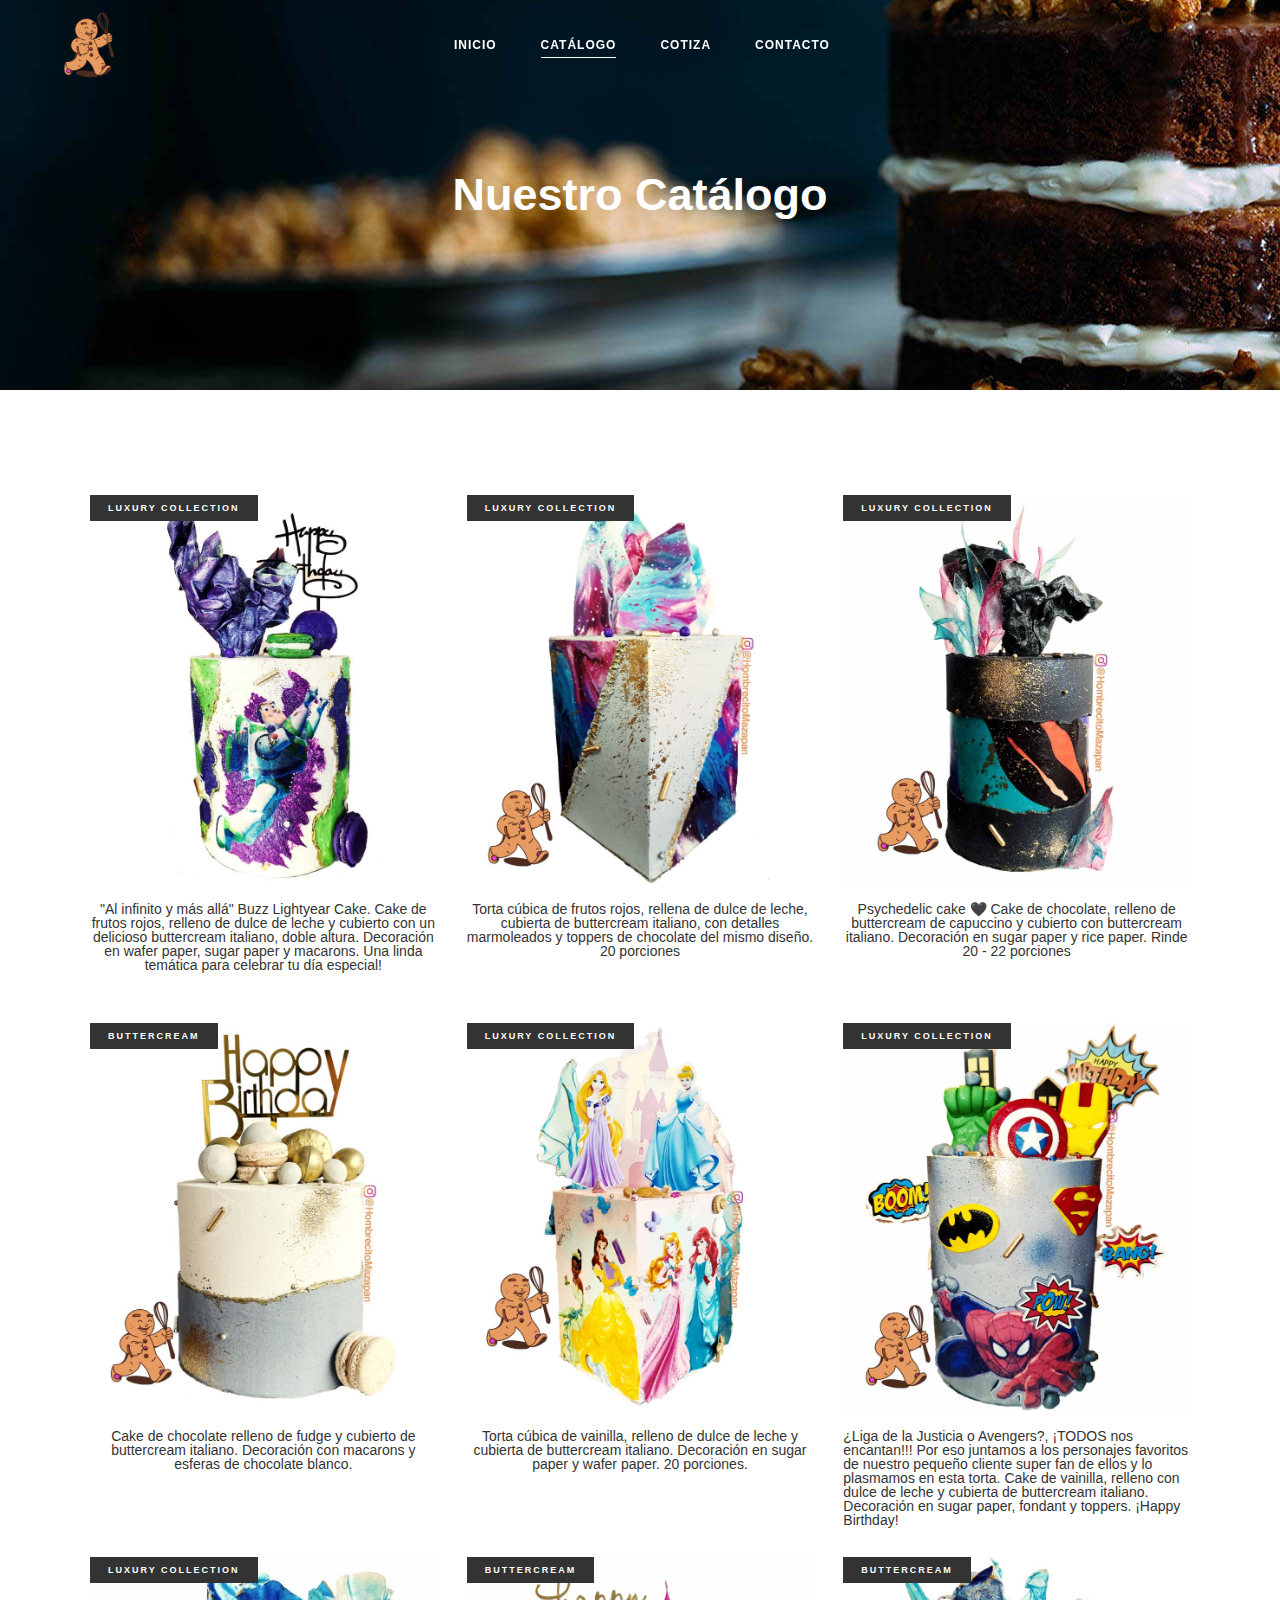
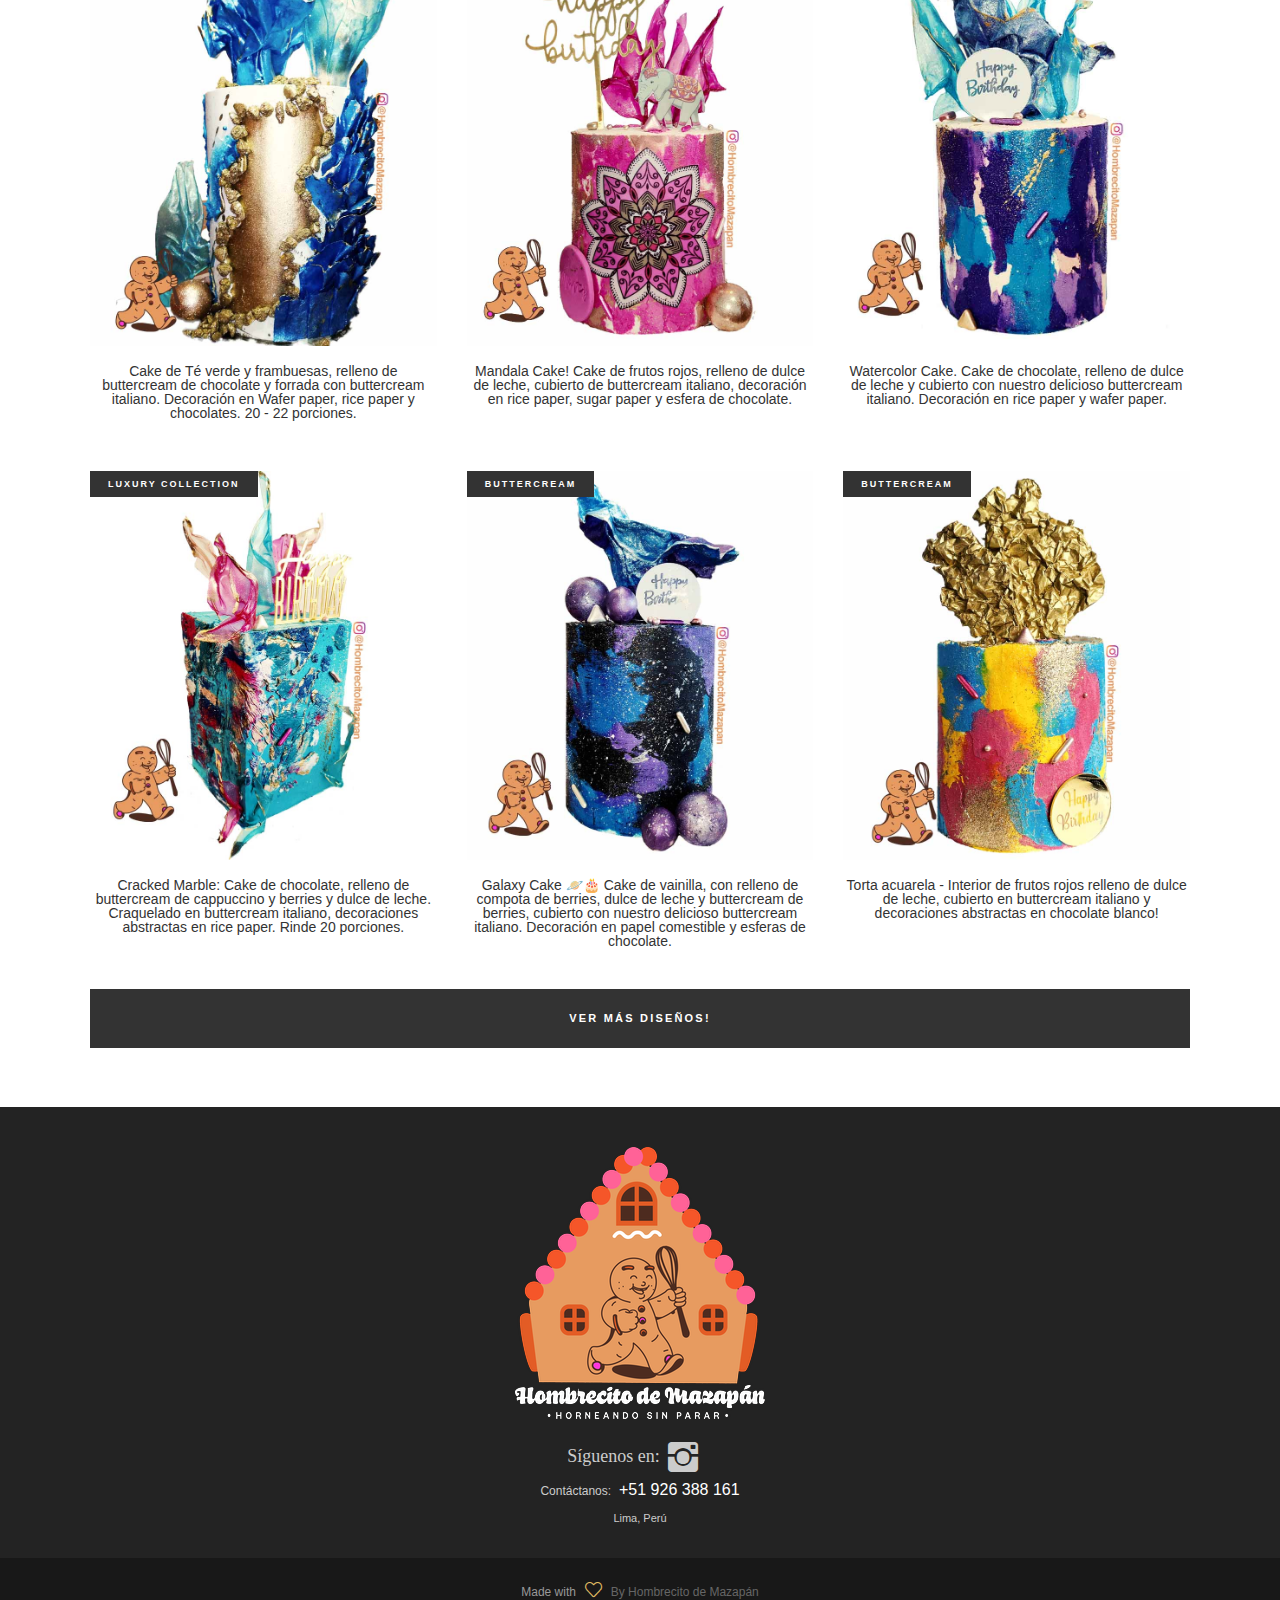
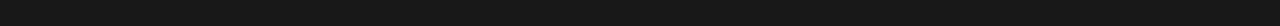
<file: pages/catalog.html>
<!DOCTYPE html>
<html lang="en-US">
<head>
	<meta charset="UTF-8" />
	<meta name="viewport" content="width=device-width,initial-scale=1,user-scalable=yes">
	<title>Hombrecito de Mazapán - Catálogo</title>
	<style type="text/css" data-type="vc_shortcodes-custom-css">		.vc_custom_1488453063299{padding-bottom: 60px !important;}
	</style>
	<link rel="stylesheet" href="../wp-content/cache/minify/7de6a.css" media="all" />
	<link rel="stylesheet" href="../wp-content/cache/minify/c138f.css" media="all" />
	<link rel="stylesheet" href="../wp-content/cache/minify/530eb.css" media="all" />
	<style id='baker_edge_modules-inline-css' type='text/css'>
		.page-id-7405 .edgtf-page-header .edgtf-menu-area { background-color: rgba(255, 255, 255, 0);}

	.page-id-7405 .edgtf-content .edgtf-content-inner > .edgtf-container > .edgtf-container-inner, .page-id-7405 .edgtf-content .edgtf-content-inner > .edgtf-full-width > .edgtf-full-width-inner { padding-top: 105px;}

	.edgtf-smooth-transition-loader { background-color: #ffffff;}


	.edgtf-drop-down .second .inner ul.right li a .item_outer:before{

		display:none;

	}

	.edgtf-vertical-align-containers .edgtf-position-center:before, .edgtf-vertical-align-containers .edgtf-position-left:before, .edgtf-vertical-align-containers .edgtf-position-right:before {

		margin-right: 0px;

	}
	</style>
	<link rel="stylesheet" href="../wp-content/cache/minify/0655f.css" media="all" />

	<link rel="stylesheet" href="../wp-content/cache/minify/e7b8b.css" media="all" />
	<script src="../wp-content/cache/minify/eff97.js"></script>
	<script src="../wp-content/cache/minify/f1253.js"></script>
	<meta property="og:type" content="backery" />
	<meta property="og:title" content="Hombrecito de Mazap&aacute;n" />
	<meta property="og:description" content="Hombrecito de Mazap&aacute;n cake's de alta pastelería" />
	<meta property="og:image" content="../wp-content/uploads/hm/hm-logo.png" />
	<link rel="icon" href="../wp-content/uploads/hm/favicon.ico" sizes="32x32" />
	<link rel="icon" href="../wp-content/uploads/hm/favicon.ico" sizes="192x192" />
	<link rel="apple-touch-icon-precomposed" href="../wp-content/uploads/hm/favicon.ico" />
	<style type="text/css" id="wp-custom-css">		nav.edgtf-mobile-nav li {
		-webkit-transform: translateZ(0);
	}

	article.format-audio .mejs-time-hovered,
	article.format-audio .mejs-time-handle,
	article.format-audio .mejs-time-float-corner,
	article.format-audio .mejs-time-buffering {
		display: none !important;
	}

	article.format-audio .mejs-time-total {
		margin: 16px 0px !important;
	}

	article.format-audio .mejs-horizontal-volume-total {
		top: 16px !important;
	}

	article.format-audio .mejs-horizontal-volume-current {
		top: 0 !important;
	}
	</style>
	<noscript>
		<style>			.wpb_animate_when_almost_visible { opacity: 1; }
		</style>
	</noscript>
</head>
<body class="page-template page-template-full-width page-template-full-width-php page page-id-7405 page-child parent-pageid-7398 edgt-core-1.0 baker-ver-1.0 edgtf-smooth-page-transitions edgtf-smooth-page-transitions-preloader edgtf-grid-1300 edgtf-playfair-font edgtf-light-header edgtf-sticky-header-on-scroll-down-up edgtf-dropdown-animate-height edgtf-header-standard edgtf-menu-area-shadow-disable edgtf-menu-area-in-grid-shadow-disable edgtf-menu-area-border-disable edgtf-menu-area-in-grid-border-disable edgtf-logo-area-border-disable edgtf-logo-area-in-grid-border-disable edgtf-side-menu-slide-from-right edgtf-woocommerce-columns-3 edgtf-woo-normal-space edgtf-woo-pl-info-below-image edgtf-default-mobile-header edgtf-sticky-up-mobile-header edgtf-fullscreen-search edgtf-search-fade wpb-js-composer js-comp-ver-6.0.5 vc_responsive" itemscope >
<div class="edgtf-smooth-transition-loader edgtf-mimic-ajax">
	<div class="edgtf-st-loader">
		<div class="edgtf-st-loader1">
			<div class="cube">
			</div>
		</div>
	</div>
</div>
<div class="edgtf-wrapper">
	<div class="edgtf-wrapper-inner">
		<header class="edgtf-page-header">
			<div class="edgtf-menu-area edgtf-menu-center">
				<div class="edgtf-vertical-align-containers">
					<div class="edgtf-position-left">
						<div class="edgtf-position-left-inner">
							<div class="edgtf-logo-wrapper">
								<a itemprop="url" href="../index.html" style="height: 110px;"> <img itemprop="image" class="edgtf-normal-logo" src="../wp-content/uploads/hm/hm-logo.png" width="204" height="120" alt="logo" /> <img itemprop="image" class="edgtf-dark-logo" src="../wp-content/uploads/hm/hm-logo.png" width="204" height="120" alt="dark logo" /> <img itemprop="image" class="edgtf-light-logo" src="../wp-content/uploads/hm/hm-logo.png" width="204" height="120" alt="light logo" /> </a>
							</div>
						</div>
					</div>
					<div class="edgtf-position-center">
						<div class="edgtf-position-center-inner">
							<nav class="edgtf-main-menu edgtf-drop-down edgtf-default-nav">
								<ul id="menu-main-menu-main-navigation-mobile-navigation" class="clearfix">
									<li id="nav-menu-item-6653" class="menu-item menu-item-type-custom menu-item-object-custom menu-item-has-children  has_sub narrow"><a href="../index.html" class=""><span class="item_outer"><span class="item_text">Inicio</span></i></span></a> </li>
									<li id="nav-menu-item-6650" class="menu-item menu-item-type-custom menu-item-object-custom current-menu-ancestor current-menu-parent menu-item-has-children edgtf-active-item has_sub narrow"> <a href="catalog.html" class=" current "> <span class="item_outer"> <span class="item_text">Catálogo</span> </span> </a> </li>
									<li id="nav-menu-item-6654" class="menu-item menu-item-type-custom menu-item-object-custom menu-item-has-children  has_sub narrow"><a href="../index.html#cotiza" class=""><span class="item_outer"><span class="item_text">Cotiza</span></span></a> </li>
									<li id="nav-menu-item-6655" class="menu-item menu-item-type-custom menu-item-object-custom menu-item-has-children  has_sub narrow"><a href="../index.html#contacto" class=""><span class="item_outer"><span class="item_text">Contacto</span></span></a> </li>
								</ul>
							</nav>
						</div>
					</div>
				</div>
			</div>
			<div class="edgtf-sticky-header">
				<div class="edgtf-sticky-holder">
					<div class=" edgtf-vertical-align-containers">
						<div class="edgtf-position-left">
							<div class="edgtf-position-left-inner">
								<div class="edgtf-logo-wrapper">
									<a itemprop="url" href="../index.html" style="height: 110px;"> <img itemprop="image" class="edgtf-normal-logo" src="../wp-content/uploads/hm/hm-logo.png" width="170" height="100" alt="logo" /> <img itemprop="image" class="edgtf-dark-logo" src="../wp-content/uploads/hm/hm-logo.png" width="204" height="120" alt="dark logo" /> <img itemprop="image" class="edgtf-light-logo" src="../wp-content/uploads/hm/hm-logo.png" width="204" height="120" alt="light logo" /> </a>
								</div>
							</div>
						</div>
						<div class="edgtf-position-right">
							<div class="edgtf-position-right-inner">
								<nav class="edgtf-main-menu edgtf-drop-down edgtf-sticky-nav">
									<ul id="menu-main-menu-main-navigation-mobile-navigation-1" class="clearfix">
										<li id="sticky-nav-menu-item-6653" class="menu-item menu-item-type-custom menu-item-object-custom menu-item-has-children  has_sub narrow"><a href="../index.html" class=""><span class="item_outer"><span class="item_text">Inicio</span><span class="plus"></span></i></span></a> </li>
										<li id="sticky-nav-menu-item-6650" class="menu-item menu-item-type-custom menu-item-object-custom current-menu-ancestor current-menu-parent menu-item-has-children edgtf-active-item has_sub narrow"><a href="catalog.html" class=" current "><span class="item_outer"><span class="item_text">Catálogo</span><span class="plus"></span></span></a>
										<li id="sticky-nav-menu-item-6654" class="menu-item menu-item-type-custom menu-item-object-custom menu-item-has-children  has_sub narrow"><a href="../index.html#cotiza" class=""><span class="item_outer"><span class="item_text">Cotiza</span><span class="plus"></span></span></a> </li>
										<li id="sticky-nav-menu-item-6655" class="menu-item menu-item-type-custom menu-item-object-custom menu-item-has-children  has_sub narrow"><a href="../index.html#contacto" class=""><span class="item_outer"><span class="item_text">Contacto</span><span class="plus"></span></span></a> </li>
									</ul>
								</nav>
							</div>
						</div>
					</div>
				</div>
			</div>
		</header>
		<header class="edgtf-mobile-header">
			<div class="edgtf-mobile-header-inner">
				<div class="edgtf-mobile-header-holder">
					<div class="edgtf-grid">
						<div class="edgtf-vertical-align-containers">
							<div class="edgtf-vertical-align-containers">
								<div class="edgtf-mobile-menu-opener">
									<a href="javascript:void(0)"> <span class="edgtf-mobile-menu-icon"> <i class="fa fa-bars" aria-hidden="true"></i> </span> </a>
								</div>
								<div class="edgtf-position-center">
									<div class="edgtf-position-center-inner">
										<div class="edgtf-mobile-logo-wrapper">
											<a itemprop="url" href="../index.html" style="height: 100px"> <img itemprop="image" src="../wp-content/uploads/hm/hm-logo.png" width="204" height="120" alt="Mobile Logo" /> </a>
										</div>
									</div>
								</div>
								<div class="edgtf-position-right">
									<div class="edgtf-position-right-inner">
									</div>
								</div>
							</div>
						</div>
					</div>
				</div>
				<nav class="edgtf-mobile-nav">
					<div class="edgtf-grid">
						<ul id="menu-mobile-menu" class="">
							<li id="mobile-menu-item-9309" class="menu-item menu-item-type-custom menu-item-object-custom menu-item-has-children  has_sub"><a href="../index.html" class=" edgtf-mobile-no-link"><span>Inicio</span></a><span class="mobile_arrow"></span> </li>
							<li id="mobile-menu-item-9307" class="menu-item menu-item-type-custom menu-item-object-custom current-menu-ancestor current-menu-parent menu-item-has-children edgtf-active-item has_sub"><a href="catalog.html" class=" current  edgtf-mobile-no-link"><span>Catálogo</span></a> </li>
							<li id="mobile-menu-item-9319" class="menu-item menu-item-type-custom menu-item-object-custom menu-item-has-children  has_sub"><a href="../index.html#cotiza" class=" edgtf-mobile-no-link"><span>Cotiza</span></a><span class="mobile_arrow"></span> </li>
							<li id="mobile-menu-item-9340" class="menu-item menu-item-type-custom menu-item-object-custom menu-item-has-children  has_sub"><a href="../index.html#contacto" class=" edgtf-mobile-no-link"><span>Contacto</span></a><span class="mobile_arrow"></span> </li>
						</ul>
					</div>
				</nav>
			</div>
		</header>
		<div class="edgtf-content" style="margin-top: -90px">
			<div class="edgtf-content-inner">
				<div class="edgtf-title edgtf-standard-type edgtf-content-center-alignment edgtf-preload-background edgtf-has-background edgtf-title-image-not-responsive" style="height:390px;background-image:url(../wp-content/uploads/hm/hm-bgcake2.jpg);" data-height="390" data-background-width="&quot;1920&quot;">
					<div class="edgtf-title-image">
						<img itemprop="image" src="../wp-content/uploads/hm/hm-bgcake2.jpg" alt="Title Image" />
					</div>
					<div class="edgtf-title-holder">
						<div class="edgtf-container clearfix">
							<div class="edgtf-container-inner">
								<div class="edgtf-title-subtitle-holder" style="">
									<div class="edgtf-title-subtitle-holder-inner">
										<h1 class="edgtf-page-title entry-title" style="color:#ffffff;;text-transform:capitalize;">
											<span>Nuestro Catálogo</span>
										</h1>
									</div>
								</div>
							</div>
						</div>
					</div>
				</div>
				<div class="edgtf-full-width">
					<div class="edgtf-full-width-inner">
						<div class="edgtf-grid-row">
							<div class="edgtf-page-content-holder edgtf-grid-col-12">
								<div class="edgtf-row-grid-section">
									<div class="vc_row wpb_row vc_row-fluid vc_custom_1488793688405">
										<div class="wpb_column vc_column_container vc_col-sm-12">
											<div class="vc_column-inner">
												<div class="wpb_wrapper">
													<div class="edgtf-pl-holder edgtf-standard-layout edgtf-normal-space edgtf-three-columns edgtf-info-below-image ">
														<div class="edgtf-pl-outer">
															<!--INICIO DE CATALOGO-->
															<div class="edgtf-pli edgtf-woo-image-normal-width">
																<div class="edgtf-pli-inner">
																	<div class="edgtf-pli-image">
																		<span class="edgtf-pli-onsale">LUXURY COLLECTION</span>
																		<img width="800" height="897" src="../wp-content/uploads/cakes/hm-lx-cr-buzz.jpg" class="attachment-full size-full wp-post-image"/>
																	</div>
																</div>
																<div class="edgtf-pli-text-wrapper">
																	<div class="edgtf-pli-price">
																		<span>"Al infinito y más allá" Buzz Lightyear Cake. Cake de frutos rojos, relleno de dulce de leche y cubierto con un delicioso buttercream italiano, doble altura. Decoración en wafer paper, sugar paper y macarons.
																			Una linda temática para celebrar tu día especial!</span>
																	</div>
																</div>
															</div>
															<div class="edgtf-pli edgtf-woo-image-normal-width">
																<div class="edgtf-pli-inner">
																	<div class="edgtf-pli-image">
																		<span class="edgtf-pli-onsale">LUXURY COLLECTION</span>
																		<img width="800" height="897" src="../wp-content/uploads/cakes/hm-lx-cb-impresion.jpg" class="attachment-full size-full wp-post-image"/>
																	</div>
																</div>
																<div class="edgtf-pli-text-wrapper">
																	<div class="edgtf-pli-price">
																		<span>Torta cúbica de frutos rojos, rellena de dulce de leche, cubierta de buttercream italiano, con detalles marmoleados y toppers de chocolate del mismo diseño. 20 porciones</span>
																	</div>
																</div>
															</div>
															<div class="edgtf-pli edgtf-woo-image-normal-width">
																<div class="edgtf-pli-inner">
																	<div class="edgtf-pli-image">
																		<span class="edgtf-pli-onsale">LUXURY COLLECTION</span>
																		<img width="800" height="897" src="../wp-content/uploads/cakes/hm-bt-negrav2.jpg" class="attachment-full size-full wp-post-image"/>
																	</div>
																</div>
																<div class="edgtf-pli-text-wrapper">
																	<div class="edgtf-pli-price">
																		<span>Psychedelic cake 🖤 Cake de chocolate, relleno de buttercream de capuccino y cubierto con buttercream italiano. Decoración en sugar paper y rice paper. Rinde 20 - 22 porciones</span>
																	</div>
																</div>
															</div>
															<div class="edgtf-pli edgtf-woo-image-normal-width">
																<div class="edgtf-pli-inner">
																	<div class="edgtf-pli-image">
																		<span class="edgtf-pli-onsale">BUTTERCREAM</span>
																		<img width="800" height="897" src="../wp-content/uploads/cakes/hm-bt-cumpleanos3.jpg" class="attachment-full size-full wp-post-image"/>
																	</div>
																</div>
																<div class="edgtf-pli-text-wrapper">
																	<div class="edgtf-pli-price">
																		<span>Cake de chocolate relleno de fudge y cubierto de buttercream italiano. Decoración con macarons y esferas de chocolate blanco.</span>
																	</div>
																</div>
															</div>
															<div class="edgtf-pli edgtf-woo-image-normal-width">
																<div class="edgtf-pli-inner">
																	<div class="edgtf-pli-image">
																		<span class="edgtf-pli-onsale">LUXURY COLLECTION</span>
																		<img width="800" height="897" src="../wp-content/uploads/cakes/hm-lx-cb-princess.jpg" class="attachment-full size-full wp-post-image"/>
																	</div>
																</div>
																<div class="edgtf-pli-text-wrapper">
																	<div class="edgtf-pli-price">
																		<span>Torta cúbica de vainilla, relleno de dulce de leche y cubierta de buttercream italiano. Decoración en sugar paper y wafer paper. 20 porciones. </span>
																	</div>
																</div>
															</div>

															<div class="edgtf-pli edgtf-woo-image-normal-width">
																<div class="edgtf-pli-inner">
																	<div class="edgtf-pli-image">
																		<span class="edgtf-pli-onsale">LUXURY COLLECTION</span>
																		<img width="800" height="897" src="../wp-content/uploads/cakes/hm-lx-cr-marvel.jpg" class="attachment-full size-full wp-post-image"/>
																	</div>
																</div>
																<div class="edgtf-pli-price">
																	<span class="woocommerce-Price-amount amount">¿Liga de la Justicia o Avengers?, ¡TODOS nos encantan!!! Por eso juntamos a los personajes favoritos de nuestro pequeño cliente super fan de ellos y lo plasmamos en esta torta. Cake de vainilla, relleno con dulce de leche y cubierta de buttercream italiano. Decoración en sugar paper, fondant y toppers. ¡Happy Birthday!</span>
																</div>
															</div>
															<div class="edgtf-pli edgtf-woo-image-normal-width">
																<div class="edgtf-pli-inner">
																	<div class="edgtf-pli-image">
																		<span class="edgtf-pli-onsale">LUXURY COLLECTION</span>
																		<img width="800" height="897" src="../wp-content/uploads/cakes/hm-lx-cr-primera.jpg" class="attachment-full size-full wp-post-image"/>
																	</div>
																</div>
																<div class="edgtf-pli-text-wrapper">
																	<div class="edgtf-pli-price">
																		<span>Cake de Té verde y frambuesas, relleno de buttercream de chocolate y forrada con buttercream italiano. Decoración en Wafer paper, rice paper y chocolates. 20 - 22 porciones.</span>
																	</div>
																</div>
															</div>
															<div class="edgtf-pli edgtf-woo-image-normal-width">
																<div class="edgtf-pli-inner">
																	<div class="edgtf-pli-image">
																		<span class="edgtf-pli-onsale">BUTTERCREAM</span>
																		<img width="800" height="897" src="../wp-content/uploads/cakes/hm-bt-mandala.jpg" class="attachment-full size-full wp-post-image"/>
																	</div>
																</div>
																<div class="edgtf-pli-text-wrapper">
																	<div class="edgtf-pli-price">
																		<span>Mandala Cake! Cake de frutos rojos, relleno de dulce de leche, cubierto de buttercream italiano, decoración en rice paper, sugar paper y esfera de chocolate.</span>
																	</div>
																</div>
															</div>
															<div class="edgtf-pli edgtf-woo-image-normal-width">
																<div class="edgtf-pli-inner">
																	<div class="edgtf-pli-image">
																		<span class="edgtf-pli-onsale">BUTTERCREAM</span>
																		<img width="800" height="897" src="../wp-content/uploads/cakes/hm-bt-cumpleanos6v2.jpg" class="attachment-full size-full wp-post-image"/>
																	</div>
																</div>
																<div class="edgtf-pli-text-wrapper">
																	<div class="edgtf-pli-price">
																		<span>Watercolor Cake. Cake de chocolate, relleno de dulce de leche y cubierto con nuestro delicioso buttercream italiano. Decoración en rice paper y wafer paper. </span>
																	</div>
																</div>
															</div>
															<div class="edgtf-pli edgtf-woo-image-normal-width">
																<div class="edgtf-pli-inner">
																	<div class="edgtf-pli-image">
																		<span class="edgtf-pli-onsale">LUXURY COLLECTION</span>
																		<img width="800" height="897" src="../wp-content/uploads/cakes/hm-lx-cb-cumpleanos.jpg" class="attachment-full size-full wp-post-image"/>
																	</div>
																</div>
																<div class="edgtf-pli-text-wrapper">
																	<div class="edgtf-pli-price">
																		<span>Cracked Marble: Cake de chocolate, relleno de buttercream de cappuccino y berries y dulce de leche. Craquelado en buttercream italiano, decoraciones abstractas en rice paper. Rinde 20 porciones.</span>
																	</div>
																</div>
															</div>
															<div class="edgtf-pli edgtf-woo-image-normal-width">
																<div class="edgtf-pli-inner">
																	<div class="edgtf-pli-image">
																		<span class="edgtf-pli-onsale">BUTTERCREAM</span>
																		<img width="800" height="897" src="../wp-content/uploads/cakes/hm-bt-cumpleanos8.jpg" class="attachment-full size-full wp-post-image"/>
																	</div>
																</div>
																<div class="edgtf-pli-text-wrapper">
																	<div class="edgtf-pli-price">
																		<span>Galaxy Cake 🪐🎂 Cake de vainilla, con relleno de compota de berries, dulce de leche y buttercream de berries, cubierto con nuestro delicioso buttercream italiano. Decoración en papel comestible y esferas de chocolate.</span>
																	</div>
																</div>
															</div>
															<div class="edgtf-pli edgtf-woo-image-normal-width">
																<div class="edgtf-pli-inner">
																	<div class="edgtf-pli-image">
																		<span class="edgtf-pli-onsale">BUTTERCREAM</span>
																		<img width="800" height="897" src="../wp-content/uploads/cakes/hm-bt-carnaval.jpg" class="attachment-full size-full wp-post-image"/>
																	</div>
																</div>
																<div class="edgtf-pli-text-wrapper">
																	<div class="edgtf-pli-price">
																		<span>Torta acuarela - Interior de frutos rojos relleno de dulce de leche, cubierto en buttercream italiano y decoraciones abstractas en chocolate blanco! </span>
																	</div>
																</div>
															</div>
															<!--FIN DE CATALOGO-->
														</div>
													</div>
													<div class="vc_empty_space" style="height: 20px">
														<span class="vc_empty_space_inner"></span>
													</div>
													<a itemprop="url" href="catalog2.html" target="_self" class="edgtf-btn edgtf-btn-huge edgtf-btn-solid"> <span class="edgtf-btn-text">Ver más Diseños!</span> </a>
													<div class="vc_empty_space" style="height: 59px">
														<span class="vc_empty_space_inner"></span>
													</div>
												</div>
											</div>
										</div>
									</div>
								</div>
							</div>
						</div>
					</div>
				</div>
			</div>
		</div>
	</div>

	<footer class="edgtf-page-footer">
		<div id="contacto"></div>
		<div class="edgtf-footer-top-holder">
			<div class="vc_row wpb_row vc_row-fluid vc_custom_1489761165167 edgtf-content-aligment-center">
				<div class="wpb_column vc_column_container vc_col-sm-12">
					<div class="vc_column-inner">
						<div class="wpb_wrapper">
							<div class="vc_empty_space" style="height: 40px">
								<span class="vc_empty_space_inner"></span>
							</div>
							<div class="edgtf-section-title-holder" style="text-align: center">
								<div class="textwidget">
									<a href="#"> <img src="../wp-content/uploads/hm/hm-logoSloganWhite.png" width="250" /> </a>
								</div>
							</div>
							<div class="vc_empty_space" style="height: 10px">
								<span class="vc_empty_space_inner"></span>
							</div>
							<div class="widget edgtf-raw-html-widget edgtf-grid-auto-width">
								<span style="font-size: 18px;font-family: open sans;margin: 0 4px 0 0">Síguenos en:</span>
							</div>
							<a class="edgtf-social-icon-widget-holder edgtf-icon-has-hover" data-hover-color="#e1be64" style="color: #cccccc;;font-size: 40px;margin: 0 15px 0 0;" href="https://www.instagram.com/hombrecitomazapan" target="_blank"> <span class="edgtf-social-icon-widget ion-social-instagram"></span> </a>
							<div id="text-3" class="widget edgtf-footer-column-4 widget_text">
								<div class="textwidget">
									<span style="font-size: 12px; margin: 0 4px 0 0;">Contáctanos:</span> <span style="font-size: 16px; line-height: 22px; margin: 0 0px 0 0; color: #e1be64;"><a href="https://wa.me/51926388161?text=Hola!%20Quiero%20información%20de%20un%20cake%20Hombrecito%20de%20Mazapan">+51 926 388 161</a></span>
									<br>
									<span style="font-size: 11px;">Lima, Perú</span>
								</div>
							</div>
							<div class="vc_empty_space" style="height: 12px">
								<span class="vc_empty_space_inner"></span>
							</div>
						</div>
					</div>
				</div>
			</div>
		</div>
		<div class="edgtf-footer-bottom-holder">
			<div class="edgtf-footer-bottom-inner edgtf-full-width">
				<div class="edgtf-grid-row ">
					<div class="edgtf-grid-col-12">
						<div id="text-8" class="widget edgtf-footer-bottom-column-1 widget_text">
							<div class="textwidget">
								<span style="color: #999999; font-size: 12px; line-height: 30px; font-weight: 300;">Made with</span>
							</div>
						</div>
						<p class="edgtf-icon-widget-holder" style="color: #e1be64;font-size: 17px;margin: 0 5px 0 5px"> <span class="edgtf-icon-widget     icon-heart"></span> </p>
						<div id="text-7" class="widget edgtf-footer-bottom-column-1 widget_text">
							<div class="textwidget">
								<p><span style="color: #666666; font-size: 12px; line-height: 30px; font-weight: 300;">By Hombrecito de Mazapán </span></p>
							</div>
						</div>
					</div>
				</div>
			</div>
		</div>
	</footer>
</div>
</div>
<div class="rbt-toolbar" data-theme="Baker" data-featured="" data-button-position="65%" data-button-horizontal="right" data-button-alt="no">
</div>

<script src="../wp-content/cache/minify/0fef6.js">
</script>
<script src="../wp-content/cache/minify/6d18f.js">
</script>
<script type='text/javascript'>
	/* <![CDATA[ */
	var woocommerce_params = {"ajax_url":"\/wp-admin\/admin-ajax.php","wc_ajax_url":"\/portfolio-standard\/three-columns\/?wc-ajax=%%endpoint%%"};
	/* ]]> */
</script>
<script src="../wp-content/cache/minify/3c2c7.js">
</script>
<script type='text/javascript'>
	/* <![CDATA[ */
	var wc_cart_fragments_params = {"ajax_url":"\/wp-admin\/admin-ajax.php","wc_ajax_url":"\/portfolio-standard\/three-columns\/?wc-ajax=%%endpoint%%","fragment_name":"wc_fragments"};
	/* ]]> */
</script>
<script src="../wp-content/cache/minify/fdb97.js">
</script>

<script src="../wp-content/cache/minify/864c2.js">
</script>
<script type='text/javascript'>
	/* <![CDATA[ */
	var _wpmejsSettings = {"pluginPath":"\/wp-includes\/js\/mediaelement\/","classPrefix":"mejs-","stretching":"responsive"};
	/* ]]> */
</script>
<script src="../wp-content/cache/minify/3c025.js">
</script>
</script>

<script src="../wp-content/cache/minify/dabfb.js">
</script>
<script src="../wp-content/cache/minify/a8cb8.js">
</script>
</body>
</html>
</file>
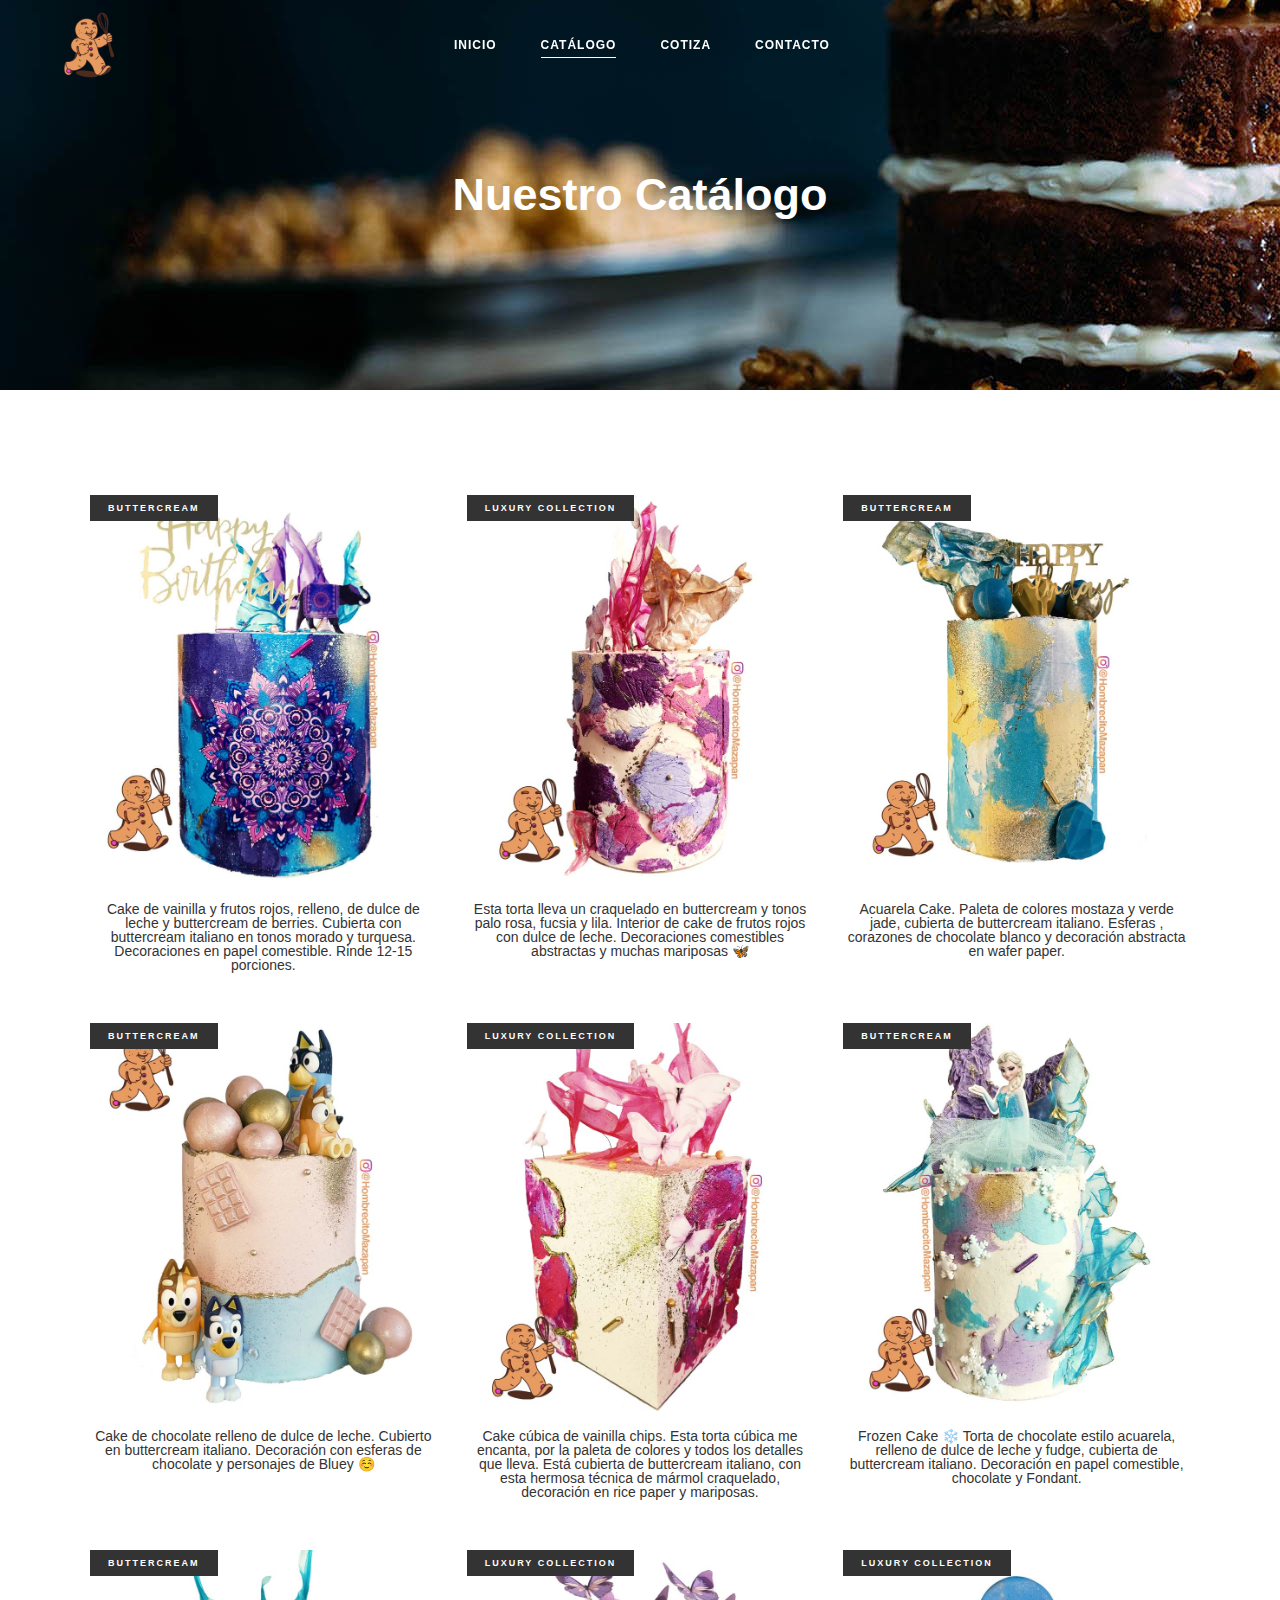
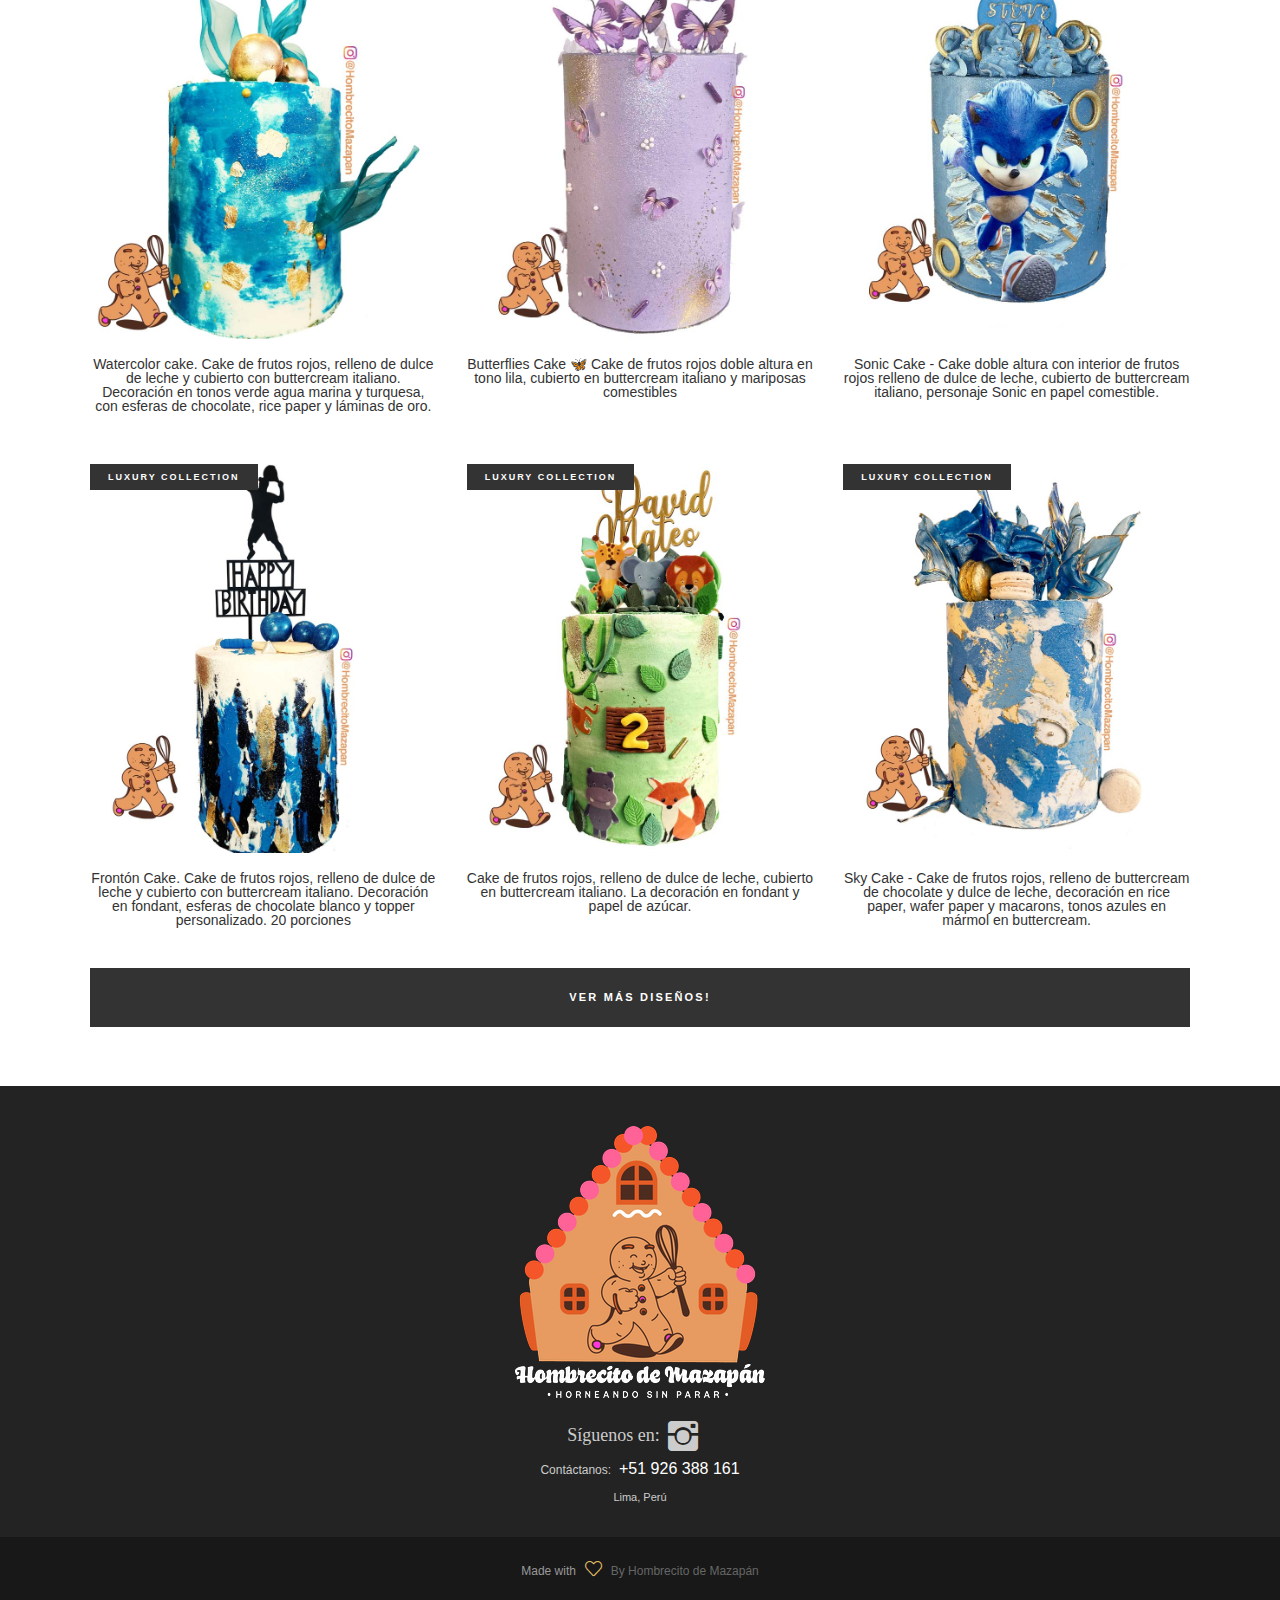
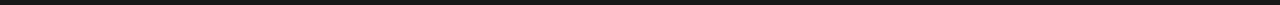
<file: pages/catalog2.html>
<!DOCTYPE html>
<html lang="en-US">
<head>
	<meta charset="UTF-8" />
	<meta name="viewport" content="width=device-width,initial-scale=1,user-scalable=yes">
	<title>Hombrecito de Mazapán - Catálogo</title>
	<title>Hombrecito de Mazapán - Catálogo</title>
	<style type="text/css" data-type="vc_shortcodes-custom-css">		.vc_custom_1488453063299{padding-bottom: 60px !important;}
	</style>
	<link rel="stylesheet" href="../wp-content/cache/minify/7de6a.css" media="all" />
	<link rel="stylesheet" href="../wp-content/cache/minify/c138f.css" media="all" />
	<link rel="stylesheet" href="../wp-content/cache/minify/530eb.css" media="all" />
	<style id='baker_edge_modules-inline-css' type='text/css'>
		.page-id-7405 .edgtf-page-header .edgtf-menu-area { background-color: rgba(255, 255, 255, 0);}

		.page-id-7405 .edgtf-content .edgtf-content-inner > .edgtf-container > .edgtf-container-inner, .page-id-7405 .edgtf-content .edgtf-content-inner > .edgtf-full-width > .edgtf-full-width-inner { padding-top: 105px;}

		.edgtf-smooth-transition-loader { background-color: #ffffff;}


		.edgtf-drop-down .second .inner ul.right li a .item_outer:before{

			display:none;

		}

		.edgtf-vertical-align-containers .edgtf-position-center:before, .edgtf-vertical-align-containers .edgtf-position-left:before, .edgtf-vertical-align-containers .edgtf-position-right:before {

			margin-right: 0px;

		}
	</style>
	<link rel="stylesheet" href="../wp-content/cache/minify/0655f.css" media="all" />

	<link rel="stylesheet" href="../wp-content/cache/minify/e7b8b.css" media="all" />
	<script src="../wp-content/cache/minify/eff97.js"></script>
	<script src="../wp-content/cache/minify/f1253.js"></script>
	<meta property="og:type" content="backery" />
	<meta property="og:title" content="Hombrecito de Mazap&aacute;n" />
	<meta property="og:description" content="Hombrecito de Mazap&aacute;n cake's de alta pastelería" />
	<meta property="og:image" content="../wp-content/uploads/hm/hm-logo.png" />
	<link rel="icon" href="../wp-content/uploads/hm/favicon.ico" sizes="32x32" />
	<link rel="icon" href="../wp-content/uploads/hm/favicon.ico" sizes="192x192" />
	<link rel="apple-touch-icon-precomposed" href="../wp-content/uploads/hm/favicon.ico" />
	<style type="text/css" id="wp-custom-css">		nav.edgtf-mobile-nav li {
		-webkit-transform: translateZ(0);
	}

	article.format-audio .mejs-time-hovered,
	article.format-audio .mejs-time-handle,
	article.format-audio .mejs-time-float-corner,
	article.format-audio .mejs-time-buffering {
		display: none !important;
	}

	article.format-audio .mejs-time-total {
		margin: 16px 0px !important;
	}

	article.format-audio .mejs-horizontal-volume-total {
		top: 16px !important;
	}

	article.format-audio .mejs-horizontal-volume-current {
		top: 0 !important;
	}
	</style>
	<noscript>
		<style>			.wpb_animate_when_almost_visible { opacity: 1; }
		</style>
	</noscript>
</head>
<body class="page-template page-template-full-width page-template-full-width-php page page-id-7405 page-child parent-pageid-7398 edgt-core-1.0 baker-ver-1.0 edgtf-smooth-page-transitions edgtf-smooth-page-transitions-preloader edgtf-grid-1300 edgtf-playfair-font edgtf-light-header edgtf-sticky-header-on-scroll-down-up edgtf-dropdown-animate-height edgtf-header-standard edgtf-menu-area-shadow-disable edgtf-menu-area-in-grid-shadow-disable edgtf-menu-area-border-disable edgtf-menu-area-in-grid-border-disable edgtf-logo-area-border-disable edgtf-logo-area-in-grid-border-disable edgtf-side-menu-slide-from-right edgtf-woocommerce-columns-3 edgtf-woo-normal-space edgtf-woo-pl-info-below-image edgtf-default-mobile-header edgtf-sticky-up-mobile-header edgtf-fullscreen-search edgtf-search-fade wpb-js-composer js-comp-ver-6.0.5 vc_responsive" itemscope>
<div class="edgtf-smooth-transition-loader edgtf-mimic-ajax">
	<div class="edgtf-st-loader">
		<div class="edgtf-st-loader1">
			<div class="cube">
			</div>
		</div>
	</div>
</div>
<div class="edgtf-wrapper">
	<div class="edgtf-wrapper-inner">
		<header class="edgtf-page-header">
			<div class="edgtf-menu-area edgtf-menu-center">
				<div class="edgtf-vertical-align-containers">
					<div class="edgtf-position-left">
						<div class="edgtf-position-left-inner">
							<div class="edgtf-logo-wrapper">
								<a itemprop="url" href="../index.html" style="height: 110px;"> <img itemprop="image" class="edgtf-normal-logo" src="../wp-content/uploads/hm/hm-logo.png" width="204" height="120" alt="logo" /> <img itemprop="image" class="edgtf-dark-logo" src="../wp-content/uploads/hm/hm-logo.png" width="204" height="120" alt="dark logo" /> <img itemprop="image" class="edgtf-light-logo" src="../wp-content/uploads/hm/hm-logo.png" width="204" height="120" alt="light logo" /> </a>
							</div>
						</div>
					</div>
					<div class="edgtf-position-center">
						<div class="edgtf-position-center-inner">
							<nav class="edgtf-main-menu edgtf-drop-down edgtf-default-nav">
								<ul id="menu-main-menu-main-navigation-mobile-navigation" class="clearfix">
									<li id="nav-menu-item-6653" class="menu-item menu-item-type-custom menu-item-object-custom menu-item-has-children  has_sub narrow"><a href="../index.html" class=""><span class="item_outer"><span class="item_text">Inicio</span></i></span></a> </li>
									<li id="nav-menu-item-6650" class="menu-item menu-item-type-custom menu-item-object-custom current-menu-ancestor current-menu-parent menu-item-has-children edgtf-active-item has_sub narrow"> <a href="catalog.html" class=" current "> <span class="item_outer"> <span class="item_text">Catálogo</span> </span> </a> </li>
									<li id="nav-menu-item-6654" class="menu-item menu-item-type-custom menu-item-object-custom menu-item-has-children  has_sub narrow"><a href="../index.html#cotiza" class=""><span class="item_outer"><span class="item_text">Cotiza</span></span></a> </li>
									<li id="nav-menu-item-6655" class="menu-item menu-item-type-custom menu-item-object-custom menu-item-has-children  has_sub narrow"><a href="../index.html#contacto" class=""><span class="item_outer"><span class="item_text">Contacto</span></span></a> </li>
								</ul>
							</nav>
						</div>
					</div>
				</div>
			</div>
			<div class="edgtf-sticky-header">
				<div class="edgtf-sticky-holder">
					<div class=" edgtf-vertical-align-containers">
						<div class="edgtf-position-left">
							<div class="edgtf-position-left-inner">
								<div class="edgtf-logo-wrapper">
									<a itemprop="url" href="../index.html" style="height: 110px;"> <img itemprop="image" class="edgtf-normal-logo" src="../wp-content/uploads/hm/hm-logo.png" width="170" height="100" alt="logo" /> <img itemprop="image" class="edgtf-dark-logo" src="../wp-content/uploads/hm/hm-logo.png" width="204" height="120" alt="dark logo" /> <img itemprop="image" class="edgtf-light-logo" src="../wp-content/uploads/hm/hm-logo.png" width="204" height="120" alt="light logo" /> </a>
								</div>
							</div>
						</div>
						<div class="edgtf-position-right">
							<div class="edgtf-position-right-inner">
								<nav class="edgtf-main-menu edgtf-drop-down edgtf-sticky-nav">
									<ul id="menu-main-menu-main-navigation-mobile-navigation-1" class="clearfix">
										<li id="sticky-nav-menu-item-6653" class="menu-item menu-item-type-custom menu-item-object-custom menu-item-has-children  has_sub narrow"><a href="../index.html" class=""><span class="item_outer"><span class="item_text">Inicio</span><span class="plus"></span></i></span></a> </li>
										<li id="sticky-nav-menu-item-6650" class="menu-item menu-item-type-custom menu-item-object-custom current-menu-ancestor current-menu-parent menu-item-has-children edgtf-active-item has_sub narrow"><a href="catalog.html" class=" current "><span class="item_outer"><span class="item_text">Catálogo</span><span class="plus"></span></span></a>
										<li id="sticky-nav-menu-item-6654" class="menu-item menu-item-type-custom menu-item-object-custom menu-item-has-children  has_sub narrow"><a href="../index.html#cotiza" class=""><span class="item_outer"><span class="item_text">Cotiza</span><span class="plus"></span></span></a> </li>
										<li id="sticky-nav-menu-item-6655" class="menu-item menu-item-type-custom menu-item-object-custom menu-item-has-children  has_sub narrow"><a href="../index.html#contacto" class=""><span class="item_outer"><span class="item_text">Contacto</span><span class="plus"></span></span></a> </li>
									</ul>
								</nav>
							</div>
						</div>
					</div>
				</div>
			</div>
		</header>
		<header class="edgtf-mobile-header">
			<div class="edgtf-mobile-header-inner">
				<div class="edgtf-mobile-header-holder">
					<div class="edgtf-grid">
						<div class="edgtf-vertical-align-containers">
							<div class="edgtf-vertical-align-containers">
								<div class="edgtf-mobile-menu-opener">
									<a href="javascript:void(0)"> <span class="edgtf-mobile-menu-icon"> <i class="fa fa-bars" aria-hidden="true"></i> </span> </a>
								</div>
								<div class="edgtf-position-center">
									<div class="edgtf-position-center-inner">
										<div class="edgtf-mobile-logo-wrapper">
											<a itemprop="url" href="../index.html" style="height: 100px"> <img itemprop="image" src="../wp-content/uploads/hm/hm-logo.png" width="204" height="120" alt="Mobile Logo" /> </a>
										</div>
									</div>
								</div>
								<div class="edgtf-position-right">
									<div class="edgtf-position-right-inner">
									</div>
								</div>
							</div>
						</div>
					</div>
				</div>
				<nav class="edgtf-mobile-nav">
					<div class="edgtf-grid">
						<ul id="menu-mobile-menu" class="">
							<li id="mobile-menu-item-9309" class="menu-item menu-item-type-custom menu-item-object-custom menu-item-has-children  has_sub"><a href="../index.html" class=" edgtf-mobile-no-link"><span>Inicio</span></a><span class="mobile_arrow"></span> </li>
							<li id="mobile-menu-item-9307" class="menu-item menu-item-type-custom menu-item-object-custom current-menu-ancestor current-menu-parent menu-item-has-children edgtf-active-item has_sub"><a href="catalog.html" class=" current  edgtf-mobile-no-link"><span>Catálogo</span></a> </li>
							<li id="mobile-menu-item-9319" class="menu-item menu-item-type-custom menu-item-object-custom menu-item-has-children  has_sub"><a href="../index.html#cotiza" class=" edgtf-mobile-no-link"><span>Cotiza</span></a><span class="mobile_arrow"></span> </li>
							<li id="mobile-menu-item-9340" class="menu-item menu-item-type-custom menu-item-object-custom menu-item-has-children  has_sub"><a href="../index.html#contacto" class=" edgtf-mobile-no-link"><span>Contacto</span></a><span class="mobile_arrow"></span> </li>
						</ul>
					</div>
				</nav>
			</div>
		</header>
		<div class="edgtf-content" style="margin-top: -90px">
			<div class="edgtf-content-inner">
				<div class="edgtf-title edgtf-standard-type edgtf-content-center-alignment edgtf-preload-background edgtf-has-background edgtf-title-image-not-responsive" style="height:390px;background-image:url(../wp-content/uploads/hm/hm-bgcake2.jpg);" data-height="390" data-background-width="&quot;1920&quot;">
					<div class="edgtf-title-image">
						<img itemprop="image" src="../wp-content/uploads/hm/hm-bgcake2.jpg" alt="Title Image" />
					</div>
					<div class="edgtf-title-holder">
						<div class="edgtf-container clearfix">
							<div class="edgtf-container-inner">
								<div class="edgtf-title-subtitle-holder" style="">
									<div class="edgtf-title-subtitle-holder-inner">
										<h1 class="edgtf-page-title entry-title" style="color:#ffffff;;text-transform:capitalize;">
											<span>Nuestro Catálogo</span>
										</h1>
									</div>
								</div>
							</div>
						</div>
					</div>
				</div>
				<div class="edgtf-full-width">
					<div class="edgtf-full-width-inner">
						<div class="edgtf-grid-row">
							<div class="edgtf-page-content-holder edgtf-grid-col-12">
								<div class="edgtf-row-grid-section">
									<div class="vc_row wpb_row vc_row-fluid vc_custom_1488793688405">
										<div class="wpb_column vc_column_container vc_col-sm-12">
											<div class="vc_column-inner">
												<div class="wpb_wrapper">
													<div class="edgtf-pl-holder edgtf-standard-layout edgtf-normal-space edgtf-three-columns edgtf-info-below-image ">
														<div class="edgtf-pl-outer">
															<!--INICIO DE CATALOGO-->
															<div class="edgtf-pli edgtf-woo-image-normal-width">
																<div class="edgtf-pli-inner">
																	<div class="edgtf-pli-image">
																		<span class="edgtf-pli-onsale">BUTTERCREAM</span>
																		<img width="800" height="897" src="../wp-content/uploads/cakes/hm-bt-mandala2.jpg" class="attachment-full size-full wp-post-image"/>
																	</div>
																</div>
																<div class="edgtf-pli-text-wrapper">
																	<div class="edgtf-pli-price">
																		<span>Cake de vainilla y frutos rojos, relleno, de dulce de leche y buttercream de berries. Cubierta con buttercream italiano en tonos morado y turquesa. Decoraciones en papel comestible. Rinde 12-15 porciones.</span>
																	</div>
																</div>
															</div>
															<div class="edgtf-pli edgtf-woo-image-normal-width">
																<div class="edgtf-pli-inner">
																	<div class="edgtf-pli-image">
																		<span class="edgtf-pli-onsale">LUXURY COLLECTION</span>
																		<img width="800" height="897" src="../wp-content/uploads/cakes/hm-bt-crakelado.jpg" class="attachment-full size-full wp-post-image"/>
																	</div>
																</div>
																<div class="edgtf-pli-text-wrapper">
																	<div class="edgtf-pli-price">
																		<span>Esta torta lleva un craquelado en buttercream y tonos palo rosa, fucsia y lila. Interior de cake de frutos rojos con dulce de leche. Decoraciones comestibles abstractas y muchas mariposas 🦋 </span>
																	</div>
																</div>
															</div>
															<div class="edgtf-pli edgtf-woo-image-normal-width">
																<div class="edgtf-pli-inner">
																	<div class="edgtf-pli-image">
																		<span class="edgtf-pli-onsale">BUTTERCREAM</span>
																		<img width="800" height="897" src="../wp-content/uploads/cakes/hm-bt-acuav2.jpg" class="attachment-full size-full wp-post-image"/>
																	</div>
																</div>
																<div class="edgtf-pli-text-wrapper">
																	<div class="edgtf-pli-price">
																		<span>Acuarela Cake. Paleta de colores mostaza y verde jade, cubierta de buttercream italiano. Esferas , corazones de chocolate blanco y decoración abstracta en wafer paper.</span>
																	</div>
																</div>
															</div>
															<div class="edgtf-pli edgtf-woo-image-normal-width">
																<div class="edgtf-pli-inner">
																	<div class="edgtf-pli-image">
																		<span class="edgtf-pli-onsale">BUTTERCREAM</span>
																		<img width="800" height="897" src="../wp-content/uploads/cakes/hm-bt-bluey.jpg" class="attachment-full size-full wp-post-image"/>
																	</div>
																</div>
																<div class="edgtf-pli-text-wrapper">
																	<div class="edgtf-pli-price">
																		<span>Cake de chocolate relleno de dulce de leche. Cubierto en buttercream italiano. Decoración con esferas de chocolate y personajes de Bluey ☺️</span>
																	</div>
																</div>
															</div>
															<div class="edgtf-pli edgtf-woo-image-normal-width">
																<div class="edgtf-pli-inner">
																	<div class="edgtf-pli-image">
																		<span class="edgtf-pli-onsale">LUXURY COLLECTION</span>
																		<img width="800" height="897" src="../wp-content/uploads/cakes/hm-lx-cb-rosada.jpg" class="attachment-full size-full wp-post-image"/>
																	</div>
																</div>
																<div class="edgtf-pli-text-wrapper">
																	<div class="edgtf-pli-price">
																		<span>Cake cúbica de vainilla chips. Esta torta cúbica me encanta, por la paleta de colores y todos los detalles que lleva. Está cubierta de buttercream italiano, con esta hermosa técnica de mármol craquelado, decoración en rice paper y mariposas.</span>
																	</div>
																</div>
															</div>
															<div class="edgtf-pli edgtf-woo-image-normal-width">
																<div class="edgtf-pli-inner">
																	<div class="edgtf-pli-image">
																		<span class="edgtf-pli-onsale">BUTTERCREAM</span>
																		<img width="800" height="897" src="../wp-content/uploads/cakes/hm-bt-frozenv2.jpg" class="attachment-full size-full wp-post-image"/>
																	</div>
																</div>
																<div class="edgtf-pli-text-wrapper">
																	<div class="edgtf-pli-price">
																		<span>Frozen Cake ❄️ Torta de chocolate estilo acuarela, relleno de dulce de leche y fudge, cubierta de buttercream italiano. Decoración en papel comestible, chocolate y Fondant.</span>
																	</div>
																</div>
															</div>
															<div class="edgtf-pli edgtf-woo-image-normal-width">
																<div class="edgtf-pli-inner">
																	<div class="edgtf-pli-image">
																		<span class="edgtf-pli-onsale">BUTTERCREAM</span>
																		<img width="800" height="897" src="../wp-content/uploads/cakes/hm-bt-azul.jpg" class="attachment-full size-full wp-post-image"/>
																	</div>
																</div>
																<div class="edgtf-pli-text-wrapper">
																	<div class="edgtf-pli-price">
																		<span>Watercolor cake. Cake de frutos rojos, relleno de dulce de leche y cubierto con buttercream italiano. Decoración en tonos verde agua marina y turquesa, con esferas de chocolate, rice paper y láminas de oro.</span>
																	</div>
																</div>
															</div>
															<div class="edgtf-pli edgtf-woo-image-normal-width">
																<div class="edgtf-pli-inner">
																	<div class="edgtf-pli-image">
																		<span class="edgtf-pli-onsale">LUXURY COLLECTION</span>
																		<img width="800" height="897" src="../wp-content/uploads/cakes/hm-lx-Butterflyv2.jpg" class="attachment-full size-full wp-post-image"/>
																	</div>
																</div>
																<div class="edgtf-pli-text-wrapper">
																	<div class="edgtf-pli-price">
																		<span>Butterflies Cake 🦋 Cake de frutos rojos doble altura en tono lila, cubierto en buttercream italiano y mariposas comestibles</span>
																	</div>
																</div>
															</div>
															<div class="edgtf-pli edgtf-woo-image-normal-width">
																<div class="edgtf-pli-inner">
																	<div class="edgtf-pli-image">
																		<span class="edgtf-pli-onsale">LUXURY COLLECTION</span>
																		<img width="800" height="897" src="../wp-content/uploads/cakes/hm-lx-sonic.jpg" class="attachment-full size-full wp-post-image"/>
																	</div>
																</div>
																<div class="edgtf-pli-text-wrapper">
																	<div class="edgtf-pli-price">
																		<span>Sonic Cake - Cake doble altura con interior de frutos rojos relleno de dulce de leche, cubierto de buttercream italiano, personaje Sonic en papel comestible.</span>
																	</div>
																</div>
															</div>
															<div class="edgtf-pli edgtf-woo-image-normal-width">
																<div class="edgtf-pli-inner">
																	<div class="edgtf-pli-image">
																		<span class="edgtf-pli-onsale">LUXURY COLLECTION</span>
																		<img width="800" height="897" src="../wp-content/uploads/cakes/hm-lx-cr-fronton.jpg" class="attachment-full size-full wp-post-image"/>
																	</div>
																</div>
																<div class="edgtf-pli-text-wrapper">
																	<div class="edgtf-pli-price">
																		<span>Frontón Cake. Cake de frutos rojos, relleno de dulce de leche y cubierto con buttercream italiano. Decoración en fondant, esferas de chocolate blanco y topper personalizado. 20 porciones</span>
																	</div>
																</div>
															</div>
															<div class="edgtf-pli edgtf-woo-image-normal-width">
																<div class="edgtf-pli-inner">
																	<div class="edgtf-pli-image">
																		<span class="edgtf-pli-onsale">LUXURY COLLECTION</span>
																		<img width="800" height="897" src="../wp-content/uploads/cakes/hm-bt-animales.jpg" class="attachment-full size-full wp-post-image"/>
																	</div>
																</div>
																<div class="edgtf-pli-text-wrapper">
																	<div class="edgtf-pli-price">
																		<span>Cake de frutos rojos, relleno de dulce de leche, cubierto en buttercream italiano. La decoración en fondant y papel de azúcar.</span>
																	</div>
																</div>
															</div>

															<div class="edgtf-pli edgtf-woo-image-normal-width">
																<div class="edgtf-pli-inner">
																	<div class="edgtf-pli-image">
																		<span class="edgtf-pli-onsale">LUXURY COLLECTION</span>
																		<img width="800" height="897" src="../wp-content/uploads/cakes/hm-bt-crackv2.jpg" class="attachment-full size-full wp-post-image"/>
																	</div>
																</div>
																<div class="edgtf-pli-text-wrapper">
																	<div class="edgtf-pli-price">
																		<span>Sky Cake - Cake de frutos rojos, relleno de buttercream de chocolate y dulce de leche, decoración en rice paper, wafer paper y macarons, tonos azules en mármol en buttercream.</span>
																	</div>
																</div>
															</div>

															<!--FIN DE CATALOGO-->
														</div>
													</div>
													<div class="vc_empty_space" style="height: 20px">
														<span class="vc_empty_space_inner"></span>
													</div>
													<a itemprop="url" href="catalog3.html" target="_self" class="edgtf-btn edgtf-btn-huge edgtf-btn-solid"> <span class="edgtf-btn-text">Ver más Diseños!</span> </a>

													<div class="vc_empty_space" style="height: 59px">
														<span class="vc_empty_space_inner"></span>
													</div>
												</div>
											</div>
										</div>
									</div>
								</div>
							</div>
						</div>
					</div>
				</div>
			</div>
		</div>
	</div>

	<footer class="edgtf-page-footer">
		<div id="contacto"></div>
		<div class="edgtf-footer-top-holder">
			<div class="vc_row wpb_row vc_row-fluid vc_custom_1489761165167 edgtf-content-aligment-center">
				<div class="wpb_column vc_column_container vc_col-sm-12">
					<div class="vc_column-inner">
						<div class="wpb_wrapper">
							<div class="vc_empty_space" style="height: 40px">
								<span class="vc_empty_space_inner"></span>
							</div>
							<div class="edgtf-section-title-holder" style="text-align: center">
								<div class="textwidget">
									<a href="#"> <img src="../wp-content/uploads/hm/hm-logoSloganWhite.png" width="250" /> </a>
								</div>
							</div>
							<div class="vc_empty_space" style="height: 10px">
								<span class="vc_empty_space_inner"></span>
							</div>
							<div class="widget edgtf-raw-html-widget edgtf-grid-auto-width">
								<span style="font-size: 18px;font-family: open sans;margin: 0 4px 0 0">Síguenos en:</span>
							</div>
							<a class="edgtf-social-icon-widget-holder edgtf-icon-has-hover" data-hover-color="#e1be64" style="color: #cccccc;;font-size: 40px;margin: 0 15px 0 0;" href="https://www.instagram.com/hombrecitomazapan" target="_blank"> <span class="edgtf-social-icon-widget ion-social-instagram"></span> </a>
							<div id="text-3" class="widget edgtf-footer-column-4 widget_text">
								<div class="textwidget">
									<span style="font-size: 12px; margin: 0 4px 0 0;">Contáctanos:</span> <span style="font-size: 16px; line-height: 22px; margin: 0 0px 0 0; color: #e1be64;"><a href="https://wa.me/51926388161?text=Hola!%20Quiero%20información%20de%20un%20cake%20Hombrecito%20de%20Mazapan">+51 926 388 161</a></span>
									<br>
									<span style="font-size: 11px;">Lima, Perú</span>
								</div>
							</div>
							<div class="vc_empty_space" style="height: 12px">
								<span class="vc_empty_space_inner"></span>
							</div>
						</div>
					</div>
				</div>
			</div>
		</div>
		<div class="edgtf-footer-bottom-holder">
			<div class="edgtf-footer-bottom-inner edgtf-full-width">
				<div class="edgtf-grid-row ">
					<div class="edgtf-grid-col-12">
						<div id="text-8" class="widget edgtf-footer-bottom-column-1 widget_text">
							<div class="textwidget">
								<span style="color: #999999; font-size: 12px; line-height: 30px; font-weight: 300;">Made with</span>
							</div>
						</div>
						<p class="edgtf-icon-widget-holder" style="color: #e1be64;font-size: 17px;margin: 0 5px 0 5px"> <span class="edgtf-icon-widget     icon-heart"></span> </p>
						<div id="text-7" class="widget edgtf-footer-bottom-column-1 widget_text">
							<div class="textwidget">
								<p><span style="color: #666666; font-size: 12px; line-height: 30px; font-weight: 300;">By Hombrecito de Mazapán </span></p>
							</div>
						</div>
					</div>
				</div>
			</div>
		</div>
	</footer>
</div>
</div>
<div class="rbt-toolbar" data-theme="Baker" data-featured="" data-button-position="65%" data-button-horizontal="right" data-button-alt="no">
</div>

<script src="../wp-content/cache/minify/0fef6.js">
</script>
<script src="../wp-content/cache/minify/6d18f.js">
</script>
<script type='text/javascript'>
	/* <![CDATA[ */
	var woocommerce_params = {"ajax_url":"\/wp-admin\/admin-ajax.php","wc_ajax_url":"\/portfolio-standard\/three-columns\/?wc-ajax=%%endpoint%%"};
	/* ]]> */
</script>
<script src="../wp-content/cache/minify/3c2c7.js">
</script>
<script type='text/javascript'>
	/* <![CDATA[ */
	var wc_cart_fragments_params = {"ajax_url":"\/wp-admin\/admin-ajax.php","wc_ajax_url":"\/portfolio-standard\/three-columns\/?wc-ajax=%%endpoint%%","fragment_name":"wc_fragments"};
	/* ]]> */
</script>
<script src="../wp-content/cache/minify/fdb97.js">
</script>

<script src="../wp-content/cache/minify/864c2.js">
</script>
<script type='text/javascript'>
	/* <![CDATA[ */
	var _wpmejsSettings = {"pluginPath":"\/wp-includes\/js\/mediaelement\/","classPrefix":"mejs-","stretching":"responsive"};
	/* ]]> */
</script>
<script src="../wp-content/cache/minify/3c025.js">
</script>

<script src="../wp-content/cache/minify/dabfb.js">
</script>
<script src="../wp-content/cache/minify/a8cb8.js">
</script>
</body>
</html>
</file>
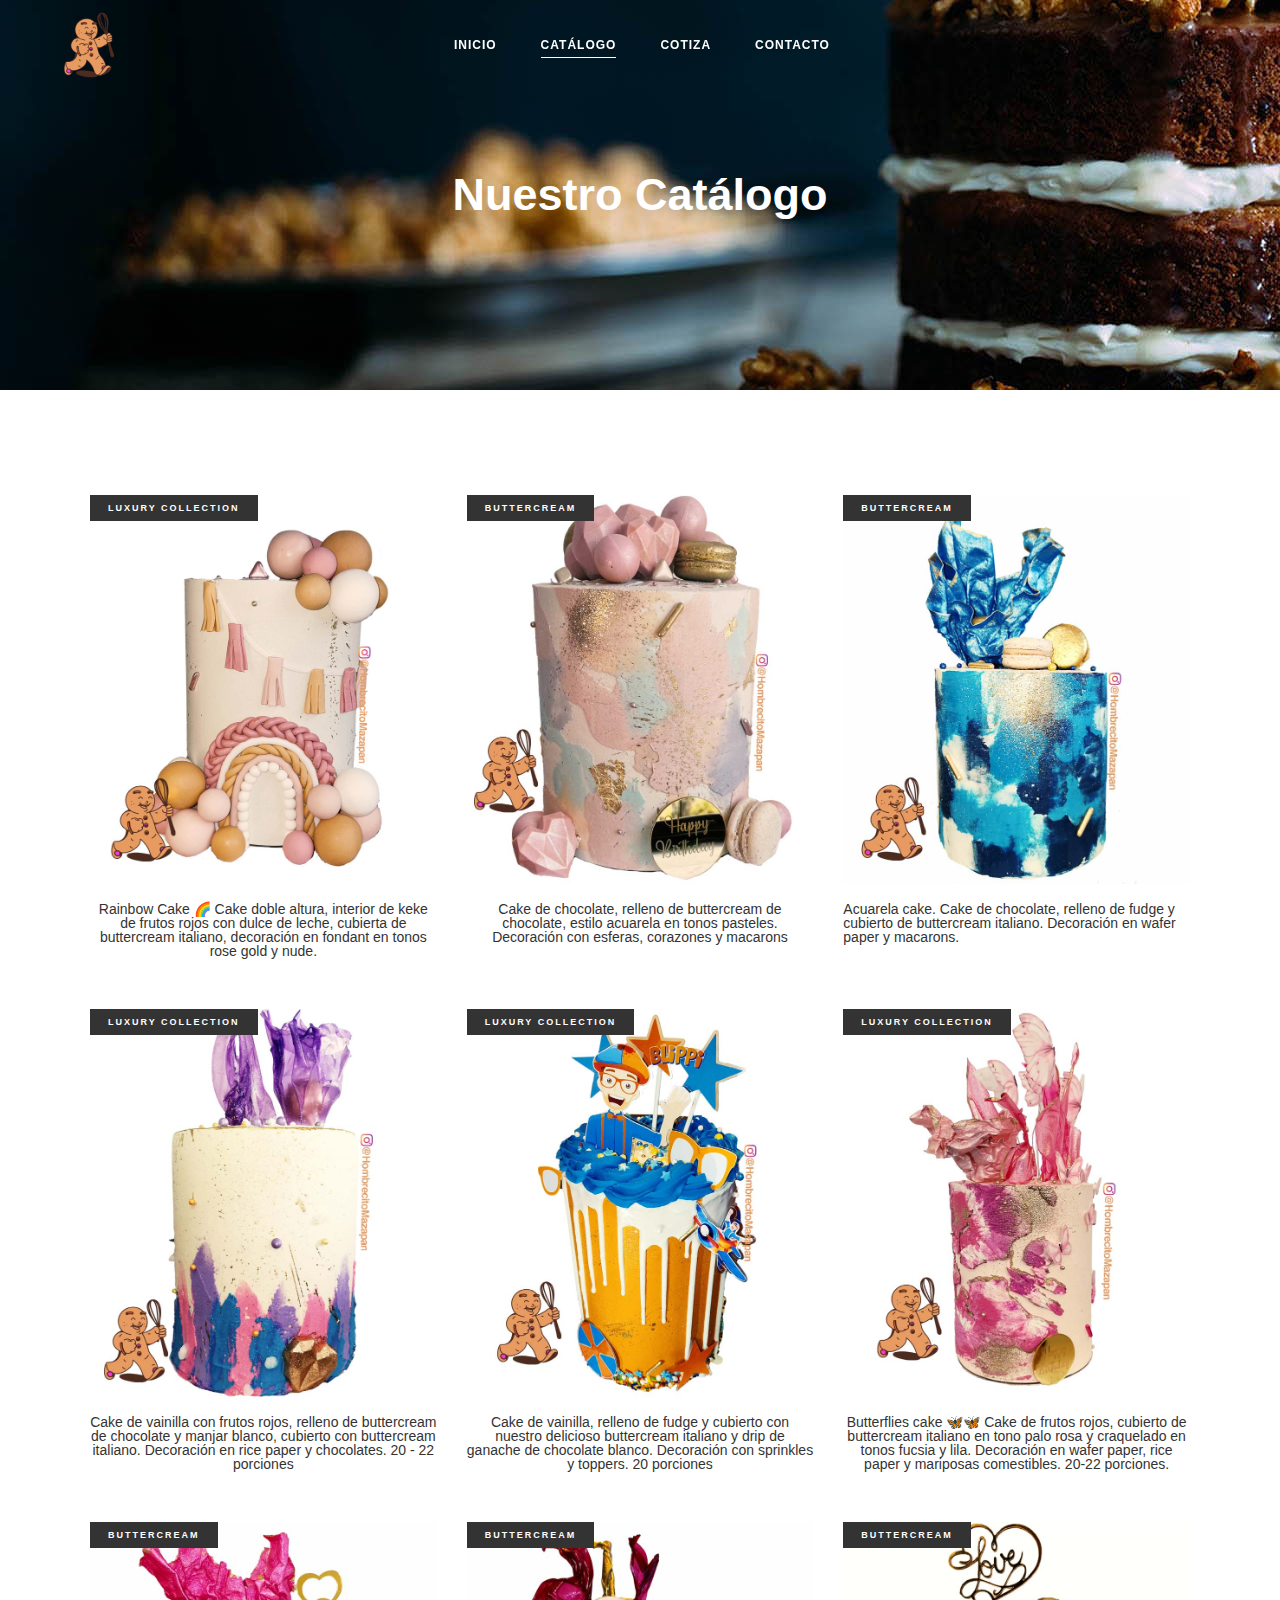
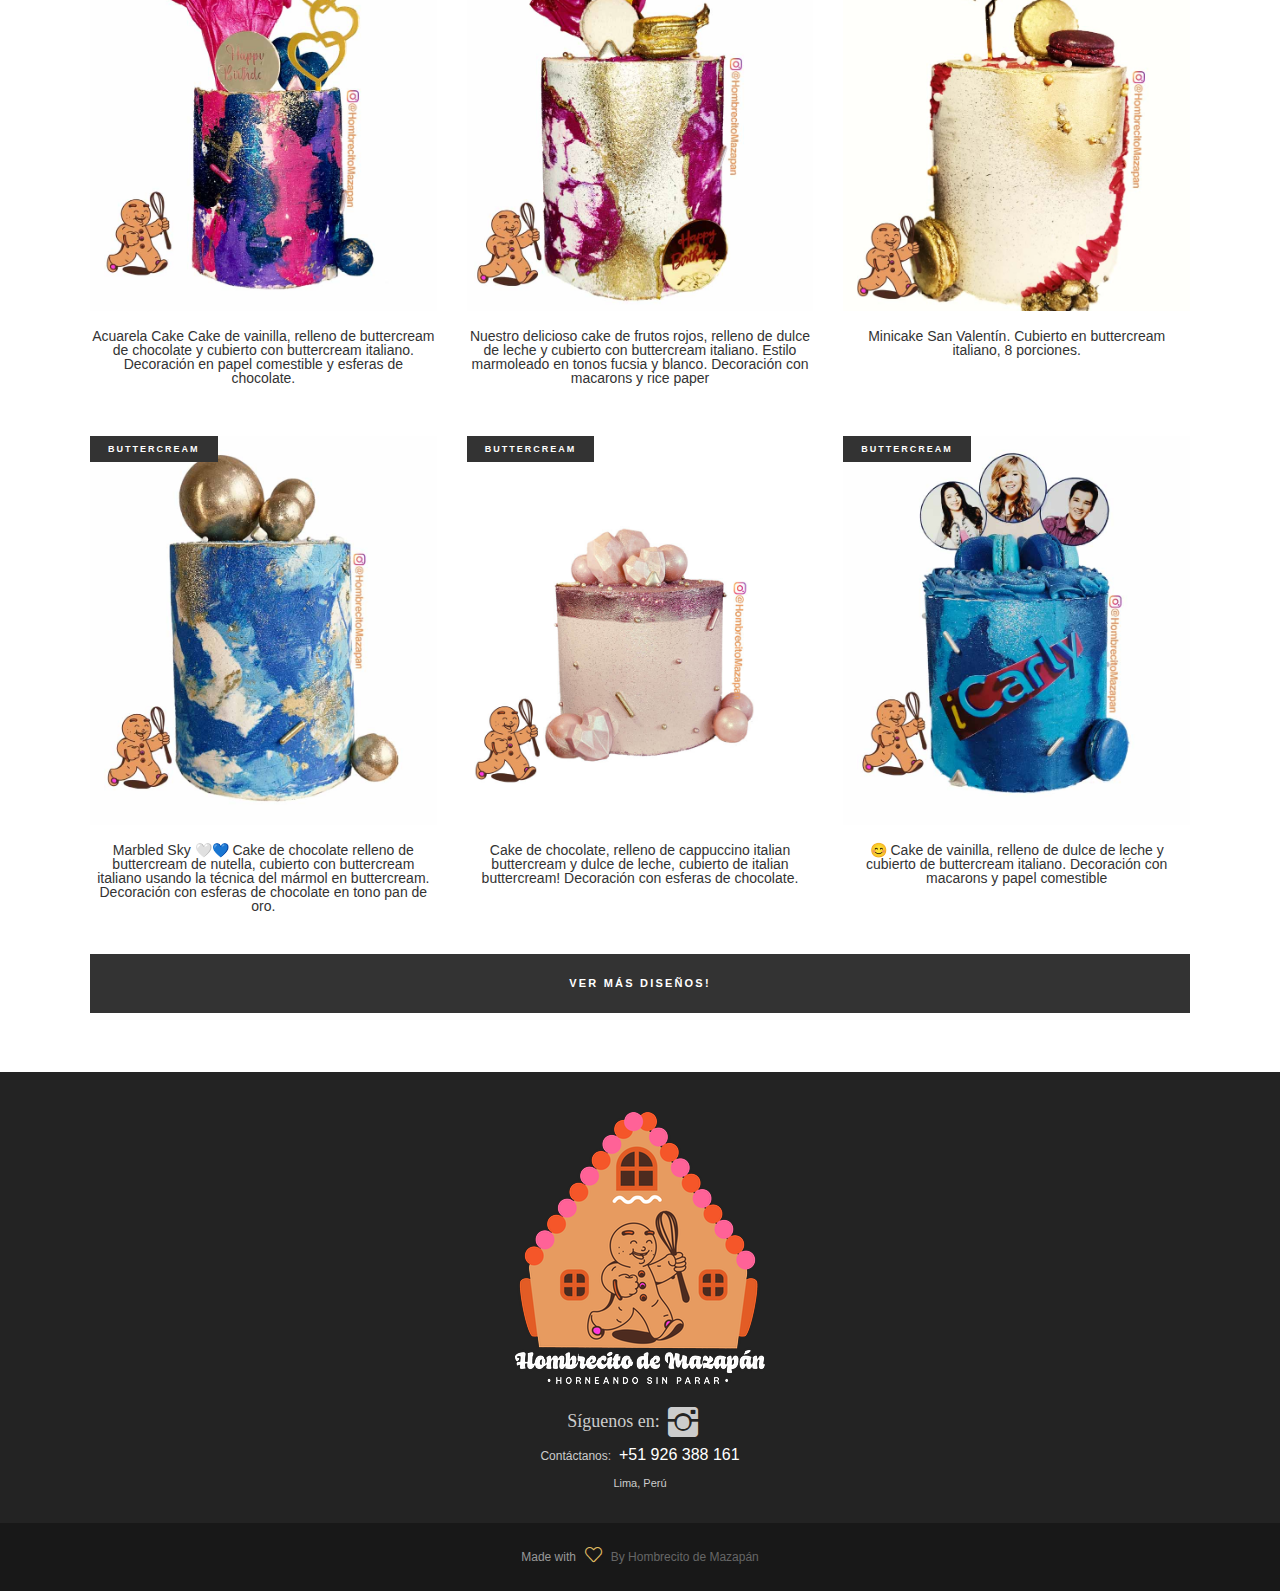
<file: pages/catalog3.html>
<!DOCTYPE html>
<html lang="en-US">
<head>
	<meta charset="UTF-8" />
	<meta name="viewport" content="width=device-width,initial-scale=1,user-scalable=yes">
	<title>Hombrecito de Mazapán - Catálogo</title>
	<style type="text/css" data-type="vc_shortcodes-custom-css">		.vc_custom_1488453063299{padding-bottom: 60px !important;}
	</style>
	<link rel="stylesheet" href="../wp-content/cache/minify/7de6a.css" media="all" />
	<link rel="stylesheet" href="../wp-content/cache/minify/c138f.css" media="all" />
	<link rel="stylesheet" href="../wp-content/cache/minify/530eb.css" media="all" />
	<style id='baker_edge_modules-inline-css' type='text/css'>
		.page-id-7405 .edgtf-page-header .edgtf-menu-area { background-color: rgba(255, 255, 255, 0);}

	.page-id-7405 .edgtf-content .edgtf-content-inner > .edgtf-container > .edgtf-container-inner, .page-id-7405 .edgtf-content .edgtf-content-inner > .edgtf-full-width > .edgtf-full-width-inner { padding-top: 105px;}

	.edgtf-smooth-transition-loader { background-color: #ffffff;}


	.edgtf-drop-down .second .inner ul.right li a .item_outer:before{

		display:none;

	}

	.edgtf-vertical-align-containers .edgtf-position-center:before, .edgtf-vertical-align-containers .edgtf-position-left:before, .edgtf-vertical-align-containers .edgtf-position-right:before {

		margin-right: 0px;

	}
	</style>
	<link rel="stylesheet" href="../wp-content/cache/minify/0655f.css" media="all" />

	<link rel="stylesheet" href="../wp-content/cache/minify/e7b8b.css" media="all" />
	<script src="../wp-content/cache/minify/eff97.js"></script>
	<script src="../wp-content/cache/minify/f1253.js"></script>
	<meta property="og:type" content="backery" />
	<meta property="og:title" content="Hombrecito de Mazap&aacute;n" />
	<meta property="og:description" content="Hombrecito de Mazap&aacute;n cake's de alta pastelería" />
	<meta property="og:image" content="../wp-content/uploads/hm/hm-logo.png" />
	<link rel="icon" href="../wp-content/uploads/hm/favicon.ico" sizes="32x32" />
	<link rel="icon" href="../wp-content/uploads/hm/favicon.ico" sizes="192x192" />
	<link rel="apple-touch-icon-precomposed" href="../wp-content/uploads/hm/favicon.ico" />
	<style type="text/css" id="wp-custom-css">		nav.edgtf-mobile-nav li {
		-webkit-transform: translateZ(0);
	}

	article.format-audio .mejs-time-hovered,
	article.format-audio .mejs-time-handle,
	article.format-audio .mejs-time-float-corner,
	article.format-audio .mejs-time-buffering {
		display: none !important;
	}

	article.format-audio .mejs-time-total {
		margin: 16px 0px !important;
	}

	article.format-audio .mejs-horizontal-volume-total {
		top: 16px !important;
	}

	article.format-audio .mejs-horizontal-volume-current {
		top: 0 !important;
	}
	</style>
	<noscript>
		<style>			.wpb_animate_when_almost_visible { opacity: 1; }
		</style>
	</noscript>
</head>
<body class="page-template page-template-full-width page-template-full-width-php page page-id-7405 page-child parent-pageid-7398 edgt-core-1.0 baker-ver-1.0 edgtf-smooth-page-transitions edgtf-smooth-page-transitions-preloader edgtf-grid-1300 edgtf-playfair-font edgtf-light-header edgtf-sticky-header-on-scroll-down-up edgtf-dropdown-animate-height edgtf-header-standard edgtf-menu-area-shadow-disable edgtf-menu-area-in-grid-shadow-disable edgtf-menu-area-border-disable edgtf-menu-area-in-grid-border-disable edgtf-logo-area-border-disable edgtf-logo-area-in-grid-border-disable edgtf-side-menu-slide-from-right edgtf-woocommerce-columns-3 edgtf-woo-normal-space edgtf-woo-pl-info-below-image edgtf-default-mobile-header edgtf-sticky-up-mobile-header edgtf-fullscreen-search edgtf-search-fade wpb-js-composer js-comp-ver-6.0.5 vc_responsive" itemscope>
<div class="edgtf-smooth-transition-loader edgtf-mimic-ajax">
	<div class="edgtf-st-loader">
		<div class="edgtf-st-loader1">
			<div class="cube">
			</div>
		</div>
	</div>
</div>
<div class="edgtf-wrapper">
	<div class="edgtf-wrapper-inner">
		<header class="edgtf-page-header">
			<div class="edgtf-menu-area edgtf-menu-center">
				<div class="edgtf-vertical-align-containers">
					<div class="edgtf-position-left">
						<div class="edgtf-position-left-inner">
							<div class="edgtf-logo-wrapper">
								<a itemprop="url" href="../index.html" style="height: 110px;"> <img itemprop="image" class="edgtf-normal-logo" src="../wp-content/uploads/hm/hm-logo.png" width="204" height="120" alt="logo" /> <img itemprop="image" class="edgtf-dark-logo" src="../wp-content/uploads/hm/hm-logo.png" width="204" height="120" alt="dark logo" /> <img itemprop="image" class="edgtf-light-logo" src="../wp-content/uploads/hm/hm-logo.png" width="204" height="120" alt="light logo" /> </a>
							</div>
						</div>
					</div>
					<div class="edgtf-position-center">
						<div class="edgtf-position-center-inner">
							<nav class="edgtf-main-menu edgtf-drop-down edgtf-default-nav">
								<ul id="menu-main-menu-main-navigation-mobile-navigation" class="clearfix">
									<li id="nav-menu-item-6653" class="menu-item menu-item-type-custom menu-item-object-custom menu-item-has-children  has_sub narrow"><a href="../index.html" class=""><span class="item_outer"><span class="item_text">Inicio</span></i></span></a> </li>
									<li id="nav-menu-item-6650" class="menu-item menu-item-type-custom menu-item-object-custom current-menu-ancestor current-menu-parent menu-item-has-children edgtf-active-item has_sub narrow"> <a href="catalog.html" class=" current "> <span class="item_outer"> <span class="item_text">Catálogo</span> </span> </a> </li>
									<li id="nav-menu-item-6654" class="menu-item menu-item-type-custom menu-item-object-custom menu-item-has-children  has_sub narrow"><a href="../index.html#cotiza" class=""><span class="item_outer"><span class="item_text">Cotiza</span></span></a> </li>
									<li id="nav-menu-item-6655" class="menu-item menu-item-type-custom menu-item-object-custom menu-item-has-children  has_sub narrow"><a href="../index.html#contacto" class=""><span class="item_outer"><span class="item_text">Contacto</span></span></a> </li>
								</ul>
							</nav>
						</div>
					</div>
				</div>
			</div>
			<div class="edgtf-sticky-header">
				<div class="edgtf-sticky-holder">
					<div class=" edgtf-vertical-align-containers">
						<div class="edgtf-position-left">
							<div class="edgtf-position-left-inner">
								<div class="edgtf-logo-wrapper">
									<a itemprop="url" href="../index.html" style="height: 110px;"> <img itemprop="image" class="edgtf-normal-logo" src="../wp-content/uploads/hm/hm-logo.png" width="170" height="100" alt="logo" /> <img itemprop="image" class="edgtf-dark-logo" src="../wp-content/uploads/hm/hm-logo.png" width="204" height="120" alt="dark logo" /> <img itemprop="image" class="edgtf-light-logo" src="../wp-content/uploads/hm/hm-logo.png" width="204" height="120" alt="light logo" /> </a>
								</div>
							</div>
						</div>
						<div class="edgtf-position-right">
							<div class="edgtf-position-right-inner">
								<nav class="edgtf-main-menu edgtf-drop-down edgtf-sticky-nav">
									<ul id="menu-main-menu-main-navigation-mobile-navigation-1" class="clearfix">
										<li id="sticky-nav-menu-item-6653" class="menu-item menu-item-type-custom menu-item-object-custom menu-item-has-children  has_sub narrow"><a href="../index.html" class=""><span class="item_outer"><span class="item_text">Inicio</span><span class="plus"></span></i></span></a> </li>
										<li id="sticky-nav-menu-item-6650" class="menu-item menu-item-type-custom menu-item-object-custom current-menu-ancestor current-menu-parent menu-item-has-children edgtf-active-item has_sub narrow"><a href="catalog.html" class=" current "><span class="item_outer"><span class="item_text">Catálogo</span><span class="plus"></span></span></a>
										<li id="sticky-nav-menu-item-6654" class="menu-item menu-item-type-custom menu-item-object-custom menu-item-has-children  has_sub narrow"><a href="../index.html#cotiza" class=""><span class="item_outer"><span class="item_text">Cotiza</span><span class="plus"></span></span></a> </li>
										<li id="sticky-nav-menu-item-6655" class="menu-item menu-item-type-custom menu-item-object-custom menu-item-has-children  has_sub narrow"><a href="../index.html#contacto" class=""><span class="item_outer"><span class="item_text">Contacto</span><span class="plus"></span></span></a> </li>
									</ul>
								</nav>
							</div>
						</div>
					</div>
				</div>
			</div>
		</header>
		<header class="edgtf-mobile-header">
			<div class="edgtf-mobile-header-inner">
				<div class="edgtf-mobile-header-holder">
					<div class="edgtf-grid">
						<div class="edgtf-vertical-align-containers">
							<div class="edgtf-vertical-align-containers">
								<div class="edgtf-mobile-menu-opener">
									<a href="javascript:void(0)"> <span class="edgtf-mobile-menu-icon"> <i class="fa fa-bars" aria-hidden="true"></i> </span> </a>
								</div>
								<div class="edgtf-position-center">
									<div class="edgtf-position-center-inner">
										<div class="edgtf-mobile-logo-wrapper">
											<a itemprop="url" href="../index.html" style="height: 100px"> <img itemprop="image" src="../wp-content/uploads/hm/hm-logo.png" width="204" height="120" alt="Mobile Logo" /> </a>
										</div>
									</div>
								</div>
								<div class="edgtf-position-right">
									<div class="edgtf-position-right-inner">
									</div>
								</div>
							</div>
						</div>
					</div>
				</div>
				<nav class="edgtf-mobile-nav">
					<div class="edgtf-grid">
						<ul id="menu-mobile-menu" class="">
							<li id="mobile-menu-item-9309" class="menu-item menu-item-type-custom menu-item-object-custom menu-item-has-children  has_sub"><a href="../index.html" class=" edgtf-mobile-no-link"><span>Inicio</span></a><span class="mobile_arrow"></span> </li>
							<li id="mobile-menu-item-9307" class="menu-item menu-item-type-custom menu-item-object-custom current-menu-ancestor current-menu-parent menu-item-has-children edgtf-active-item has_sub"><a href="catalog.html" class=" current  edgtf-mobile-no-link"><span>Catálogo</span></a> </li>
							<li id="mobile-menu-item-9319" class="menu-item menu-item-type-custom menu-item-object-custom menu-item-has-children  has_sub"><a href="../index.html#cotiza" class=" edgtf-mobile-no-link"><span>Cotiza</span></a><span class="mobile_arrow"></span> </li>
							<li id="mobile-menu-item-9340" class="menu-item menu-item-type-custom menu-item-object-custom menu-item-has-children  has_sub"><a href="../index.html#contacto" class=" edgtf-mobile-no-link"><span>Contacto</span></a><span class="mobile_arrow"></span> </li>
						</ul>
					</div>
				</nav>
			</div>
		</header>
		<div class="edgtf-content" style="margin-top: -90px">
			<div class="edgtf-content-inner">
				<div class="edgtf-title edgtf-standard-type edgtf-content-center-alignment edgtf-preload-background edgtf-has-background edgtf-title-image-not-responsive" style="height:390px;background-image:url(../wp-content/uploads/hm/hm-bgcake2.jpg);" data-height="390" data-background-width="&quot;1920&quot;">
					<div class="edgtf-title-image">
						<img itemprop="image" src="../wp-content/uploads/hm/hm-bgcake2.jpg" alt="Title Image" />
					</div>
					<div class="edgtf-title-holder">
						<div class="edgtf-container clearfix">
							<div class="edgtf-container-inner">
								<div class="edgtf-title-subtitle-holder" style="">
									<div class="edgtf-title-subtitle-holder-inner">
										<h1 class="edgtf-page-title entry-title" style="color:#ffffff;;text-transform:capitalize;">
											<span>Nuestro Catálogo</span>
										</h1>
									</div>
								</div>
							</div>
						</div>
					</div>
				</div>
				<div class="edgtf-full-width">
					<div class="edgtf-full-width-inner">
						<div class="edgtf-grid-row">
							<div class="edgtf-page-content-holder edgtf-grid-col-12">
								<div class="edgtf-row-grid-section">
									<div class="vc_row wpb_row vc_row-fluid vc_custom_1488793688405">
										<div class="wpb_column vc_column_container vc_col-sm-12">
											<div class="vc_column-inner">
												<div class="wpb_wrapper">
													<div class="edgtf-pl-holder edgtf-standard-layout edgtf-normal-space edgtf-three-columns edgtf-info-below-image ">
														<div class="edgtf-pl-outer">
															<!--INICIO DE CATALOGO-->
															<div class="edgtf-pli edgtf-woo-image-normal-width">
																<div class="edgtf-pli-inner">
																	<div class="edgtf-pli-image">
																		<span class="edgtf-pli-onsale">LUXURY COLLECTION</span>
																		<img width="800" height="897" src="../wp-content/uploads/cakes/hm-bt-hb1.jpg" class="attachment-full size-full wp-post-image"/>
																	</div>
																</div>
																<div class="edgtf-pli-text-wrapper">
																	<div class="edgtf-pli-price">
																		<span>Rainbow Cake 🌈 Cake doble altura, interior de keke de frutos rojos con dulce de leche, cubierta de buttercream italiano, decoración en fondant en tonos rose gold y nude.</span>
																	</div>
																</div>
															</div>
															<div class="edgtf-pli edgtf-woo-image-normal-width">
																<div class="edgtf-pli-inner">
																	<div class="edgtf-pli-image">
																		<span class="edgtf-pli-onsale">BUTTERCREAM</span>
																		<img width="800" height="897" src="../wp-content/uploads/cakes/hm-bt-hb22.jpg" class="attachment-full size-full wp-post-image"/>
																	</div>
																</div>
																<div class="edgtf-pli-text-wrapper">
																	<div class="edgtf-pli-price">
																		<span>Cake de chocolate, relleno de buttercream de chocolate, estilo acuarela en tonos pasteles. Decoración con esferas, corazones y macarons</span>
																	</div>
																</div>
															</div>
															<div class="edgtf-pli edgtf-woo-image-normal-width">
																<div class="edgtf-pli-inner">
																	<div class="edgtf-pli-image">
																		<span class="edgtf-pli-onsale">BUTTERCREAM</span>
																		<img width="800" height="897" src="../wp-content/uploads/cakes/hm-bt-cumpleanos4.jpg" class="attachment-full size-full wp-post-image"/>
																	</div>
																</div>
																<div class="edgtf-pli-price">
																	<span class="woocommerce-Price-amount amount">Acuarela cake. Cake de chocolate, relleno de fudge y cubierto de buttercream italiano. Decoración en wafer paper y macarons.</span>
																</div>
															</div>
															<div class="edgtf-pli edgtf-woo-image-normal-width">
																<div class="edgtf-pli-inner">
																	<div class="edgtf-pli-image">
																		<span class="edgtf-pli-onsale">LUXURY COLLECTION</span>
																		<img width="800" height="897" src="../wp-content/uploads/cakes/hm-lx-cr-colores.jpg" class="attachment-full size-full wp-post-image"/>
																	</div>
																</div>
																<div class="edgtf-pli-text-wrapper">
																	<div class="edgtf-pli-price">
																		<span>Cake de vainilla con frutos rojos, relleno de buttercream de chocolate y manjar blanco, cubierto con buttercream italiano. Decoración en rice paper y chocolates. 20 - 22 porciones</span>
																	</div>
																</div>
															</div>
															<div class="edgtf-pli edgtf-woo-image-normal-width">
																<div class="edgtf-pli-inner">
																	<div class="edgtf-pli-image">
																		<span class="edgtf-pli-onsale">LUXURY COLLECTION</span>
																		<img width="800" height="897" src="../wp-content/uploads/cakes/hm-lx-cr-blipi.jpg" class="attachment-full size-full wp-post-image"/>
																	</div>
																</div>
																<div class="edgtf-pli-text-wrapper">
																	<div class="edgtf-pli-price">
																		<span>Cake de vainilla, relleno de fudge y cubierto con nuestro delicioso buttercream italiano y drip de ganache de chocolate blanco. Decoración con sprinkles y toppers. 20 porciones</span>
																	</div>
																</div>
															</div>
															<div class="edgtf-pli edgtf-woo-image-normal-width">
																<div class="edgtf-pli-inner">
																	<div class="edgtf-pli-image">
																		<span class="edgtf-pli-onsale">LUXURY COLLECTION</span>
																		<img width="800" height="897" src="../wp-content/uploads/cakes/hm-bt-CircuCra.jpg" class="attachment-full size-full wp-post-image"/>
																	</div>
																</div>
																<div class="edgtf-pli-text-wrapper">
																	<div class="edgtf-pli-price">
																		<span>Butterflies cake 🦋🦋 Cake de frutos rojos, cubierto de buttercream italiano en tono palo rosa y craquelado en tonos fucsia y lila. Decoración en wafer paper, rice paper y mariposas comestibles. 20-22 porciones.</span>
																	</div>
																</div>
															</div>
															<div class="edgtf-pli edgtf-woo-image-normal-width">
																<div class="edgtf-pli-inner">
																	<div class="edgtf-pli-image">
																		<span class="edgtf-pli-onsale">BUTTERCREAM</span>
																		<img width="800" height="897" src="../wp-content/uploads/cakes/hm-bt-acuarela.jpg" class="attachment-full size-full wp-post-image"/>
																	</div>
																</div>
																<div class="edgtf-pli-text-wrapper">
																	<div class="edgtf-pli-price">
																		<span>Acuarela Cake Cake de vainilla, relleno de buttercream de chocolate y cubierto con buttercream italiano. Decoración en papel comestible y esferas de chocolate.</span>
																	</div>
																</div>
															</div>
															<div class="edgtf-pli edgtf-woo-image-normal-width">
																<div class="edgtf-pli-inner">
																	<div class="edgtf-pli-image">
																		<span class="edgtf-pli-onsale">BUTTERCREAM</span>
																		<img width="800" height="897" src="../wp-content/uploads/cakes/hm-bt-cumpleanos5.jpg" class="attachment-full size-full wp-post-image"/>
																	</div>
																</div>
																<div class="edgtf-pli-text-wrapper">
																	<div class="edgtf-pli-price">
																		<span>Nuestro delicioso cake de frutos rojos, relleno de dulce de leche y cubierto con buttercream italiano. Estilo marmoleado en tonos fucsia y blanco. Decoración con macarons y rice paper</span>
																	</div>
																</div>
															</div>
															<div class="edgtf-pli edgtf-woo-image-normal-width">
																<div class="edgtf-pli-inner">
																	<div class="edgtf-pli-image">
																		<span class="edgtf-pli-onsale">BUTTERCREAM</span>
																		<img width="800" height="897" src="../wp-content/uploads/cakes/hm-bt-cumpleanos2.jpg" class="attachment-full size-full wp-post-image"/>
																	</div>
																</div>
																<div class="edgtf-pli-text-wrapper">
																	<div class="edgtf-pli-price">
																		<span>Minicake San Valentín. Cubierto en buttercream italiano, 	8 porciones.</span>
																	</div>
																</div>
															</div>
															<div class="edgtf-pli edgtf-woo-image-normal-width">
																<div class="edgtf-pli-inner">
																	<div class="edgtf-pli-image">
																		<span class="edgtf-pli-onsale">BUTTERCREAM</span>
																		<img width="800" height="897" src="../wp-content/uploads/cakes/hm-bt-crakedv2.jpg" class="attachment-full size-full wp-post-image"/>
																	</div>
																</div>
																<div class="edgtf-pli-text-wrapper">
																	<div class="edgtf-pli-price">
																		<span>Marbled Sky 🤍💙 Cake de chocolate relleno de buttercream de nutella, cubierto con buttercream italiano usando la técnica del mármol en buttercream. Decoración con esferas de chocolate en tono pan de oro.</span>
																	</div>
																</div>
															</div>
															<div class="edgtf-pli edgtf-woo-image-normal-width">
																<div class="edgtf-pli-inner">
																	<div class="edgtf-pli-image">
																		<span class="edgtf-pli-onsale">BUTTERCREAM</span>
																		<img width="800" height="897" src="../wp-content/uploads/cakes/hm-bt-corazon.jpg" class="attachment-full size-full wp-post-image"/>
																	</div>
																</div>
																<div class="edgtf-pli-text-wrapper">
																	<div class="edgtf-pli-price">
																		<span>Cake de chocolate, relleno de cappuccino italian buttercream y dulce de leche, cubierto de italian buttercream! Decoración con esferas de chocolate.</span>
																	</div>
																</div>
															</div>
															<div class="edgtf-pli edgtf-woo-image-normal-width">
																<div class="edgtf-pli-inner">
																	<div class="edgtf-pli-image">
																		<span class="edgtf-pli-onsale">BUTTERCREAM</span>
																		<img width="800" height="897" src="../wp-content/uploads/cakes/hm-bt-icarly.jpg" class="attachment-full size-full wp-post-image"/>
																	</div>
																</div>
																<div class="edgtf-pli-text-wrapper">
																	<div class="edgtf-pli-price">
																		<span>😊 Cake de vainilla, relleno de dulce de leche y cubierto de buttercream italiano. Decoración con macarons y papel comestible</span>
																	</div>
																</div>
															</div>
															<!--FIN DE CATALOGO-->
														</div>
													</div>



													<div class="vc_empty_space" style="height: 20px">
														<span class="vc_empty_space_inner"></span>
													</div>
													<a itemprop="url" href="catalog4.html" target="_self" class="edgtf-btn edgtf-btn-huge edgtf-btn-solid"> <span class="edgtf-btn-text">Ver más Diseños!</span> </a>


													<div class="vc_empty_space" style="height: 59px">
														<span class="vc_empty_space_inner"></span>
													</div>
												</div>
											</div>
										</div>
									</div>
								</div>
							</div>
						</div>
					</div>
				</div>
			</div>
		</div>
	</div>

	<footer class="edgtf-page-footer">
		<div id="contacto"></div>
		<div class="edgtf-footer-top-holder">
			<div class="vc_row wpb_row vc_row-fluid vc_custom_1489761165167 edgtf-content-aligment-center">
				<div class="wpb_column vc_column_container vc_col-sm-12">
					<div class="vc_column-inner">
						<div class="wpb_wrapper">
							<div class="vc_empty_space" style="height: 40px">
								<span class="vc_empty_space_inner"></span>
							</div>
							<div class="edgtf-section-title-holder" style="text-align: center">
								<div class="textwidget">
									<a href="#"> <img src="../wp-content/uploads/hm/hm-logoSloganWhite.png" width="250" /> </a>
								</div>
							</div>
							<div class="vc_empty_space" style="height: 10px">
								<span class="vc_empty_space_inner"></span>
							</div>
							<div class="widget edgtf-raw-html-widget edgtf-grid-auto-width">
								<span style="font-size: 18px;font-family: open sans;margin: 0 4px 0 0">Síguenos en:</span>
							</div>
							<a class="edgtf-social-icon-widget-holder edgtf-icon-has-hover" data-hover-color="#e1be64" style="color: #cccccc;;font-size: 40px;margin: 0 15px 0 0;" href="https://www.instagram.com/hombrecitomazapan" target="_blank"> <span class="edgtf-social-icon-widget ion-social-instagram"></span> </a>
							<div id="text-3" class="widget edgtf-footer-column-4 widget_text">
								<div class="textwidget">
									<span style="font-size: 12px; margin: 0 4px 0 0;">Contáctanos:</span> <span style="font-size: 16px; line-height: 22px; margin: 0 0px 0 0; color: #e1be64;"><a href="https://wa.me/51926388161?text=Hola!%20Quiero%20información%20de%20un%20cake%20Hombrecito%20de%20Mazapan">+51 926 388 161</a></span>
									<br>
									<span style="font-size: 11px;">Lima, Perú</span>
								</div>
							</div>
							<div class="vc_empty_space" style="height: 12px">
								<span class="vc_empty_space_inner"></span>
							</div>
						</div>
					</div>
				</div>
			</div>
		</div>
		<div class="edgtf-footer-bottom-holder">
			<div class="edgtf-footer-bottom-inner edgtf-full-width">
				<div class="edgtf-grid-row ">
					<div class="edgtf-grid-col-12">
						<div id="text-8" class="widget edgtf-footer-bottom-column-1 widget_text">
							<div class="textwidget">
								<span style="color: #999999; font-size: 12px; line-height: 30px; font-weight: 300;">Made with</span>
							</div>
						</div>
						<p class="edgtf-icon-widget-holder" style="color: #e1be64;font-size: 17px;margin: 0 5px 0 5px"> <span class="edgtf-icon-widget     icon-heart"></span> </p>
						<div id="text-7" class="widget edgtf-footer-bottom-column-1 widget_text">
							<div class="textwidget">
								<p><span style="color: #666666; font-size: 12px; line-height: 30px; font-weight: 300;">By Hombrecito de Mazapán </span></p>
							</div>
						</div>
					</div>
				</div>
			</div>
		</div>
	</footer>
</div>
</div>
<div class="rbt-toolbar" data-theme="Baker" data-featured="" data-button-position="65%" data-button-horizontal="right" data-button-alt="no">
</div>

<script src="../wp-content/cache/minify/0fef6.js">
</script>
<script src="../wp-content/cache/minify/6d18f.js">
</script>
<script type='text/javascript'>
	/* <![CDATA[ */
	var woocommerce_params = {"ajax_url":"\/wp-admin\/admin-ajax.php","wc_ajax_url":"\/portfolio-standard\/three-columns\/?wc-ajax=%%endpoint%%"};
	/* ]]> */
</script>
<script src="../wp-content/cache/minify/3c2c7.js">
</script>
<script type='text/javascript'>
	/* <![CDATA[ */
	var wc_cart_fragments_params = {"ajax_url":"\/wp-admin\/admin-ajax.php","wc_ajax_url":"\/portfolio-standard\/three-columns\/?wc-ajax=%%endpoint%%","fragment_name":"wc_fragments"};
	/* ]]> */
</script>
<script src="../wp-content/cache/minify/fdb97.js">
</script>

<script src="../wp-content/cache/minify/864c2.js">
</script>
<script type='text/javascript'>
	/* <![CDATA[ */
	var _wpmejsSettings = {"pluginPath":"\/wp-includes\/js\/mediaelement\/","classPrefix":"mejs-","stretching":"responsive"};
	/* ]]> */
</script>
<script src="../wp-content/cache/minify/3c025.js">
</script>

<script src="../wp-content/cache/minify/dabfb.js">
</script>
<script src="../wp-content/cache/minify/a8cb8.js">
</script>
</body>
</html>
</file>
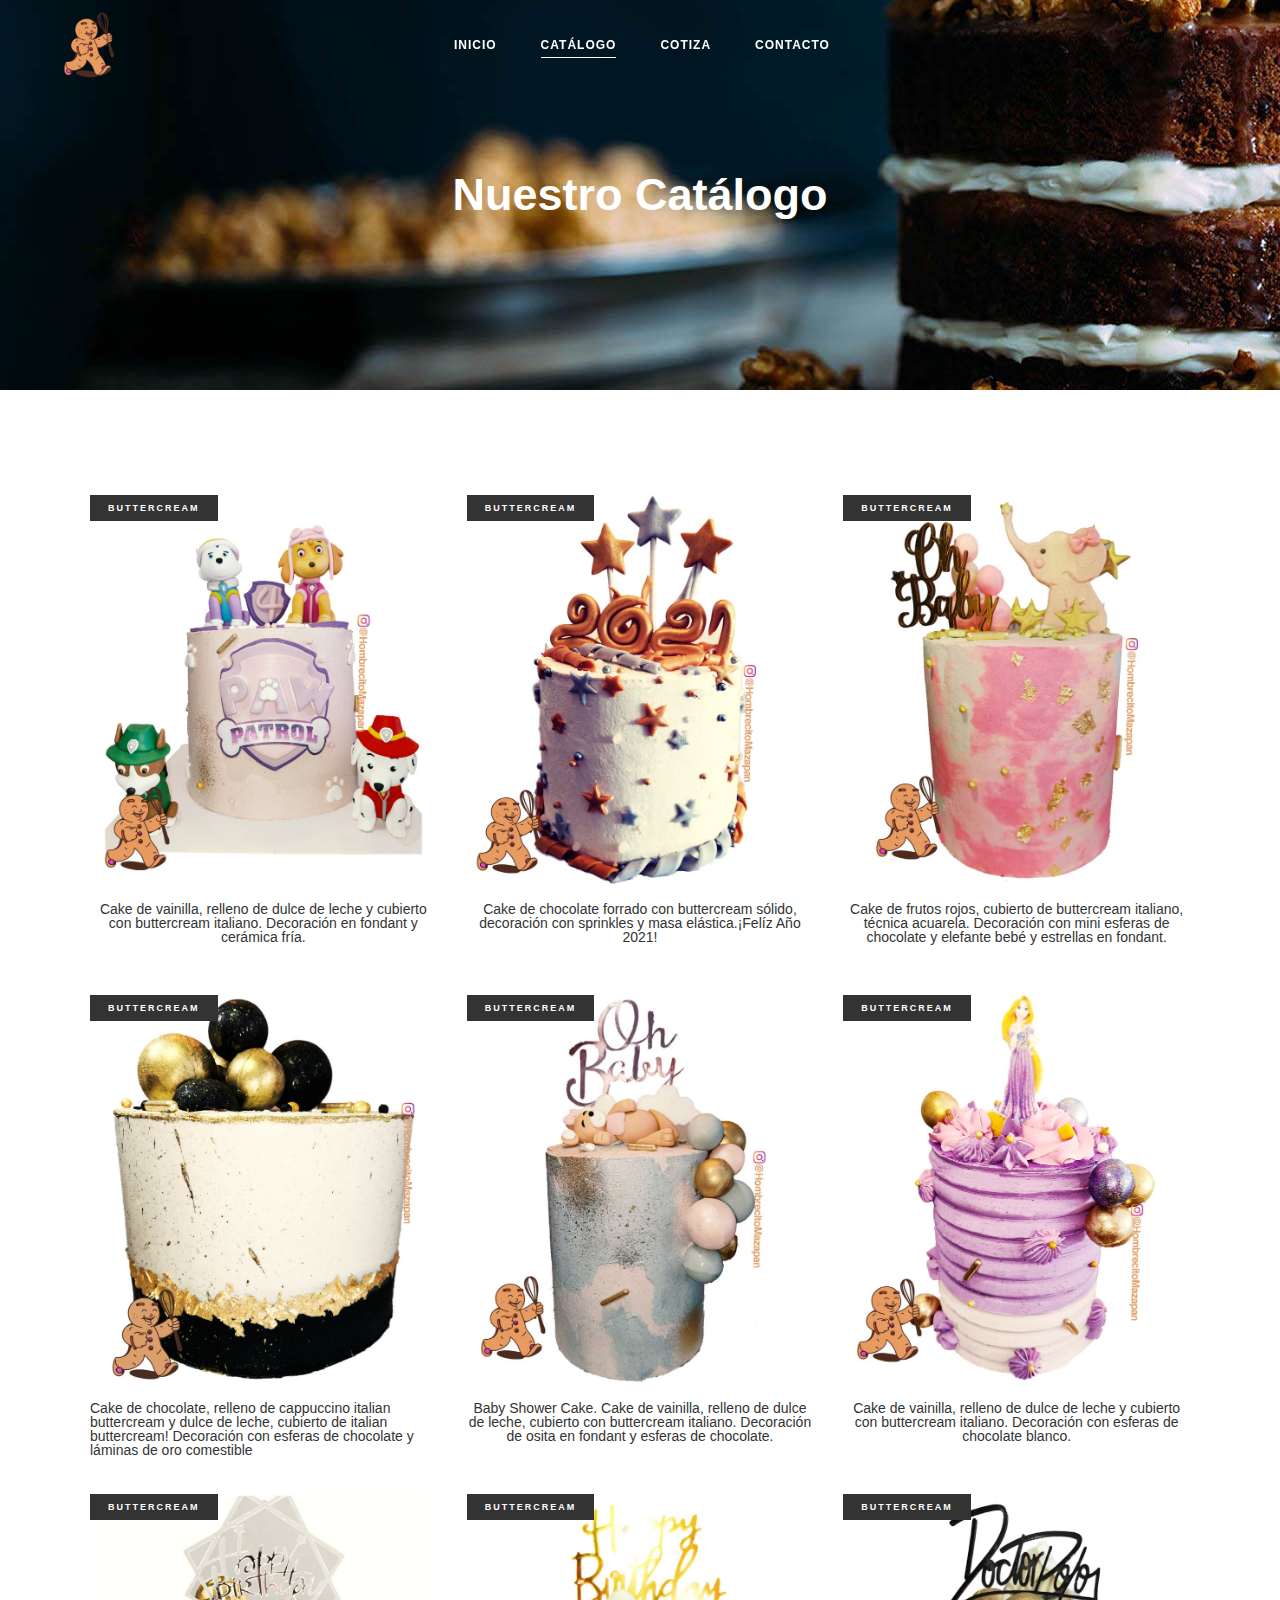
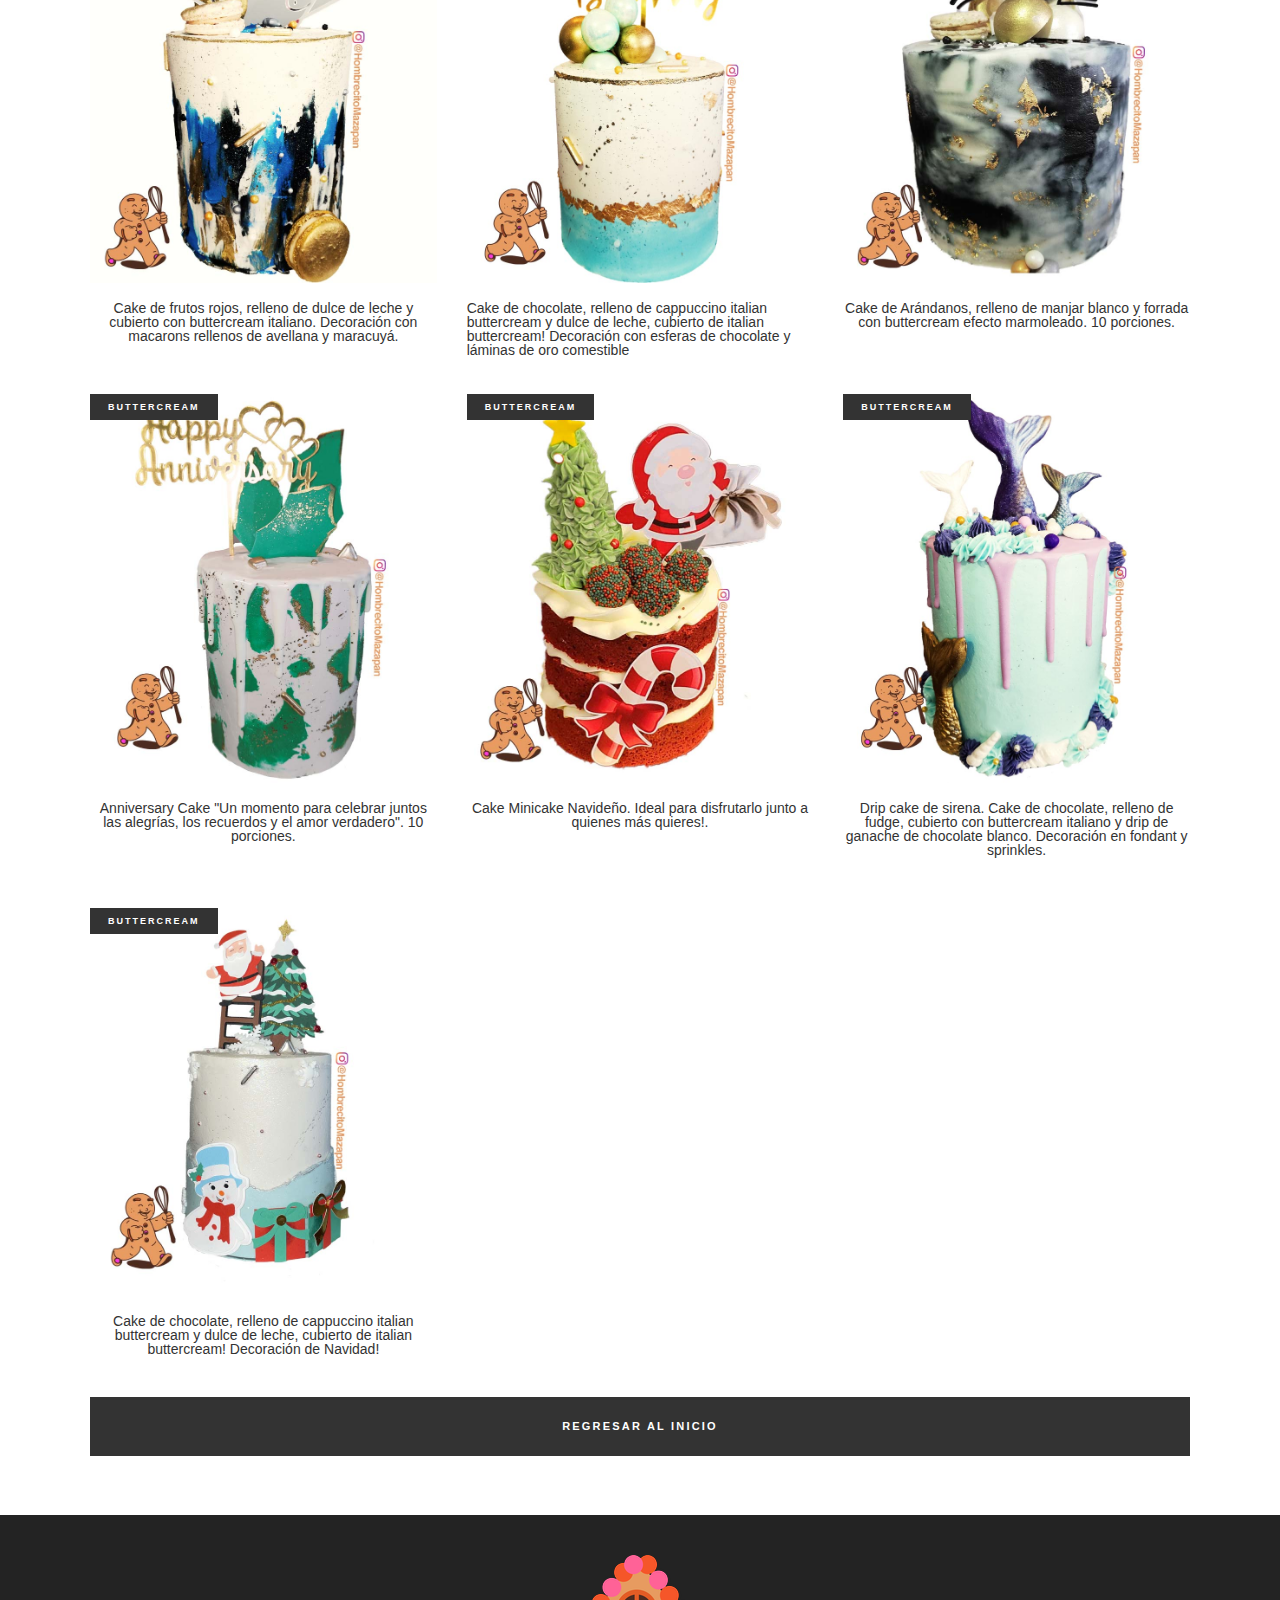
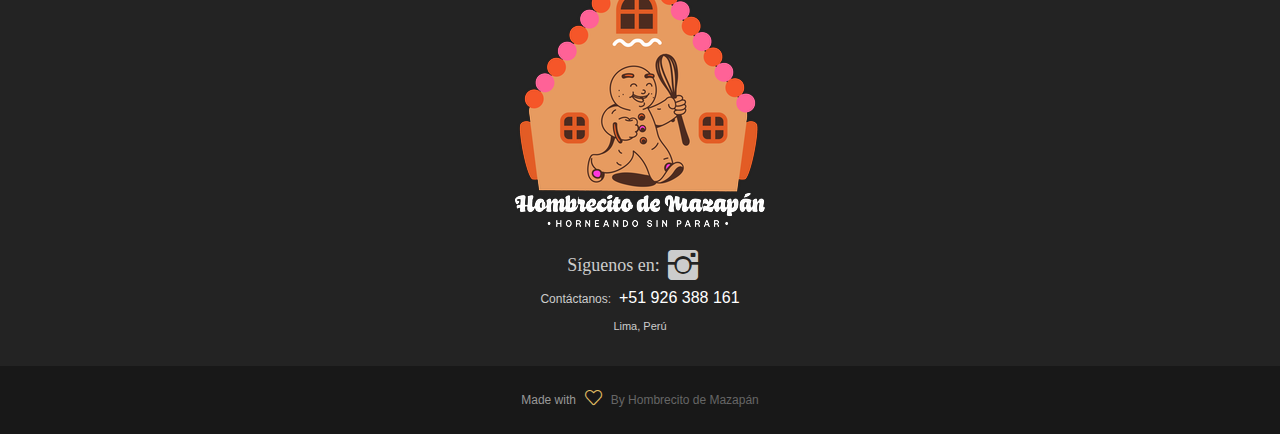
<file: pages/catalog4.html>
<!DOCTYPE html>
<html lang="en-US">
<head>
	<meta charset="UTF-8" />
	<meta name="viewport" content="width=device-width,initial-scale=1,user-scalable=yes">
	<title>Hombrecito de Mazapán - Catálogo</title>
	<style type="text/css" data-type="vc_shortcodes-custom-css">		.vc_custom_1488453063299{padding-bottom: 60px !important;}
	</style>
	<link rel="stylesheet" href="../wp-content/cache/minify/7de6a.css" media="all" />
	<link rel="stylesheet" href="../wp-content/cache/minify/c138f.css" media="all" />
	<link rel="stylesheet" href="../wp-content/cache/minify/530eb.css" media="all" />
	<style id='baker_edge_modules-inline-css' type='text/css'>
		.page-id-7405 .edgtf-page-header .edgtf-menu-area { background-color: rgba(255, 255, 255, 0);}

		.page-id-7405 .edgtf-content .edgtf-content-inner > .edgtf-container > .edgtf-container-inner, .page-id-7405 .edgtf-content .edgtf-content-inner > .edgtf-full-width > .edgtf-full-width-inner { padding-top: 105px;}

		.edgtf-smooth-transition-loader { background-color: #ffffff;}


		.edgtf-drop-down .second .inner ul.right li a .item_outer:before{

			display:none;

		}

		.edgtf-vertical-align-containers .edgtf-position-center:before, .edgtf-vertical-align-containers .edgtf-position-left:before, .edgtf-vertical-align-containers .edgtf-position-right:before {

			margin-right: 0px;

		}
	</style>
	<link rel="stylesheet" href="../wp-content/cache/minify/0655f.css" media="all" />

	<link rel="stylesheet" href="../wp-content/cache/minify/e7b8b.css" media="all" />
	<script src="../wp-content/cache/minify/eff97.js"></script>
	<script src="../wp-content/cache/minify/f1253.js"></script>
	<meta property="og:type" content="backery" />
	<meta property="og:title" content="Hombrecito de Mazap&aacute;n" />
	<meta property="og:description" content="Hombrecito de Mazap&aacute;n cake's de alta pastelería" />
	<meta property="og:image" content="../wp-content/uploads/hm/hm-logo.png" />
	<link rel="icon" href="../wp-content/uploads/hm/favicon.ico" sizes="32x32" />
	<link rel="icon" href="../wp-content/uploads/hm/favicon.ico" sizes="192x192" />
	<link rel="apple-touch-icon-precomposed" href="../wp-content/uploads/hm/favicon.ico" />
	<style type="text/css" id="wp-custom-css">		nav.edgtf-mobile-nav li {
		-webkit-transform: translateZ(0);
	}

	article.format-audio .mejs-time-hovered,
	article.format-audio .mejs-time-handle,
	article.format-audio .mejs-time-float-corner,
	article.format-audio .mejs-time-buffering {
		display: none !important;
	}

	article.format-audio .mejs-time-total {
		margin: 16px 0px !important;
	}

	article.format-audio .mejs-horizontal-volume-total {
		top: 16px !important;
	}

	article.format-audio .mejs-horizontal-volume-current {
		top: 0 !important;
	}
	</style>
	<noscript>
		<style>			.wpb_animate_when_almost_visible { opacity: 1; }
		</style>
	</noscript>
</head>
<body class="page-template page-template-full-width page-template-full-width-php page page-id-7405 page-child parent-pageid-7398 edgt-core-1.0 baker-ver-1.0 edgtf-smooth-page-transitions edgtf-smooth-page-transitions-preloader edgtf-grid-1300 edgtf-playfair-font edgtf-light-header edgtf-sticky-header-on-scroll-down-up edgtf-dropdown-animate-height edgtf-header-standard edgtf-menu-area-shadow-disable edgtf-menu-area-in-grid-shadow-disable edgtf-menu-area-border-disable edgtf-menu-area-in-grid-border-disable edgtf-logo-area-border-disable edgtf-logo-area-in-grid-border-disable edgtf-side-menu-slide-from-right edgtf-woocommerce-columns-3 edgtf-woo-normal-space edgtf-woo-pl-info-below-image edgtf-default-mobile-header edgtf-sticky-up-mobile-header edgtf-fullscreen-search edgtf-search-fade wpb-js-composer js-comp-ver-6.0.5 vc_responsive" itemscope>
<div class="edgtf-smooth-transition-loader edgtf-mimic-ajax">
	<div class="edgtf-st-loader">
		<div class="edgtf-st-loader1">
			<div class="cube">
			</div>
		</div>
	</div>
</div>
<div class="edgtf-wrapper">
	<div class="edgtf-wrapper-inner">
		<header class="edgtf-page-header">
			<div class="edgtf-menu-area edgtf-menu-center">
				<div class="edgtf-vertical-align-containers">
					<div class="edgtf-position-left">
						<div class="edgtf-position-left-inner">
							<div class="edgtf-logo-wrapper">
								<a itemprop="url" href="../index.html" style="height: 110px;"> <img itemprop="image" class="edgtf-normal-logo" src="../wp-content/uploads/hm/hm-logo.png" width="204" height="120" alt="logo" /> <img itemprop="image" class="edgtf-dark-logo" src="../wp-content/uploads/hm/hm-logo.png" width="204" height="120" alt="dark logo" /> <img itemprop="image" class="edgtf-light-logo" src="../wp-content/uploads/hm/hm-logo.png" width="204" height="120" alt="light logo" /> </a>
							</div>
						</div>
					</div>
					<div class="edgtf-position-center">
						<div class="edgtf-position-center-inner">
							<nav class="edgtf-main-menu edgtf-drop-down edgtf-default-nav">
								<ul id="menu-main-menu-main-navigation-mobile-navigation" class="clearfix">
									<li id="nav-menu-item-6653" class="menu-item menu-item-type-custom menu-item-object-custom menu-item-has-children  has_sub narrow"><a href="../index.html" class=""><span class="item_outer"><span class="item_text">Inicio</span></i></span></a> </li>
									<li id="nav-menu-item-6650" class="menu-item menu-item-type-custom menu-item-object-custom current-menu-ancestor current-menu-parent menu-item-has-children edgtf-active-item has_sub narrow"> <a href="catalog.html" class=" current "> <span class="item_outer"> <span class="item_text">Catálogo</span> </span> </a> </li>
									<li id="nav-menu-item-6654" class="menu-item menu-item-type-custom menu-item-object-custom menu-item-has-children  has_sub narrow"><a href="../index.html#cotiza" class=""><span class="item_outer"><span class="item_text">Cotiza</span></span></a> </li>
									<li id="nav-menu-item-6655" class="menu-item menu-item-type-custom menu-item-object-custom menu-item-has-children  has_sub narrow"><a href="../index.html#contacto" class=""><span class="item_outer"><span class="item_text">Contacto</span></span></a> </li>
								</ul>
							</nav>
						</div>
					</div>
				</div>
			</div>
			<div class="edgtf-sticky-header">
				<div class="edgtf-sticky-holder">
					<div class=" edgtf-vertical-align-containers">
						<div class="edgtf-position-left">
							<div class="edgtf-position-left-inner">
								<div class="edgtf-logo-wrapper">
									<a itemprop="url" href="../index.html" style="height: 110px;"> <img itemprop="image" class="edgtf-normal-logo" src="../wp-content/uploads/hm/hm-logo.png" width="170" height="100" alt="logo" /> <img itemprop="image" class="edgtf-dark-logo" src="../wp-content/uploads/hm/hm-logo.png" width="204" height="120" alt="dark logo" /> <img itemprop="image" class="edgtf-light-logo" src="../wp-content/uploads/hm/hm-logo.png" width="204" height="120" alt="light logo" /> </a>
								</div>
							</div>
						</div>
						<div class="edgtf-position-right">
							<div class="edgtf-position-right-inner">
								<nav class="edgtf-main-menu edgtf-drop-down edgtf-sticky-nav">
									<ul id="menu-main-menu-main-navigation-mobile-navigation-1" class="clearfix">
										<li id="sticky-nav-menu-item-6653" class="menu-item menu-item-type-custom menu-item-object-custom menu-item-has-children  has_sub narrow"><a href="../index.html" class=""><span class="item_outer"><span class="item_text">Inicio</span><span class="plus"></span></i></span></a> </li>
										<li id="sticky-nav-menu-item-6650" class="menu-item menu-item-type-custom menu-item-object-custom current-menu-ancestor current-menu-parent menu-item-has-children edgtf-active-item has_sub narrow"><a href="catalog.html" class=" current "><span class="item_outer"><span class="item_text">Catálogo</span><span class="plus"></span></span></a>
										<li id="sticky-nav-menu-item-6654" class="menu-item menu-item-type-custom menu-item-object-custom menu-item-has-children  has_sub narrow"><a href="../index.html#cotiza" class=""><span class="item_outer"><span class="item_text">Cotiza</span><span class="plus"></span></span></a> </li>
										<li id="sticky-nav-menu-item-6655" class="menu-item menu-item-type-custom menu-item-object-custom menu-item-has-children  has_sub narrow"><a href="../index.html#contacto" class=""><span class="item_outer"><span class="item_text">Contacto</span><span class="plus"></span></span></a> </li>
									</ul>
								</nav>
							</div>
						</div>
					</div>
				</div>
			</div>
		</header>
		<header class="edgtf-mobile-header">
			<div class="edgtf-mobile-header-inner">
				<div class="edgtf-mobile-header-holder">
					<div class="edgtf-grid">
						<div class="edgtf-vertical-align-containers">
							<div class="edgtf-vertical-align-containers">
								<div class="edgtf-mobile-menu-opener">
									<a href="javascript:void(0)"> <span class="edgtf-mobile-menu-icon"> <i class="fa fa-bars" aria-hidden="true"></i> </span> </a>
								</div>
								<div class="edgtf-position-center">
									<div class="edgtf-position-center-inner">
										<div class="edgtf-mobile-logo-wrapper">
											<a itemprop="url" href="../index.html" style="height: 100px"> <img itemprop="image" src="../wp-content/uploads/hm/hm-logo.png" width="204" height="120" alt="Mobile Logo" /> </a>
										</div>
									</div>
								</div>
								<div class="edgtf-position-right">
									<div class="edgtf-position-right-inner">
									</div>
								</div>
							</div>
						</div>
					</div>
				</div>
				<nav class="edgtf-mobile-nav">
					<div class="edgtf-grid">
						<ul id="menu-mobile-menu" class="">
							<li id="mobile-menu-item-9309" class="menu-item menu-item-type-custom menu-item-object-custom menu-item-has-children  has_sub"><a href="../index.html" class=" edgtf-mobile-no-link"><span>Inicio</span></a><span class="mobile_arrow"></span> </li>
							<li id="mobile-menu-item-9307" class="menu-item menu-item-type-custom menu-item-object-custom current-menu-ancestor current-menu-parent menu-item-has-children edgtf-active-item has_sub"><a href="catalog.html" class=" current  edgtf-mobile-no-link"><span>Catálogo</span></a> </li>
							<li id="mobile-menu-item-9319" class="menu-item menu-item-type-custom menu-item-object-custom menu-item-has-children  has_sub"><a href="../index.html#cotiza" class=" edgtf-mobile-no-link"><span>Cotiza</span></a><span class="mobile_arrow"></span> </li>
							<li id="mobile-menu-item-9340" class="menu-item menu-item-type-custom menu-item-object-custom menu-item-has-children  has_sub"><a href="../index.html#contacto" class=" edgtf-mobile-no-link"><span>Contacto</span></a><span class="mobile_arrow"></span> </li>
						</ul>
					</div>
				</nav>
			</div>
		</header>
		<div class="edgtf-content" style="margin-top: -90px">
			<div class="edgtf-content-inner">
				<div class="edgtf-title edgtf-standard-type edgtf-content-center-alignment edgtf-preload-background edgtf-has-background edgtf-title-image-not-responsive" style="height:390px;background-image:url(../wp-content/uploads/hm/hm-bgcake2.jpg);" data-height="390" data-background-width="&quot;1920&quot;">
					<div class="edgtf-title-image">
						<img itemprop="image" src="../wp-content/uploads/hm/hm-bgcake2.jpg" alt="Title Image" />
					</div>
					<div class="edgtf-title-holder">
						<div class="edgtf-container clearfix">
							<div class="edgtf-container-inner">
								<div class="edgtf-title-subtitle-holder" style="">
									<div class="edgtf-title-subtitle-holder-inner">
										<h1 class="edgtf-page-title entry-title" style="color:#ffffff;;text-transform:capitalize;">
											<span>Nuestro Catálogo</span>
										</h1>
									</div>
								</div>
							</div>
						</div>
					</div>
				</div>
				<div class="edgtf-full-width">
					<div class="edgtf-full-width-inner">
						<div class="edgtf-grid-row">
							<div class="edgtf-page-content-holder edgtf-grid-col-12">
								<div class="edgtf-row-grid-section">
									<div class="vc_row wpb_row vc_row-fluid vc_custom_1488793688405">
										<div class="wpb_column vc_column_container vc_col-sm-12">
											<div class="vc_column-inner">
												<div class="wpb_wrapper">
													<div class="edgtf-pl-holder edgtf-standard-layout edgtf-normal-space edgtf-three-columns edgtf-info-below-image ">
														<div class="edgtf-pl-outer">
															<!--INICIO DE CATALOGO-->
															<div class="edgtf-pli edgtf-woo-image-normal-width">
																<div class="edgtf-pli-inner">
																	<div class="edgtf-pli-image">
																		<span class="edgtf-pli-onsale">BUTTERCREAM</span>
																		<img width="800" height="897" src="../wp-content/uploads/cakes/hm-bt-pawPatrol.jpg" class="attachment-full size-full wp-post-image"/>
																	</div>
																</div>
																<div class="edgtf-pli-text-wrapper">
																	<div class="edgtf-pli-price">
																		<span>Cake de vainilla, relleno de dulce de leche y cubierto con buttercream italiano. Decoración en fondant y cerámica fría.</span>
																	</div>
																</div>
															</div>
															<div class="edgtf-pli edgtf-woo-image-normal-width">
																<div class="edgtf-pli-inner">
																	<div class="edgtf-pli-image">
																		<span class="edgtf-pli-onsale">BUTTERCREAM</span>
																		<img width="800" height="897" src="../wp-content/uploads/cakes/hm-bt-anuevo2021.jpg" class="attachment-full size-full wp-post-image"/>
																	</div>
																</div>
																<div class="edgtf-pli-text-wrapper">
																	<div class="edgtf-pli-price">
																		<span>Cake de chocolate forrado con buttercream sólido, decoración con sprinkles y masa elástica.¡Felíz Año 2021!</span>
																	</div>
																</div>
															</div>
															<div class="edgtf-pli edgtf-woo-image-normal-width">
																<div class="edgtf-pli-inner">
																	<div class="edgtf-pli-image">
																		<span class="edgtf-pli-onsale">BUTTERCREAM</span>
																		<img width="800" height="897" src="../wp-content/uploads/cakes/hm-fd-ohbaby.jpg" class="attachment-full size-full wp-post-image"/>
																	</div>
																</div>
																<div class="edgtf-pli-text-wrapper">
																	<div class="edgtf-pli-price">
																		<span>Cake de frutos rojos, cubierto de buttercream italiano, técnica acuarela. Decoración con mini esferas de chocolate y elefante bebé y estrellas en fondant.</span>
																	</div>
																</div>
															</div>
															<div class="edgtf-pli edgtf-woo-image-normal-width">
																<div class="edgtf-pli-inner">
																	<div class="edgtf-pli-image">
																		<span class="edgtf-pli-onsale">BUTTERCREAM</span>
																		<img width="800" height="897" src="../wp-content/uploads/cakes/hm-bt-negra.jpg" class="attachment-full size-full wp-post-image"/>
																	</div>
																</div>
																<div class="edgtf-pli-price">
																	<span class="woocommerce-Price-amount amount">Cake de chocolate, relleno de cappuccino italian buttercream y dulce de leche, cubierto de italian buttercream! Decoración con esferas de chocolate y láminas de oro comestible</span>
																</div>
															</div>
															<div class="edgtf-pli edgtf-woo-image-normal-width">
																<div class="edgtf-pli-inner">
																	<div class="edgtf-pli-image">
																		<span class="edgtf-pli-onsale">BUTTERCREAM</span>
																		<img width="800" height="897" src="../wp-content/uploads/cakes/hm-bt-ohbaby.jpg" class="attachment-full size-full wp-post-image"/>
																	</div>
																</div>
																<div class="edgtf-pli-text-wrapper">
																	<div class="edgtf-pli-price">
																		<span>Baby Shower Cake. Cake de vainilla, relleno de dulce de leche, cubierto con buttercream italiano. Decoración de osita en fondant y esferas de chocolate.</span>
																	</div>
																</div>
															</div>
															<div class="edgtf-pli edgtf-woo-image-normal-width">
																<div class="edgtf-pli-inner">
																	<div class="edgtf-pli-image">
																		<span class="edgtf-pli-onsale">BUTTERCREAM</span>
																		<img width="800" height="897" src="../wp-content/uploads/cakes/hm-bt-rapunzel.jpg" class="attachment-full size-full wp-post-image"/>
																	</div>
																</div>
																<div class="edgtf-pli-text-wrapper">
																	<div class="edgtf-pli-price">
																		<span>Cake de vainilla, relleno de dulce de leche y cubierto con buttercream italiano. Decoración con esferas de chocolate blanco.</span>
																	</div>
																</div>
															</div>
															<div class="edgtf-pli edgtf-woo-image-normal-width">
																<div class="edgtf-pli-inner">
																	<div class="edgtf-pli-image">
																		<span class="edgtf-pli-onsale">BUTTERCREAM</span>
																		<img width="800" height="897" src="../wp-content/uploads/cakes/hm-bt-cumpleanos.jpg" class="attachment-full size-full wp-post-image"/>
																	</div>
																</div>
																<div class="edgtf-pli-text-wrapper">
																	<div class="edgtf-pli-price">
																		<span>Cake de frutos rojos, relleno de dulce de leche y cubierto con buttercream italiano. Decoración con macarons rellenos de avellana y maracuyá.</span>
																	</div>
																</div>
															</div>
															<div class="edgtf-pli edgtf-woo-image-normal-width">
																<div class="edgtf-pli-inner">
																	<div class="edgtf-pli-image">
																		<span class="edgtf-pli-onsale">BUTTERCREAM</span>
																		<img width="800" height="897" src="../wp-content/uploads/cakes/hm-bt-hb3.jpg" class="attachment-full size-full wp-post-image"/>
																	</div>
																</div>
																<div class="edgtf-pli-price">
																	<span class="woocommerce-Price-amount amount">Cake de chocolate, relleno de cappuccino italian buttercream y dulce de leche, cubierto de italian buttercream! Decoración con esferas de chocolate y láminas de oro comestible</span>
																</div>
															</div>
															<div class="edgtf-pli edgtf-woo-image-normal-width">
																<div class="edgtf-pli-inner">
																	<div class="edgtf-pli-image">
																		<span class="edgtf-pli-onsale">BUTTERCREAM</span>
																		<img width="800" height="897" src="../wp-content/uploads/cakes/hm-bt-polo.jpg" class="attachment-full size-full wp-post-image"/>
																	</div>
																</div>
																<div class="edgtf-pli-text-wrapper">
																	<div class="edgtf-pli-price">
																		<span>Cake de Arándanos, relleno de manjar blanco y forrada con buttercream efecto marmoleado. 10 porciones.</span>
																	</div>
																</div>
															</div>
															<div class="edgtf-pli edgtf-woo-image-normal-width">
																<div class="edgtf-pli-inner">
																	<div class="edgtf-pli-image">
																		<span class="edgtf-pli-onsale">BUTTERCREAM</span>
																		<img width="800" height="897" src="../wp-content/uploads/cakes/hm-bt-aniversario.jpg" class="attachment-full size-full wp-post-image"/>
																	</div>
																</div>
																<div class="edgtf-pli-text-wrapper">
																	<div class="edgtf-pli-price">
																		<span>Anniversary Cake "Un momento para celebrar juntos las alegrías, los recuerdos y el amor verdadero". 10 porciones.</span>
																	</div>
																</div>
															</div>
															<div class="edgtf-pli edgtf-woo-image-normal-width">
																<div class="edgtf-pli-inner">
																	<div class="edgtf-pli-image">
																		<span class="edgtf-pli-onsale">BUTTERCREAM</span>
																		<img width="800" height="897" src="../wp-content/uploads/cakes/hm-bt-navidad.jpg" class="attachment-full size-full wp-post-image"/>
																	</div>
																</div>
																<div class="edgtf-pli-text-wrapper">
																	<div class="edgtf-pli-price">
																		<span>Cake Minicake Navideño. Ideal para disfrutarlo junto a quienes más quieres!.</span>
																	</div>
																</div>
															</div>
															<div class="edgtf-pli edgtf-woo-image-normal-width">
																<div class="edgtf-pli-inner">
																	<div class="edgtf-pli-image">
																		<span class="edgtf-pli-onsale">BUTTERCREAM</span>
																		<img width="800" height="897" src="../wp-content/uploads/cakes/hm-bt-sirena.jpg" class="attachment-full size-full wp-post-image"/>
																	</div>
																</div>
																<div class="edgtf-pli-text-wrapper">
																	<div class="edgtf-pli-price">
																		<span>Drip cake de sirena. Cake de chocolate, relleno de fudge, cubierto con buttercream italiano y drip de ganache de chocolate blanco. Decoración en fondant y sprinkles.</span>
																	</div>
																</div>
															</div>
															<div class="edgtf-pli edgtf-woo-image-normal-width">
																<div class="edgtf-pli-inner">
																	<div class="edgtf-pli-image">
																		<span class="edgtf-pli-onsale">BUTTERCREAM</span>
																		<img width="800" height="897" src="../wp-content/uploads/cakes/hm-bt-navidad21.jpg" class="attachment-full size-full wp-post-image"/>
																	</div>
																</div>
																<div class="edgtf-pli-text-wrapper">
																	<div class="edgtf-pli-price">
																		<span>Cake de chocolate, relleno de cappuccino italian buttercream y dulce de leche, cubierto de italian buttercream! Decoración de Navidad!</span>
																	</div>
																</div>
															</div>

															<!--FIN DE CATALOGO-->
														</div>
													</div>
													<div class="vc_empty_space" style="height: 20px">
														<span class="vc_empty_space_inner"></span>
													</div>
													<a itemprop="url" href="../index.html" target="_self" class="edgtf-btn edgtf-btn-huge edgtf-btn-solid"> <span class="edgtf-btn-text">Regresar al Inicio</span> </a>
													<div class="vc_empty_space" style="height: 59px">
														<span class="vc_empty_space_inner"></span>
													</div>
												</div>
											</div>
										</div>
									</div>
								</div>
							</div>
						</div>
					</div>
				</div>
			</div>
		</div>
	</div>

	<footer class="edgtf-page-footer">
		<div id="contacto"></div>
		<div class="edgtf-footer-top-holder">
			<div class="vc_row wpb_row vc_row-fluid vc_custom_1489761165167 edgtf-content-aligment-center">
				<div class="wpb_column vc_column_container vc_col-sm-12">
					<div class="vc_column-inner">
						<div class="wpb_wrapper">
							<div class="vc_empty_space" style="height: 40px">
								<span class="vc_empty_space_inner"></span>
							</div>
							<div class="edgtf-section-title-holder" style="text-align: center">
								<div class="textwidget">
									<a href="#"> <img src="../wp-content/uploads/hm/hm-logoSloganWhite.png" width="250" /> </a>
								</div>
							</div>
							<div class="vc_empty_space" style="height: 10px">
								<span class="vc_empty_space_inner"></span>
							</div>
							<div class="widget edgtf-raw-html-widget edgtf-grid-auto-width">
								<span style="font-size: 18px;font-family: open sans;margin: 0 4px 0 0">Síguenos en:</span>
							</div>
							<a class="edgtf-social-icon-widget-holder edgtf-icon-has-hover" data-hover-color="#e1be64" style="color: #cccccc;;font-size: 40px;margin: 0 15px 0 0;" href="https://www.instagram.com/hombrecitomazapan" target="_blank"> <span class="edgtf-social-icon-widget ion-social-instagram"></span> </a>
							<div id="text-3" class="widget edgtf-footer-column-4 widget_text">
								<div class="textwidget">
									<span style="font-size: 12px; margin: 0 4px 0 0;">Contáctanos:</span> <span style="font-size: 16px; line-height: 22px; margin: 0 0px 0 0; color: #e1be64;"><a href="https://wa.me/51926388161?text=Hola!%20Quiero%20información%20de%20un%20cake%20Hombrecito%20de%20Mazapan">+51 926 388 161</a></span>
									<br>
									<span style="font-size: 11px;">Lima, Perú</span>
								</div>
							</div>
							<div class="vc_empty_space" style="height: 12px">
								<span class="vc_empty_space_inner"></span>
							</div>
						</div>
					</div>
				</div>
			</div>
		</div>
		<div class="edgtf-footer-bottom-holder">
			<div class="edgtf-footer-bottom-inner edgtf-full-width">
				<div class="edgtf-grid-row ">
					<div class="edgtf-grid-col-12">
						<div id="text-8" class="widget edgtf-footer-bottom-column-1 widget_text">
							<div class="textwidget">
								<span style="color: #999999; font-size: 12px; line-height: 30px; font-weight: 300;">Made with</span>
							</div>
						</div>
						<p class="edgtf-icon-widget-holder" style="color: #e1be64;font-size: 17px;margin: 0 5px 0 5px"> <span class="edgtf-icon-widget     icon-heart"></span> </p>
						<div id="text-7" class="widget edgtf-footer-bottom-column-1 widget_text">
							<div class="textwidget">
								<p><span style="color: #666666; font-size: 12px; line-height: 30px; font-weight: 300;">By Hombrecito de Mazapán </span></p>
							</div>
						</div>
					</div>
				</div>
			</div>
		</div>
	</footer>
</div>
</div>
<div class="rbt-toolbar" data-theme="Baker" data-featured="" data-button-position="65%" data-button-horizontal="right" data-button-alt="no">
</div>

<script src="../wp-content/cache/minify/0fef6.js">
</script>
<script src="../wp-content/cache/minify/6d18f.js">
</script>
<script type='text/javascript'>
	/* <![CDATA[ */
	var woocommerce_params = {"ajax_url":"\/wp-admin\/admin-ajax.php","wc_ajax_url":"\/portfolio-standard\/three-columns\/?wc-ajax=%%endpoint%%"};
	/* ]]> */
</script>
<script src="../wp-content/cache/minify/3c2c7.js">
</script>
<script type='text/javascript'>
	/* <![CDATA[ */
	var wc_cart_fragments_params = {"ajax_url":"\/wp-admin\/admin-ajax.php","wc_ajax_url":"\/portfolio-standard\/three-columns\/?wc-ajax=%%endpoint%%","fragment_name":"wc_fragments"};
	/* ]]> */
</script>
<script src="../wp-content/cache/minify/fdb97.js">
</script>

<script src="../wp-content/cache/minify/864c2.js">
</script>
<script type='text/javascript'>
	/* <![CDATA[ */
	var _wpmejsSettings = {"pluginPath":"\/wp-includes\/js\/mediaelement\/","classPrefix":"mejs-","stretching":"responsive"};
	/* ]]> */
</script>
<script src="../wp-content/cache/minify/3c025.js">
</script>

<script src="../wp-content/cache/minify/dabfb.js">
</script>
<script src="../wp-content/cache/minify/a8cb8.js">
</script>
</body>
</html>
</file>
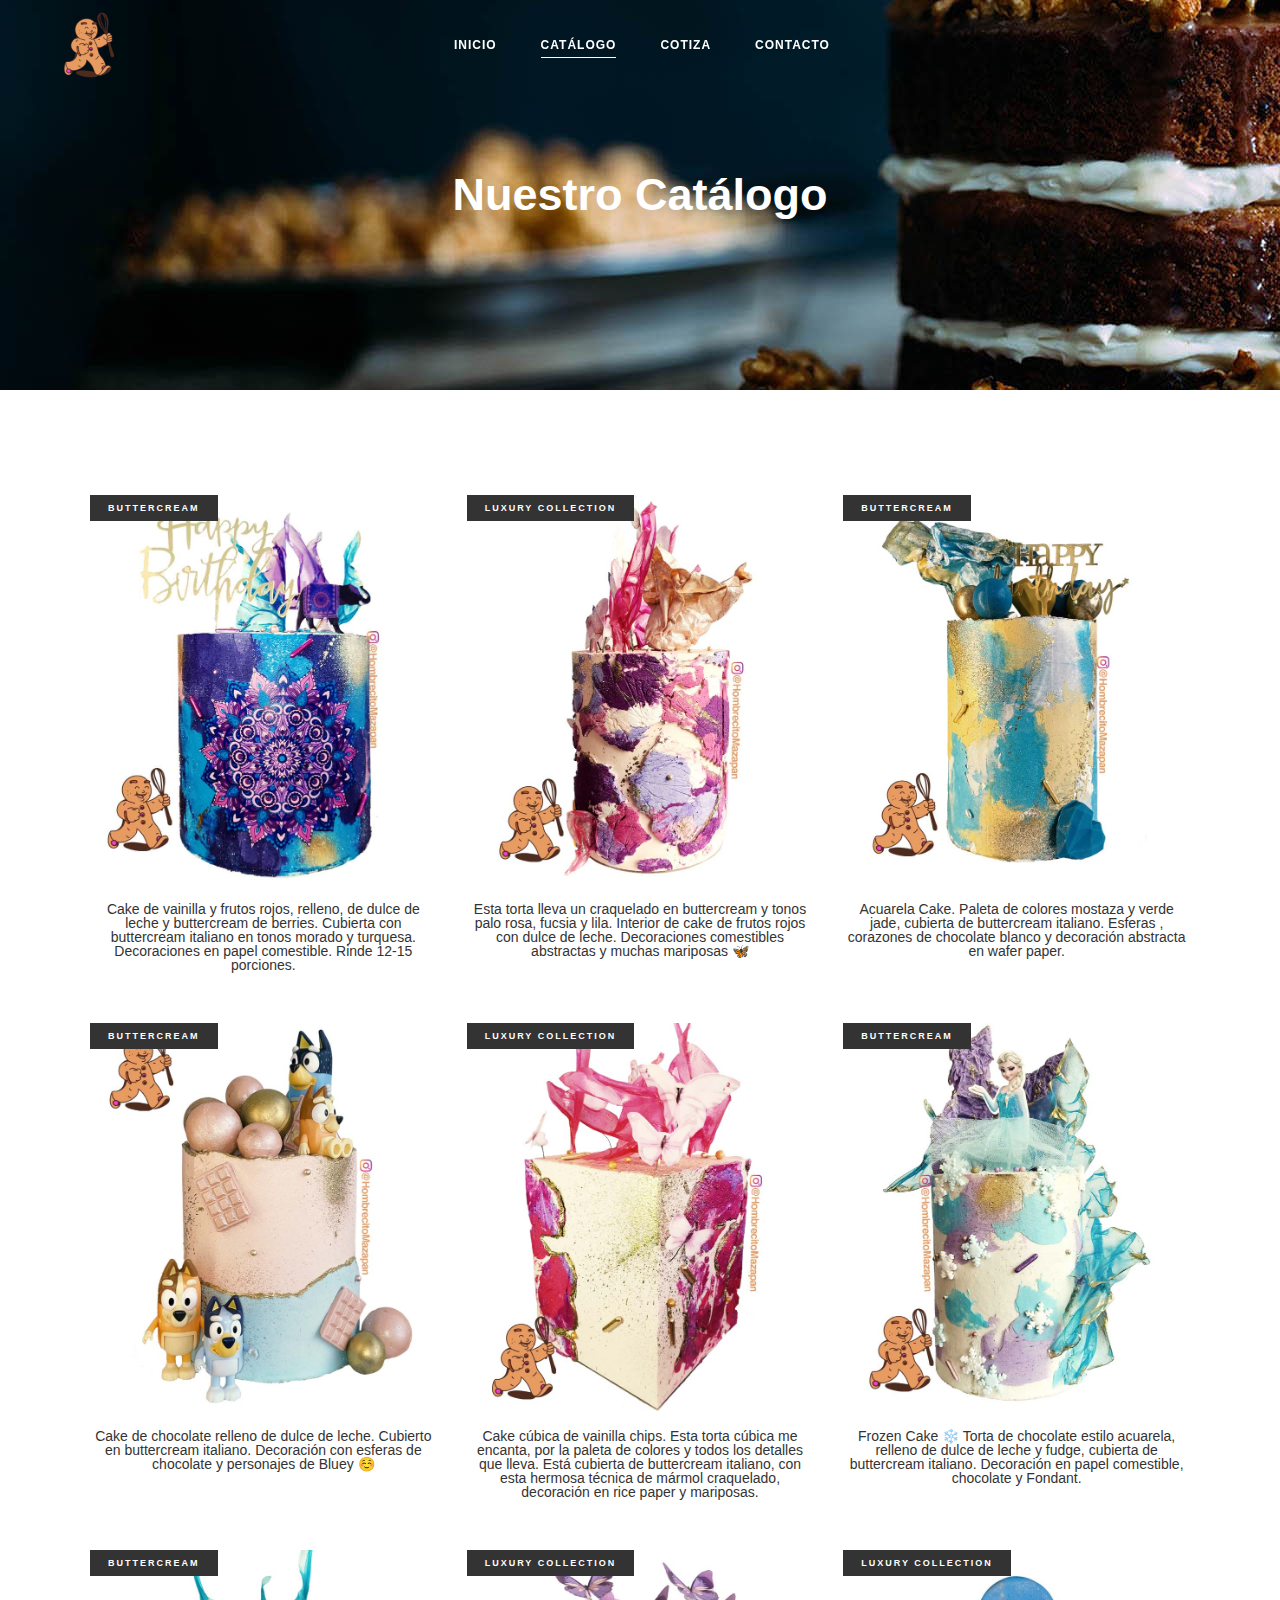
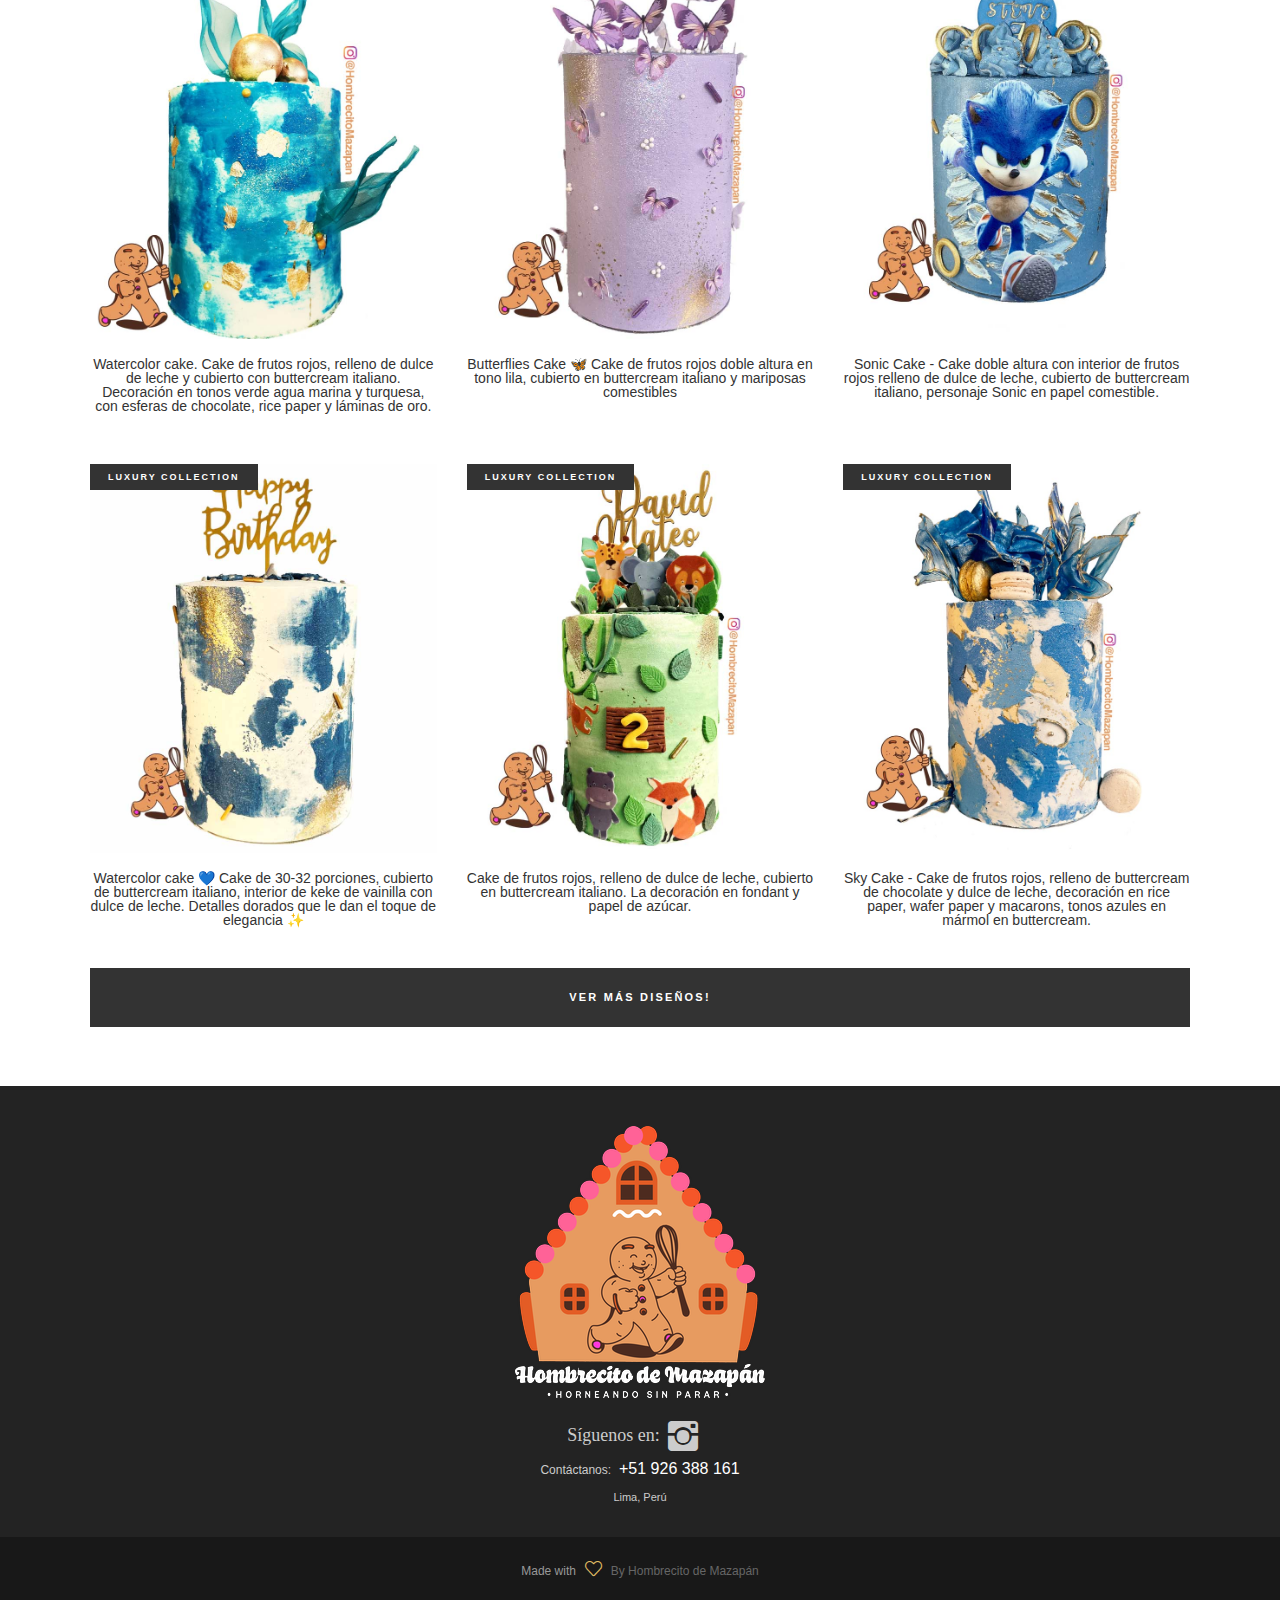
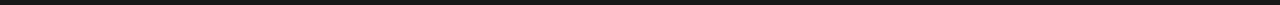
<file: public/pages/catalog2.html>
<!DOCTYPE html>
<html lang="en-US">
<head>
	<meta charset="UTF-8" />
	<meta name="viewport" content="width=device-width,initial-scale=1,user-scalable=yes">
	<title>Hombrecito de Mazapán - Catálogo</title>
	<title>Hombrecito de Mazapán - Catálogo</title>
	<style type="text/css" data-type="vc_shortcodes-custom-css">		.vc_custom_1488453063299{padding-bottom: 60px !important;}
	</style>
	<link rel="stylesheet" href="../wp-content/cache/minify/7de6a.css" media="all" />
	<link rel="stylesheet" href="../wp-content/cache/minify/c138f.css" media="all" />
	<link rel="stylesheet" href="../wp-content/cache/minify/530eb.css" media="all" />
	<style id='baker_edge_modules-inline-css' type='text/css'>
		.page-id-7405 .edgtf-page-header .edgtf-menu-area { background-color: rgba(255, 255, 255, 0);}

		.page-id-7405 .edgtf-content .edgtf-content-inner > .edgtf-container > .edgtf-container-inner, .page-id-7405 .edgtf-content .edgtf-content-inner > .edgtf-full-width > .edgtf-full-width-inner { padding-top: 105px;}

		.edgtf-smooth-transition-loader { background-color: #ffffff;}


		.edgtf-drop-down .second .inner ul.right li a .item_outer:before{

			display:none;

		}

		.edgtf-vertical-align-containers .edgtf-position-center:before, .edgtf-vertical-align-containers .edgtf-position-left:before, .edgtf-vertical-align-containers .edgtf-position-right:before {

			margin-right: 0px;

		}
	</style>
	<link rel="stylesheet" href="../wp-content/cache/minify/0655f.css" media="all" />

	<link rel="stylesheet" href="../wp-content/cache/minify/e7b8b.css" media="all" />
	<script src="../wp-content/cache/minify/eff97.js"></script>
	<script src="../wp-content/cache/minify/f1253.js"></script>
	<meta property="og:type" content="backery" />
	<meta property="og:title" content="Hombrecito de Mazap&aacute;n" />
	<meta property="og:description" content="Hombrecito de Mazap&aacute;n cake's de alta pastelería" />
	<meta property="og:image" content="../wp-content/uploads/hm/hm-logo.png" />
	<link rel="icon" href="../wp-content/uploads/hm/favicon.ico" sizes="32x32" />
	<link rel="icon" href="../wp-content/uploads/hm/favicon.ico" sizes="192x192" />
	<link rel="apple-touch-icon-precomposed" href="../wp-content/uploads/hm/favicon.ico" />
	<style type="text/css" id="wp-custom-css">		nav.edgtf-mobile-nav li {
		-webkit-transform: translateZ(0);
	}

	article.format-audio .mejs-time-hovered,
	article.format-audio .mejs-time-handle,
	article.format-audio .mejs-time-float-corner,
	article.format-audio .mejs-time-buffering {
		display: none !important;
	}

	article.format-audio .mejs-time-total {
		margin: 16px 0px !important;
	}

	article.format-audio .mejs-horizontal-volume-total {
		top: 16px !important;
	}

	article.format-audio .mejs-horizontal-volume-current {
		top: 0 !important;
	}
	</style>
	<noscript>
		<style>			.wpb_animate_when_almost_visible { opacity: 1; }
		</style>
	</noscript>
</head>
<body class="page-template page-template-full-width page-template-full-width-php page page-id-7405 page-child parent-pageid-7398 edgt-core-1.0 baker-ver-1.0 edgtf-smooth-page-transitions edgtf-smooth-page-transitions-preloader edgtf-grid-1300 edgtf-playfair-font edgtf-light-header edgtf-sticky-header-on-scroll-down-up edgtf-dropdown-animate-height edgtf-header-standard edgtf-menu-area-shadow-disable edgtf-menu-area-in-grid-shadow-disable edgtf-menu-area-border-disable edgtf-menu-area-in-grid-border-disable edgtf-logo-area-border-disable edgtf-logo-area-in-grid-border-disable edgtf-side-menu-slide-from-right edgtf-woocommerce-columns-3 edgtf-woo-normal-space edgtf-woo-pl-info-below-image edgtf-default-mobile-header edgtf-sticky-up-mobile-header edgtf-fullscreen-search edgtf-search-fade wpb-js-composer js-comp-ver-6.0.5 vc_responsive" itemscope>
<div class="edgtf-smooth-transition-loader edgtf-mimic-ajax">
	<div class="edgtf-st-loader">
		<div class="edgtf-st-loader1">
			<div class="cube">
			</div>
		</div>
	</div>
</div>
<div class="edgtf-wrapper">
	<div class="edgtf-wrapper-inner">
		<header class="edgtf-page-header">
			<div class="edgtf-menu-area edgtf-menu-center">
				<div class="edgtf-vertical-align-containers">
					<div class="edgtf-position-left">
						<div class="edgtf-position-left-inner">
							<div class="edgtf-logo-wrapper">
								<a itemprop="url" href="../index.html" style="height: 110px;"> <img itemprop="image" class="edgtf-normal-logo" src="../wp-content/uploads/hm/hm-logo.png" width="204" height="120" alt="logo" /> <img itemprop="image" class="edgtf-dark-logo" src="../wp-content/uploads/hm/hm-logo.png" width="204" height="120" alt="dark logo" /> <img itemprop="image" class="edgtf-light-logo" src="../wp-content/uploads/hm/hm-logo.png" width="204" height="120" alt="light logo" /> </a>
							</div>
						</div>
					</div>
					<div class="edgtf-position-center">
						<div class="edgtf-position-center-inner">
							<nav class="edgtf-main-menu edgtf-drop-down edgtf-default-nav">
								<ul id="menu-main-menu-main-navigation-mobile-navigation" class="clearfix">
									<li id="nav-menu-item-6653" class="menu-item menu-item-type-custom menu-item-object-custom menu-item-has-children  has_sub narrow"><a href="../index.html" class=""><span class="item_outer"><span class="item_text">Inicio</span></i></span></a> </li>
									<li id="nav-menu-item-6650" class="menu-item menu-item-type-custom menu-item-object-custom current-menu-ancestor current-menu-parent menu-item-has-children edgtf-active-item has_sub narrow"> <a href="catalog.html" class=" current "> <span class="item_outer"> <span class="item_text">Catálogo</span> </span> </a> </li>
									<li id="nav-menu-item-6654" class="menu-item menu-item-type-custom menu-item-object-custom menu-item-has-children  has_sub narrow"><a href="../index.html#cotiza" class=""><span class="item_outer"><span class="item_text">Cotiza</span></span></a> </li>
									<li id="nav-menu-item-6655" class="menu-item menu-item-type-custom menu-item-object-custom menu-item-has-children  has_sub narrow"><a href="../index.html#contacto" class=""><span class="item_outer"><span class="item_text">Contacto</span></span></a> </li>
								</ul>
							</nav>
						</div>
					</div>
				</div>
			</div>
			<div class="edgtf-sticky-header">
				<div class="edgtf-sticky-holder">
					<div class=" edgtf-vertical-align-containers">
						<div class="edgtf-position-left">
							<div class="edgtf-position-left-inner">
								<div class="edgtf-logo-wrapper">
									<a itemprop="url" href="../index.html" style="height: 110px;"> <img itemprop="image" class="edgtf-normal-logo" src="../wp-content/uploads/hm/hm-logo.png" width="170" height="100" alt="logo" /> <img itemprop="image" class="edgtf-dark-logo" src="../wp-content/uploads/hm/hm-logo.png" width="204" height="120" alt="dark logo" /> <img itemprop="image" class="edgtf-light-logo" src="../wp-content/uploads/hm/hm-logo.png" width="204" height="120" alt="light logo" /> </a>
								</div>
							</div>
						</div>
						<div class="edgtf-position-right">
							<div class="edgtf-position-right-inner">
								<nav class="edgtf-main-menu edgtf-drop-down edgtf-sticky-nav">
									<ul id="menu-main-menu-main-navigation-mobile-navigation-1" class="clearfix">
										<li id="sticky-nav-menu-item-6653" class="menu-item menu-item-type-custom menu-item-object-custom menu-item-has-children  has_sub narrow"><a href="../index.html" class=""><span class="item_outer"><span class="item_text">Inicio</span><span class="plus"></span></i></span></a> </li>
										<li id="sticky-nav-menu-item-6650" class="menu-item menu-item-type-custom menu-item-object-custom current-menu-ancestor current-menu-parent menu-item-has-children edgtf-active-item has_sub narrow"><a href="catalog.html" class=" current "><span class="item_outer"><span class="item_text">Catálogo</span><span class="plus"></span></span></a>
										<li id="sticky-nav-menu-item-6654" class="menu-item menu-item-type-custom menu-item-object-custom menu-item-has-children  has_sub narrow"><a href="../index.html#cotiza" class=""><span class="item_outer"><span class="item_text">Cotiza</span><span class="plus"></span></span></a> </li>
										<li id="sticky-nav-menu-item-6655" class="menu-item menu-item-type-custom menu-item-object-custom menu-item-has-children  has_sub narrow"><a href="../index.html#contacto" class=""><span class="item_outer"><span class="item_text">Contacto</span><span class="plus"></span></span></a> </li>
									</ul>
								</nav>
							</div>
						</div>
					</div>
				</div>
			</div>
		</header>
		<header class="edgtf-mobile-header">
			<div class="edgtf-mobile-header-inner">
				<div class="edgtf-mobile-header-holder">
					<div class="edgtf-grid">
						<div class="edgtf-vertical-align-containers">
							<div class="edgtf-vertical-align-containers">
								<div class="edgtf-mobile-menu-opener">
									<a href="javascript:void(0)"> <span class="edgtf-mobile-menu-icon"> <i class="fa fa-bars" aria-hidden="true"></i> </span> </a>
								</div>
								<div class="edgtf-position-center">
									<div class="edgtf-position-center-inner">
										<div class="edgtf-mobile-logo-wrapper">
											<a itemprop="url" href="../index.html" style="height: 100px"> <img itemprop="image" src="../wp-content/uploads/hm/hm-logo.png" width="204" height="120" alt="Mobile Logo" /> </a>
										</div>
									</div>
								</div>
								<div class="edgtf-position-right">
									<div class="edgtf-position-right-inner">
									</div>
								</div>
							</div>
						</div>
					</div>
				</div>
				<nav class="edgtf-mobile-nav">
					<div class="edgtf-grid">
						<ul id="menu-mobile-menu" class="">
							<li id="mobile-menu-item-9309" class="menu-item menu-item-type-custom menu-item-object-custom menu-item-has-children  has_sub"><a href="../index.html" class=" edgtf-mobile-no-link"><span>Inicio</span></a><span class="mobile_arrow"></span> </li>
							<li id="mobile-menu-item-9307" class="menu-item menu-item-type-custom menu-item-object-custom current-menu-ancestor current-menu-parent menu-item-has-children edgtf-active-item has_sub"><a href="catalog.html" class=" current  edgtf-mobile-no-link"><span>Catálogo</span></a> </li>
							<li id="mobile-menu-item-9319" class="menu-item menu-item-type-custom menu-item-object-custom menu-item-has-children  has_sub"><a href="../index.html#cotiza" class=" edgtf-mobile-no-link"><span>Cotiza</span></a><span class="mobile_arrow"></span> </li>
							<li id="mobile-menu-item-9340" class="menu-item menu-item-type-custom menu-item-object-custom menu-item-has-children  has_sub"><a href="../index.html#contacto" class=" edgtf-mobile-no-link"><span>Contacto</span></a><span class="mobile_arrow"></span> </li>
						</ul>
					</div>
				</nav>
			</div>
		</header>
		<div class="edgtf-content" style="margin-top: -90px">
			<div class="edgtf-content-inner">
				<div class="edgtf-title edgtf-standard-type edgtf-content-center-alignment edgtf-preload-background edgtf-has-background edgtf-title-image-not-responsive" style="height:390px;background-image:url(../wp-content/uploads/hm/hm-bgcake2.jpg);" data-height="390" data-background-width="&quot;1920&quot;">
					<div class="edgtf-title-image">
						<img itemprop="image" src="../wp-content/uploads/hm/hm-bgcake2.jpg" alt="Title Image" />
					</div>
					<div class="edgtf-title-holder">
						<div class="edgtf-container clearfix">
							<div class="edgtf-container-inner">
								<div class="edgtf-title-subtitle-holder" style="">
									<div class="edgtf-title-subtitle-holder-inner">
										<h1 class="edgtf-page-title entry-title" style="color:#ffffff;;text-transform:capitalize;">
											<span>Nuestro Catálogo</span>
										</h1>
									</div>
								</div>
							</div>
						</div>
					</div>
				</div>
				<div class="edgtf-full-width">
					<div class="edgtf-full-width-inner">
						<div class="edgtf-grid-row">
							<div class="edgtf-page-content-holder edgtf-grid-col-12">
								<div class="edgtf-row-grid-section">
									<div class="vc_row wpb_row vc_row-fluid vc_custom_1488793688405">
										<div class="wpb_column vc_column_container vc_col-sm-12">
											<div class="vc_column-inner">
												<div class="wpb_wrapper">
													<div class="edgtf-pl-holder edgtf-standard-layout edgtf-normal-space edgtf-three-columns edgtf-info-below-image ">
														<div class="edgtf-pl-outer">
															<!--INICIO DE CATALOGO-->
															<div class="edgtf-pli edgtf-woo-image-normal-width">
																<div class="edgtf-pli-inner">
																	<div class="edgtf-pli-image">
																		<span class="edgtf-pli-onsale">BUTTERCREAM</span>
																		<img width="800" height="897" src="../wp-content/uploads/cakes/hm-bt-mandala2.jpg" class="attachment-full size-full wp-post-image"/>
																	</div>
																</div>
																<div class="edgtf-pli-text-wrapper">
																	<div class="edgtf-pli-price">
																		<span>Cake de vainilla y frutos rojos, relleno, de dulce de leche y buttercream de berries. Cubierta con buttercream italiano en tonos morado y turquesa. Decoraciones en papel comestible. Rinde 12-15 porciones.</span>
																	</div>
																</div>
															</div>
															<div class="edgtf-pli edgtf-woo-image-normal-width">
																<div class="edgtf-pli-inner">
																	<div class="edgtf-pli-image">
																		<span class="edgtf-pli-onsale">LUXURY COLLECTION</span>
																		<img width="800" height="897" src="../wp-content/uploads/cakes/hm-bt-crakelado.jpg" class="attachment-full size-full wp-post-image"/>
																	</div>
																</div>
																<div class="edgtf-pli-text-wrapper">
																	<div class="edgtf-pli-price">
																		<span>Esta torta lleva un craquelado en buttercream y tonos palo rosa, fucsia y lila. Interior de cake de frutos rojos con dulce de leche. Decoraciones comestibles abstractas y muchas mariposas 🦋 </span>
																	</div>
																</div>
															</div>
															<div class="edgtf-pli edgtf-woo-image-normal-width">
																<div class="edgtf-pli-inner">
																	<div class="edgtf-pli-image">
																		<span class="edgtf-pli-onsale">BUTTERCREAM</span>
																		<img width="800" height="897" src="../wp-content/uploads/cakes/hm-bt-acuav2.jpg" class="attachment-full size-full wp-post-image"/>
																	</div>
																</div>
																<div class="edgtf-pli-text-wrapper">
																	<div class="edgtf-pli-price">
																		<span>Acuarela Cake. Paleta de colores mostaza y verde jade, cubierta de buttercream italiano. Esferas , corazones de chocolate blanco y decoración abstracta en wafer paper.</span>
																	</div>
																</div>
															</div>
															<div class="edgtf-pli edgtf-woo-image-normal-width">
																<div class="edgtf-pli-inner">
																	<div class="edgtf-pli-image">
																		<span class="edgtf-pli-onsale">BUTTERCREAM</span>
																		<img width="800" height="897" src="../wp-content/uploads/cakes/hm-bt-bluey.jpg" class="attachment-full size-full wp-post-image"/>
																	</div>
																</div>
																<div class="edgtf-pli-text-wrapper">
																	<div class="edgtf-pli-price">
																		<span>Cake de chocolate relleno de dulce de leche. Cubierto en buttercream italiano. Decoración con esferas de chocolate y personajes de Bluey ☺️</span>
																	</div>
																</div>
															</div>
															<div class="edgtf-pli edgtf-woo-image-normal-width">
																<div class="edgtf-pli-inner">
																	<div class="edgtf-pli-image">
																		<span class="edgtf-pli-onsale">LUXURY COLLECTION</span>
																		<img width="800" height="897" src="../wp-content/uploads/cakes/hm-lx-cb-rosada.jpg" class="attachment-full size-full wp-post-image"/>
																	</div>
																</div>
																<div class="edgtf-pli-text-wrapper">
																	<div class="edgtf-pli-price">
																		<span>Cake cúbica de vainilla chips. Esta torta cúbica me encanta, por la paleta de colores y todos los detalles que lleva. Está cubierta de buttercream italiano, con esta hermosa técnica de mármol craquelado, decoración en rice paper y mariposas.</span>
																	</div>
																</div>
															</div>
															<div class="edgtf-pli edgtf-woo-image-normal-width">
																<div class="edgtf-pli-inner">
																	<div class="edgtf-pli-image">
																		<span class="edgtf-pli-onsale">BUTTERCREAM</span>
																		<img width="800" height="897" src="../wp-content/uploads/cakes/hm-bt-frozenv2.jpg" class="attachment-full size-full wp-post-image"/>
																	</div>
																</div>
																<div class="edgtf-pli-text-wrapper">
																	<div class="edgtf-pli-price">
																		<span>Frozen Cake ❄️ Torta de chocolate estilo acuarela, relleno de dulce de leche y fudge, cubierta de buttercream italiano. Decoración en papel comestible, chocolate y Fondant.</span>
																	</div>
																</div>
															</div>
															<div class="edgtf-pli edgtf-woo-image-normal-width">
																<div class="edgtf-pli-inner">
																	<div class="edgtf-pli-image">
																		<span class="edgtf-pli-onsale">BUTTERCREAM</span>
																		<img width="800" height="897" src="../wp-content/uploads/cakes/hm-bt-azul.jpg" class="attachment-full size-full wp-post-image"/>
																	</div>
																</div>
																<div class="edgtf-pli-text-wrapper">
																	<div class="edgtf-pli-price">
																		<span>Watercolor cake. Cake de frutos rojos, relleno de dulce de leche y cubierto con buttercream italiano. Decoración en tonos verde agua marina y turquesa, con esferas de chocolate, rice paper y láminas de oro.</span>
																	</div>
																</div>
															</div>
															<div class="edgtf-pli edgtf-woo-image-normal-width">
																<div class="edgtf-pli-inner">
																	<div class="edgtf-pli-image">
																		<span class="edgtf-pli-onsale">LUXURY COLLECTION</span>
																		<img width="800" height="897" src="../wp-content/uploads/cakes/hm-lx-Butterflyv2.jpg" class="attachment-full size-full wp-post-image"/>
																	</div>
																</div>
																<div class="edgtf-pli-text-wrapper">
																	<div class="edgtf-pli-price">
																		<span>Butterflies Cake 🦋 Cake de frutos rojos doble altura en tono lila, cubierto en buttercream italiano y mariposas comestibles</span>
																	</div>
																</div>
															</div>
															<div class="edgtf-pli edgtf-woo-image-normal-width">
																<div class="edgtf-pli-inner">
																	<div class="edgtf-pli-image">
																		<span class="edgtf-pli-onsale">LUXURY COLLECTION</span>
																		<img width="800" height="897" src="../wp-content/uploads/cakes/hm-lx-sonic.jpg" class="attachment-full size-full wp-post-image"/>
																	</div>
																</div>
																<div class="edgtf-pli-text-wrapper">
																	<div class="edgtf-pli-price">
																		<span>Sonic Cake - Cake doble altura con interior de frutos rojos relleno de dulce de leche, cubierto de buttercream italiano, personaje Sonic en papel comestible.</span>
																	</div>
																</div>
															</div>
															<div class="edgtf-pli edgtf-woo-image-normal-width">
																<div class="edgtf-pli-inner">
																	<div class="edgtf-pli-image">
																		<span class="edgtf-pli-onsale">LUXURY COLLECTION</span>
																		<img width="800" height="897" src="../wp-content/uploads/cakes/hm-lx-cr-acura.jpg" class="attachment-full size-full wp-post-image"/>
																	</div>
																</div>
																<div class="edgtf-pli-text-wrapper">
																	<div class="edgtf-pli-price">
																		<span>Watercolor cake 💙 Cake de 30-32 porciones, cubierto de buttercream italiano, interior de keke de vainilla con dulce de leche. Detalles dorados que le dan el toque de elegancia ✨</span>
																	</div>
																</div>
															</div>
															<div class="edgtf-pli edgtf-woo-image-normal-width">
																<div class="edgtf-pli-inner">
																	<div class="edgtf-pli-image">
																		<span class="edgtf-pli-onsale">LUXURY COLLECTION</span>
																		<img width="800" height="897" src="../wp-content/uploads/cakes/hm-bt-animales.jpg" class="attachment-full size-full wp-post-image"/>
																	</div>
																</div>
																<div class="edgtf-pli-text-wrapper">
																	<div class="edgtf-pli-price">
																		<span>Cake de frutos rojos, relleno de dulce de leche, cubierto en buttercream italiano. La decoración en fondant y papel de azúcar.</span>
																	</div>
																</div>
															</div>

															<div class="edgtf-pli edgtf-woo-image-normal-width">
																<div class="edgtf-pli-inner">
																	<div class="edgtf-pli-image">
																		<span class="edgtf-pli-onsale">LUXURY COLLECTION</span>
																		<img width="800" height="897" src="../wp-content/uploads/cakes/hm-bt-crackv2.jpg" class="attachment-full size-full wp-post-image"/>
																	</div>
																</div>
																<div class="edgtf-pli-text-wrapper">
																	<div class="edgtf-pli-price">
																		<span>Sky Cake - Cake de frutos rojos, relleno de buttercream de chocolate y dulce de leche, decoración en rice paper, wafer paper y macarons, tonos azules en mármol en buttercream.</span>
																	</div>
																</div>
															</div>


															<!--FIN DE CATALOGO-->
														</div>
													</div>
													<div class="vc_empty_space" style="height: 20px">
														<span class="vc_empty_space_inner"></span>
													</div>
													<a itemprop="url" href="catalog3.html" target="_self" class="edgtf-btn edgtf-btn-huge edgtf-btn-solid"> <span class="edgtf-btn-text">Ver más Diseños!</span> </a>

													<div class="vc_empty_space" style="height: 59px">
														<span class="vc_empty_space_inner"></span>
													</div>
												</div>
											</div>
										</div>
									</div>
								</div>
							</div>
						</div>
					</div>
				</div>
			</div>
		</div>
	</div>

	<footer class="edgtf-page-footer">
		<div id="contacto"></div>
		<div class="edgtf-footer-top-holder">
			<div class="vc_row wpb_row vc_row-fluid vc_custom_1489761165167 edgtf-content-aligment-center">
				<div class="wpb_column vc_column_container vc_col-sm-12">
					<div class="vc_column-inner">
						<div class="wpb_wrapper">
							<div class="vc_empty_space" style="height: 40px">
								<span class="vc_empty_space_inner"></span>
							</div>
							<div class="edgtf-section-title-holder" style="text-align: center">
								<div class="textwidget">
									<a href="#"> <img src="../wp-content/uploads/hm/hm-logoSloganWhite.png" width="250" /> </a>
								</div>
							</div>
							<div class="vc_empty_space" style="height: 10px">
								<span class="vc_empty_space_inner"></span>
							</div>
							<div class="widget edgtf-raw-html-widget edgtf-grid-auto-width">
								<span style="font-size: 18px;font-family: open sans;margin: 0 4px 0 0">Síguenos en:</span>
							</div>
							<a class="edgtf-social-icon-widget-holder edgtf-icon-has-hover" data-hover-color="#e1be64" style="color: #cccccc;;font-size: 40px;margin: 0 15px 0 0;" href="https://www.instagram.com/hombrecitomazapan" target="_blank"> <span class="edgtf-social-icon-widget ion-social-instagram"></span> </a>
							<div id="text-3" class="widget edgtf-footer-column-4 widget_text">
								<div class="textwidget">
									<span style="font-size: 12px; margin: 0 4px 0 0;">Contáctanos:</span> <span style="font-size: 16px; line-height: 22px; margin: 0 0px 0 0; color: #e1be64;"><a href="https://wa.me/51926388161?text=Hola!%20Quiero%20información%20de%20un%20cake%20Hombrecito%20de%20Mazapan">+51 926 388 161</a></span>
									<br>
									<span style="font-size: 11px;">Lima, Perú</span>
								</div>
							</div>
							<div class="vc_empty_space" style="height: 12px">
								<span class="vc_empty_space_inner"></span>
							</div>
						</div>
					</div>
				</div>
			</div>
		</div>
		<div class="edgtf-footer-bottom-holder">
			<div class="edgtf-footer-bottom-inner edgtf-full-width">
				<div class="edgtf-grid-row ">
					<div class="edgtf-grid-col-12">
						<div id="text-8" class="widget edgtf-footer-bottom-column-1 widget_text">
							<div class="textwidget">
								<span style="color: #999999; font-size: 12px; line-height: 30px; font-weight: 300;">Made with</span>
							</div>
						</div>
						<p class="edgtf-icon-widget-holder" style="color: #e1be64;font-size: 17px;margin: 0 5px 0 5px"> <span class="edgtf-icon-widget     icon-heart"></span> </p>
						<div id="text-7" class="widget edgtf-footer-bottom-column-1 widget_text">
							<div class="textwidget">
								<p><span style="color: #666666; font-size: 12px; line-height: 30px; font-weight: 300;">By Hombrecito de Mazapán </span></p>
							</div>
						</div>
					</div>
				</div>
			</div>
		</div>
	</footer>
</div>
</div>
<div class="rbt-toolbar" data-theme="Baker" data-featured="" data-button-position="65%" data-button-horizontal="right" data-button-alt="no">
</div>

<script src="../wp-content/cache/minify/0fef6.js">
</script>
<script src="../wp-content/cache/minify/6d18f.js">
</script>
<script type='text/javascript'>
	/* <![CDATA[ */
	var woocommerce_params = {"ajax_url":"\/wp-admin\/admin-ajax.php","wc_ajax_url":"\/portfolio-standard\/three-columns\/?wc-ajax=%%endpoint%%"};
	/* ]]> */
</script>
<script src="../wp-content/cache/minify/3c2c7.js">
</script>
<script type='text/javascript'>
	/* <![CDATA[ */
	var wc_cart_fragments_params = {"ajax_url":"\/wp-admin\/admin-ajax.php","wc_ajax_url":"\/portfolio-standard\/three-columns\/?wc-ajax=%%endpoint%%","fragment_name":"wc_fragments"};
	/* ]]> */
</script>
<script src="../wp-content/cache/minify/fdb97.js">
</script>

<script src="../wp-content/cache/minify/864c2.js">
</script>
<script type='text/javascript'>
	/* <![CDATA[ */
	var _wpmejsSettings = {"pluginPath":"\/wp-includes\/js\/mediaelement\/","classPrefix":"mejs-","stretching":"responsive"};
	/* ]]> */
</script>
<script src="../wp-content/cache/minify/3c025.js">
</script>

<script src="../wp-content/cache/minify/dabfb.js">
</script>
<script src="../wp-content/cache/minify/a8cb8.js">
</script>
</body>
</html>
</file>
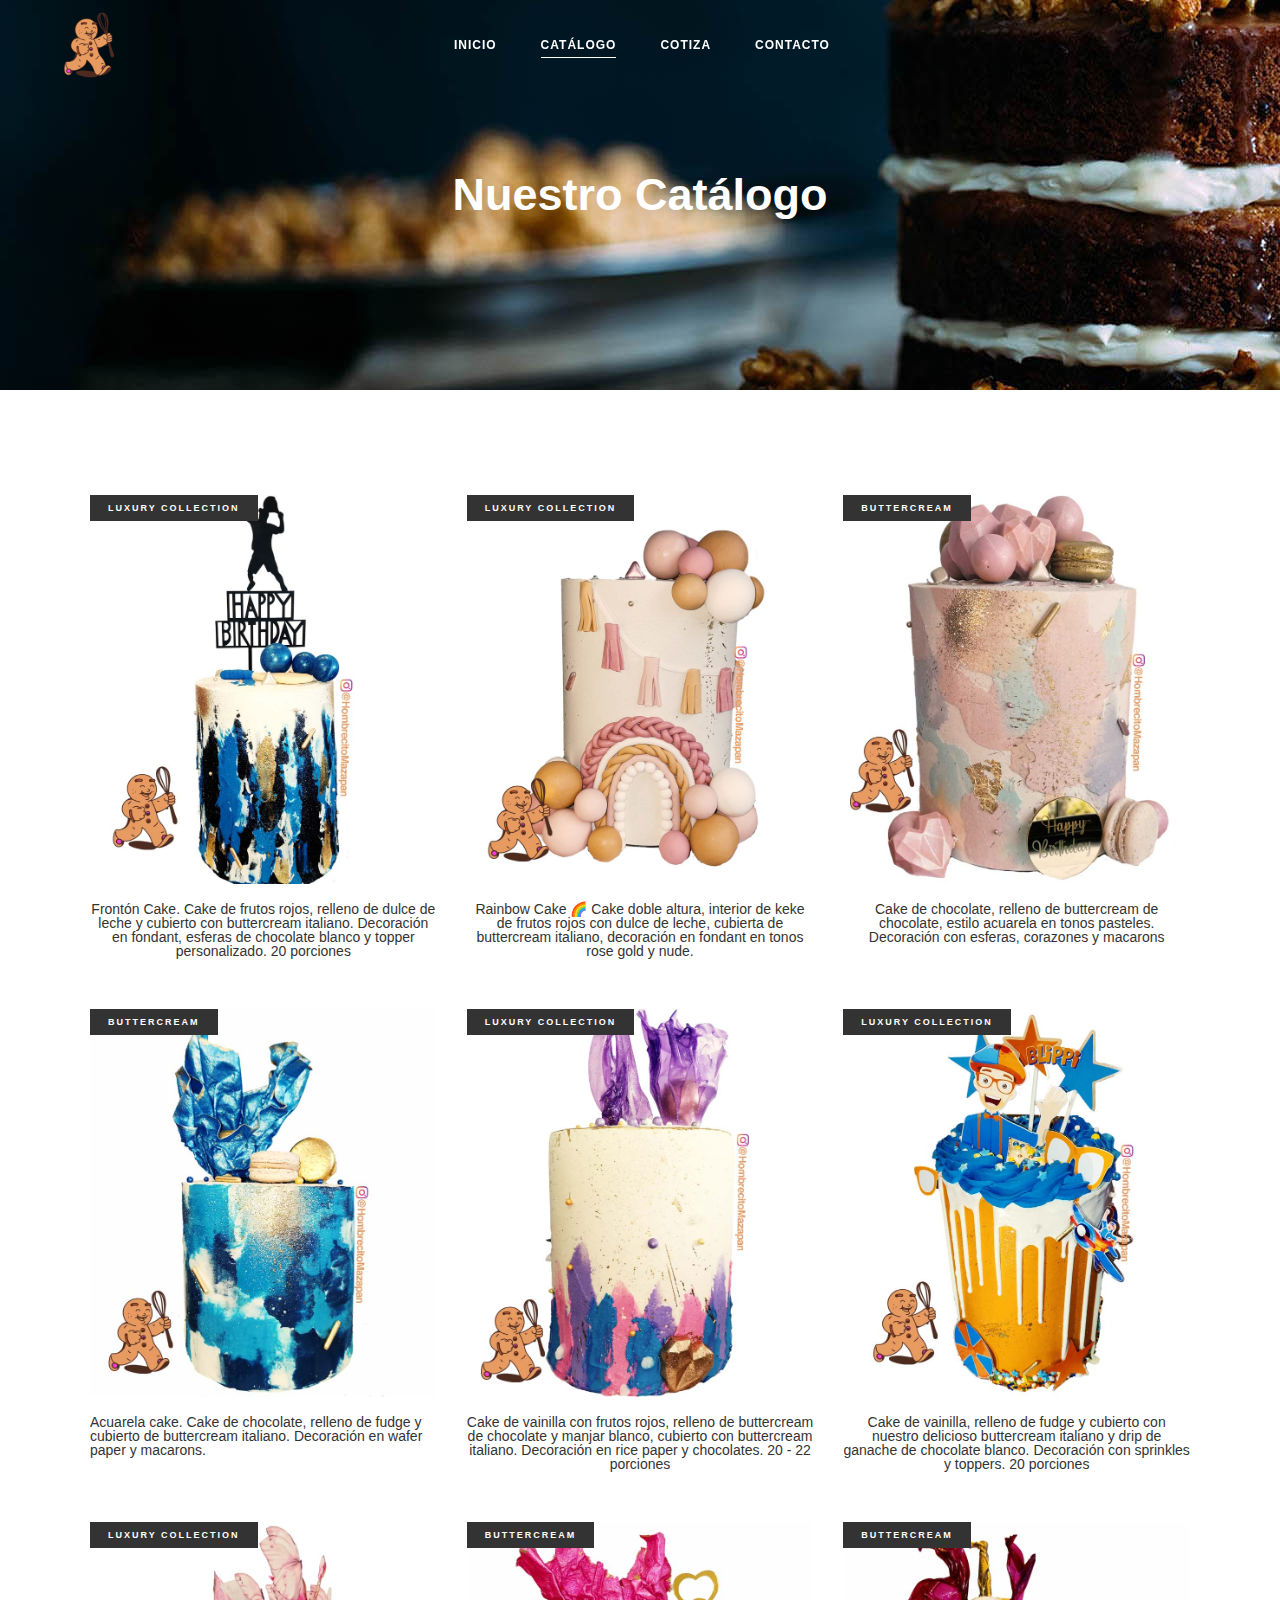
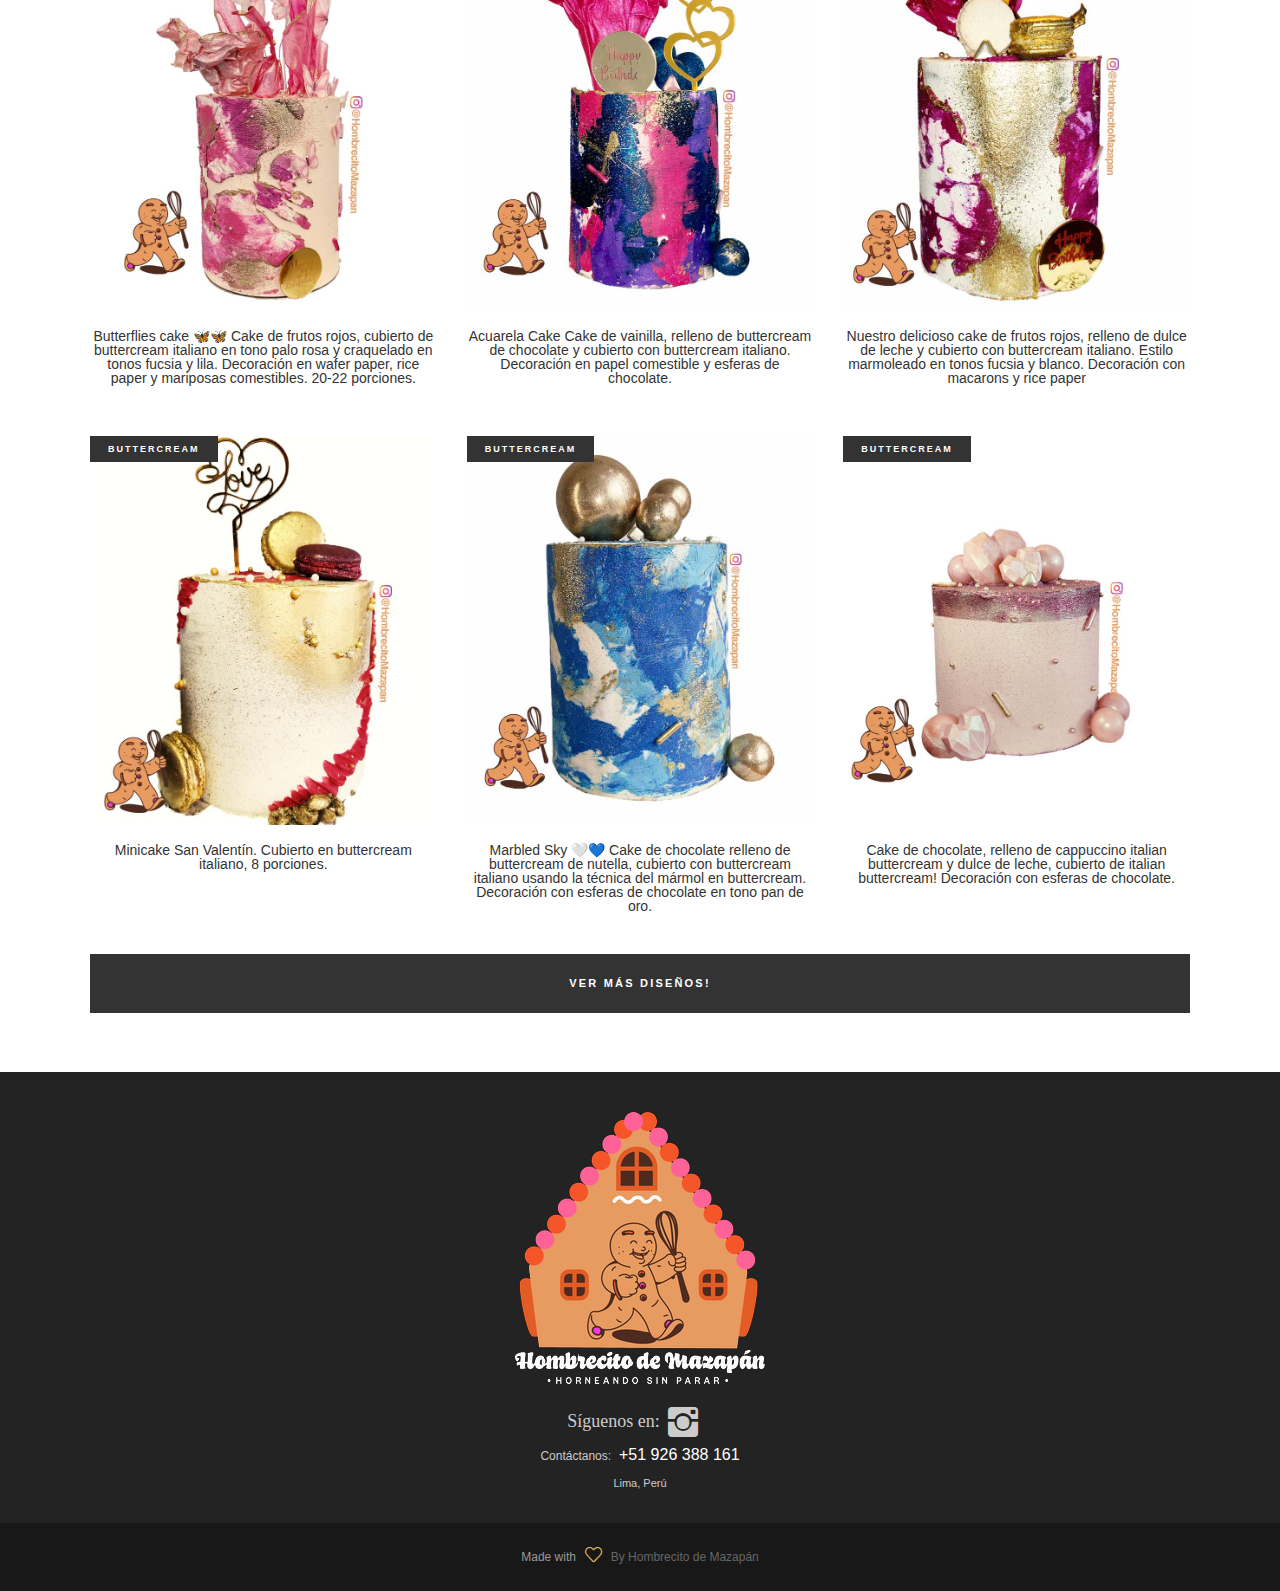
<file: public/pages/catalog3.html>
<!DOCTYPE html>
<html lang="en-US">
<head>
	<meta charset="UTF-8" />
	<meta name="viewport" content="width=device-width,initial-scale=1,user-scalable=yes">
	<title>Hombrecito de Mazapán - Catálogo</title>
	<style type="text/css" data-type="vc_shortcodes-custom-css">		.vc_custom_1488453063299{padding-bottom: 60px !important;}
	</style>
	<link rel="stylesheet" href="../wp-content/cache/minify/7de6a.css" media="all" />
	<link rel="stylesheet" href="../wp-content/cache/minify/c138f.css" media="all" />
	<link rel="stylesheet" href="../wp-content/cache/minify/530eb.css" media="all" />
	<style id='baker_edge_modules-inline-css' type='text/css'>
		.page-id-7405 .edgtf-page-header .edgtf-menu-area { background-color: rgba(255, 255, 255, 0);}

	.page-id-7405 .edgtf-content .edgtf-content-inner > .edgtf-container > .edgtf-container-inner, .page-id-7405 .edgtf-content .edgtf-content-inner > .edgtf-full-width > .edgtf-full-width-inner { padding-top: 105px;}

	.edgtf-smooth-transition-loader { background-color: #ffffff;}


	.edgtf-drop-down .second .inner ul.right li a .item_outer:before{

		display:none;

	}

	.edgtf-vertical-align-containers .edgtf-position-center:before, .edgtf-vertical-align-containers .edgtf-position-left:before, .edgtf-vertical-align-containers .edgtf-position-right:before {

		margin-right: 0px;

	}
	</style>
	<link rel="stylesheet" href="../wp-content/cache/minify/0655f.css" media="all" />

	<link rel="stylesheet" href="../wp-content/cache/minify/e7b8b.css" media="all" />
	<script src="../wp-content/cache/minify/eff97.js"></script>
	<script src="../wp-content/cache/minify/f1253.js"></script>
	<meta property="og:type" content="backery" />
	<meta property="og:title" content="Hombrecito de Mazap&aacute;n" />
	<meta property="og:description" content="Hombrecito de Mazap&aacute;n cake's de alta pastelería" />
	<meta property="og:image" content="../wp-content/uploads/hm/hm-logo.png" />
	<link rel="icon" href="../wp-content/uploads/hm/favicon.ico" sizes="32x32" />
	<link rel="icon" href="../wp-content/uploads/hm/favicon.ico" sizes="192x192" />
	<link rel="apple-touch-icon-precomposed" href="../wp-content/uploads/hm/favicon.ico" />
	<style type="text/css" id="wp-custom-css">		nav.edgtf-mobile-nav li {
		-webkit-transform: translateZ(0);
	}

	article.format-audio .mejs-time-hovered,
	article.format-audio .mejs-time-handle,
	article.format-audio .mejs-time-float-corner,
	article.format-audio .mejs-time-buffering {
		display: none !important;
	}

	article.format-audio .mejs-time-total {
		margin: 16px 0px !important;
	}

	article.format-audio .mejs-horizontal-volume-total {
		top: 16px !important;
	}

	article.format-audio .mejs-horizontal-volume-current {
		top: 0 !important;
	}
	</style>
	<noscript>
		<style>			.wpb_animate_when_almost_visible { opacity: 1; }
		</style>
	</noscript>
</head>
<body class="page-template page-template-full-width page-template-full-width-php page page-id-7405 page-child parent-pageid-7398 edgt-core-1.0 baker-ver-1.0 edgtf-smooth-page-transitions edgtf-smooth-page-transitions-preloader edgtf-grid-1300 edgtf-playfair-font edgtf-light-header edgtf-sticky-header-on-scroll-down-up edgtf-dropdown-animate-height edgtf-header-standard edgtf-menu-area-shadow-disable edgtf-menu-area-in-grid-shadow-disable edgtf-menu-area-border-disable edgtf-menu-area-in-grid-border-disable edgtf-logo-area-border-disable edgtf-logo-area-in-grid-border-disable edgtf-side-menu-slide-from-right edgtf-woocommerce-columns-3 edgtf-woo-normal-space edgtf-woo-pl-info-below-image edgtf-default-mobile-header edgtf-sticky-up-mobile-header edgtf-fullscreen-search edgtf-search-fade wpb-js-composer js-comp-ver-6.0.5 vc_responsive" itemscope>
<div class="edgtf-smooth-transition-loader edgtf-mimic-ajax">
	<div class="edgtf-st-loader">
		<div class="edgtf-st-loader1">
			<div class="cube">
			</div>
		</div>
	</div>
</div>
<div class="edgtf-wrapper">
	<div class="edgtf-wrapper-inner">
		<header class="edgtf-page-header">
			<div class="edgtf-menu-area edgtf-menu-center">
				<div class="edgtf-vertical-align-containers">
					<div class="edgtf-position-left">
						<div class="edgtf-position-left-inner">
							<div class="edgtf-logo-wrapper">
								<a itemprop="url" href="../index.html" style="height: 110px;"> <img itemprop="image" class="edgtf-normal-logo" src="../wp-content/uploads/hm/hm-logo.png" width="204" height="120" alt="logo" /> <img itemprop="image" class="edgtf-dark-logo" src="../wp-content/uploads/hm/hm-logo.png" width="204" height="120" alt="dark logo" /> <img itemprop="image" class="edgtf-light-logo" src="../wp-content/uploads/hm/hm-logo.png" width="204" height="120" alt="light logo" /> </a>
							</div>
						</div>
					</div>
					<div class="edgtf-position-center">
						<div class="edgtf-position-center-inner">
							<nav class="edgtf-main-menu edgtf-drop-down edgtf-default-nav">
								<ul id="menu-main-menu-main-navigation-mobile-navigation" class="clearfix">
									<li id="nav-menu-item-6653" class="menu-item menu-item-type-custom menu-item-object-custom menu-item-has-children  has_sub narrow"><a href="../index.html" class=""><span class="item_outer"><span class="item_text">Inicio</span></i></span></a> </li>
									<li id="nav-menu-item-6650" class="menu-item menu-item-type-custom menu-item-object-custom current-menu-ancestor current-menu-parent menu-item-has-children edgtf-active-item has_sub narrow"> <a href="catalog.html" class=" current "> <span class="item_outer"> <span class="item_text">Catálogo</span> </span> </a> </li>
									<li id="nav-menu-item-6654" class="menu-item menu-item-type-custom menu-item-object-custom menu-item-has-children  has_sub narrow"><a href="../index.html#cotiza" class=""><span class="item_outer"><span class="item_text">Cotiza</span></span></a> </li>
									<li id="nav-menu-item-6655" class="menu-item menu-item-type-custom menu-item-object-custom menu-item-has-children  has_sub narrow"><a href="../index.html#contacto" class=""><span class="item_outer"><span class="item_text">Contacto</span></span></a> </li>
								</ul>
							</nav>
						</div>
					</div>
				</div>
			</div>
			<div class="edgtf-sticky-header">
				<div class="edgtf-sticky-holder">
					<div class=" edgtf-vertical-align-containers">
						<div class="edgtf-position-left">
							<div class="edgtf-position-left-inner">
								<div class="edgtf-logo-wrapper">
									<a itemprop="url" href="../index.html" style="height: 110px;"> <img itemprop="image" class="edgtf-normal-logo" src="../wp-content/uploads/hm/hm-logo.png" width="170" height="100" alt="logo" /> <img itemprop="image" class="edgtf-dark-logo" src="../wp-content/uploads/hm/hm-logo.png" width="204" height="120" alt="dark logo" /> <img itemprop="image" class="edgtf-light-logo" src="../wp-content/uploads/hm/hm-logo.png" width="204" height="120" alt="light logo" /> </a>
								</div>
							</div>
						</div>
						<div class="edgtf-position-right">
							<div class="edgtf-position-right-inner">
								<nav class="edgtf-main-menu edgtf-drop-down edgtf-sticky-nav">
									<ul id="menu-main-menu-main-navigation-mobile-navigation-1" class="clearfix">
										<li id="sticky-nav-menu-item-6653" class="menu-item menu-item-type-custom menu-item-object-custom menu-item-has-children  has_sub narrow"><a href="../index.html" class=""><span class="item_outer"><span class="item_text">Inicio</span><span class="plus"></span></i></span></a> </li>
										<li id="sticky-nav-menu-item-6650" class="menu-item menu-item-type-custom menu-item-object-custom current-menu-ancestor current-menu-parent menu-item-has-children edgtf-active-item has_sub narrow"><a href="catalog.html" class=" current "><span class="item_outer"><span class="item_text">Catálogo</span><span class="plus"></span></span></a>
										<li id="sticky-nav-menu-item-6654" class="menu-item menu-item-type-custom menu-item-object-custom menu-item-has-children  has_sub narrow"><a href="../index.html#cotiza" class=""><span class="item_outer"><span class="item_text">Cotiza</span><span class="plus"></span></span></a> </li>
										<li id="sticky-nav-menu-item-6655" class="menu-item menu-item-type-custom menu-item-object-custom menu-item-has-children  has_sub narrow"><a href="../index.html#contacto" class=""><span class="item_outer"><span class="item_text">Contacto</span><span class="plus"></span></span></a> </li>
									</ul>
								</nav>
							</div>
						</div>
					</div>
				</div>
			</div>
		</header>
		<header class="edgtf-mobile-header">
			<div class="edgtf-mobile-header-inner">
				<div class="edgtf-mobile-header-holder">
					<div class="edgtf-grid">
						<div class="edgtf-vertical-align-containers">
							<div class="edgtf-vertical-align-containers">
								<div class="edgtf-mobile-menu-opener">
									<a href="javascript:void(0)"> <span class="edgtf-mobile-menu-icon"> <i class="fa fa-bars" aria-hidden="true"></i> </span> </a>
								</div>
								<div class="edgtf-position-center">
									<div class="edgtf-position-center-inner">
										<div class="edgtf-mobile-logo-wrapper">
											<a itemprop="url" href="../index.html" style="height: 100px"> <img itemprop="image" src="../wp-content/uploads/hm/hm-logo.png" width="204" height="120" alt="Mobile Logo" /> </a>
										</div>
									</div>
								</div>
								<div class="edgtf-position-right">
									<div class="edgtf-position-right-inner">
									</div>
								</div>
							</div>
						</div>
					</div>
				</div>
				<nav class="edgtf-mobile-nav">
					<div class="edgtf-grid">
						<ul id="menu-mobile-menu" class="">
							<li id="mobile-menu-item-9309" class="menu-item menu-item-type-custom menu-item-object-custom menu-item-has-children  has_sub"><a href="../index.html" class=" edgtf-mobile-no-link"><span>Inicio</span></a><span class="mobile_arrow"></span> </li>
							<li id="mobile-menu-item-9307" class="menu-item menu-item-type-custom menu-item-object-custom current-menu-ancestor current-menu-parent menu-item-has-children edgtf-active-item has_sub"><a href="catalog.html" class=" current  edgtf-mobile-no-link"><span>Catálogo</span></a> </li>
							<li id="mobile-menu-item-9319" class="menu-item menu-item-type-custom menu-item-object-custom menu-item-has-children  has_sub"><a href="../index.html#cotiza" class=" edgtf-mobile-no-link"><span>Cotiza</span></a><span class="mobile_arrow"></span> </li>
							<li id="mobile-menu-item-9340" class="menu-item menu-item-type-custom menu-item-object-custom menu-item-has-children  has_sub"><a href="../index.html#contacto" class=" edgtf-mobile-no-link"><span>Contacto</span></a><span class="mobile_arrow"></span> </li>
						</ul>
					</div>
				</nav>
			</div>
		</header>
		<div class="edgtf-content" style="margin-top: -90px">
			<div class="edgtf-content-inner">
				<div class="edgtf-title edgtf-standard-type edgtf-content-center-alignment edgtf-preload-background edgtf-has-background edgtf-title-image-not-responsive" style="height:390px;background-image:url(../wp-content/uploads/hm/hm-bgcake2.jpg);" data-height="390" data-background-width="&quot;1920&quot;">
					<div class="edgtf-title-image">
						<img itemprop="image" src="../wp-content/uploads/hm/hm-bgcake2.jpg" alt="Title Image" />
					</div>
					<div class="edgtf-title-holder">
						<div class="edgtf-container clearfix">
							<div class="edgtf-container-inner">
								<div class="edgtf-title-subtitle-holder" style="">
									<div class="edgtf-title-subtitle-holder-inner">
										<h1 class="edgtf-page-title entry-title" style="color:#ffffff;;text-transform:capitalize;">
											<span>Nuestro Catálogo</span>
										</h1>
									</div>
								</div>
							</div>
						</div>
					</div>
				</div>
				<div class="edgtf-full-width">
					<div class="edgtf-full-width-inner">
						<div class="edgtf-grid-row">
							<div class="edgtf-page-content-holder edgtf-grid-col-12">
								<div class="edgtf-row-grid-section">
									<div class="vc_row wpb_row vc_row-fluid vc_custom_1488793688405">
										<div class="wpb_column vc_column_container vc_col-sm-12">
											<div class="vc_column-inner">
												<div class="wpb_wrapper">
													<div class="edgtf-pl-holder edgtf-standard-layout edgtf-normal-space edgtf-three-columns edgtf-info-below-image ">
														<div class="edgtf-pl-outer">
															<!--INICIO DE CATALOGO-->
															<div class="edgtf-pli edgtf-woo-image-normal-width">
																<div class="edgtf-pli-inner">
																	<div class="edgtf-pli-image">
																		<span class="edgtf-pli-onsale">LUXURY COLLECTION</span>
																		<img width="800" height="897" src="../wp-content/uploads/cakes/hm-lx-cr-fronton.jpg" class="attachment-full size-full wp-post-image"/>
																	</div>
																</div>
																<div class="edgtf-pli-text-wrapper">
																	<div class="edgtf-pli-price">
																		<span>Frontón Cake. Cake de frutos rojos, relleno de dulce de leche y cubierto con buttercream italiano. Decoración en fondant, esferas de chocolate blanco y topper personalizado. 20 porciones</span>
																	</div>
																</div>
															</div>
															<div class="edgtf-pli edgtf-woo-image-normal-width">
																<div class="edgtf-pli-inner">
																	<div class="edgtf-pli-image">
																		<span class="edgtf-pli-onsale">LUXURY COLLECTION</span>
																		<img width="800" height="897" src="../wp-content/uploads/cakes/hm-bt-hb1.jpg" class="attachment-full size-full wp-post-image"/>
																	</div>
																</div>
																<div class="edgtf-pli-text-wrapper">
																	<div class="edgtf-pli-price">
																		<span>Rainbow Cake 🌈 Cake doble altura, interior de keke de frutos rojos con dulce de leche, cubierta de buttercream italiano, decoración en fondant en tonos rose gold y nude.</span>
																	</div>
																</div>
															</div>
															<div class="edgtf-pli edgtf-woo-image-normal-width">
																<div class="edgtf-pli-inner">
																	<div class="edgtf-pli-image">
																		<span class="edgtf-pli-onsale">BUTTERCREAM</span>
																		<img width="800" height="897" src="../wp-content/uploads/cakes/hm-bt-hb22.jpg" class="attachment-full size-full wp-post-image"/>
																	</div>
																</div>
																<div class="edgtf-pli-text-wrapper">
																	<div class="edgtf-pli-price">
																		<span>Cake de chocolate, relleno de buttercream de chocolate, estilo acuarela en tonos pasteles. Decoración con esferas, corazones y macarons</span>
																	</div>
																</div>
															</div>
															<div class="edgtf-pli edgtf-woo-image-normal-width">
																<div class="edgtf-pli-inner">
																	<div class="edgtf-pli-image">
																		<span class="edgtf-pli-onsale">BUTTERCREAM</span>
																		<img width="800" height="897" src="../wp-content/uploads/cakes/hm-bt-cumpleanos4.jpg" class="attachment-full size-full wp-post-image"/>
																	</div>
																</div>
																<div class="edgtf-pli-price">
																	<span class="woocommerce-Price-amount amount">Acuarela cake. Cake de chocolate, relleno de fudge y cubierto de buttercream italiano. Decoración en wafer paper y macarons.</span>
																</div>
															</div>
															<div class="edgtf-pli edgtf-woo-image-normal-width">
																<div class="edgtf-pli-inner">
																	<div class="edgtf-pli-image">
																		<span class="edgtf-pli-onsale">LUXURY COLLECTION</span>
																		<img width="800" height="897" src="../wp-content/uploads/cakes/hm-lx-cr-colores.jpg" class="attachment-full size-full wp-post-image"/>
																	</div>
																</div>
																<div class="edgtf-pli-text-wrapper">
																	<div class="edgtf-pli-price">
																		<span>Cake de vainilla con frutos rojos, relleno de buttercream de chocolate y manjar blanco, cubierto con buttercream italiano. Decoración en rice paper y chocolates. 20 - 22 porciones</span>
																	</div>
																</div>
															</div>
															<div class="edgtf-pli edgtf-woo-image-normal-width">
																<div class="edgtf-pli-inner">
																	<div class="edgtf-pli-image">
																		<span class="edgtf-pli-onsale">LUXURY COLLECTION</span>
																		<img width="800" height="897" src="../wp-content/uploads/cakes/hm-lx-cr-blipi.jpg" class="attachment-full size-full wp-post-image"/>
																	</div>
																</div>
																<div class="edgtf-pli-text-wrapper">
																	<div class="edgtf-pli-price">
																		<span>Cake de vainilla, relleno de fudge y cubierto con nuestro delicioso buttercream italiano y drip de ganache de chocolate blanco. Decoración con sprinkles y toppers. 20 porciones</span>
																	</div>
																</div>
															</div>
															<div class="edgtf-pli edgtf-woo-image-normal-width">
																<div class="edgtf-pli-inner">
																	<div class="edgtf-pli-image">
																		<span class="edgtf-pli-onsale">LUXURY COLLECTION</span>
																		<img width="800" height="897" src="../wp-content/uploads/cakes/hm-bt-CircuCra.jpg" class="attachment-full size-full wp-post-image"/>
																	</div>
																</div>
																<div class="edgtf-pli-text-wrapper">
																	<div class="edgtf-pli-price">
																		<span>Butterflies cake 🦋🦋 Cake de frutos rojos, cubierto de buttercream italiano en tono palo rosa y craquelado en tonos fucsia y lila. Decoración en wafer paper, rice paper y mariposas comestibles. 20-22 porciones.</span>
																	</div>
																</div>
															</div>
															<div class="edgtf-pli edgtf-woo-image-normal-width">
																<div class="edgtf-pli-inner">
																	<div class="edgtf-pli-image">
																		<span class="edgtf-pli-onsale">BUTTERCREAM</span>
																		<img width="800" height="897" src="../wp-content/uploads/cakes/hm-bt-acuarela.jpg" class="attachment-full size-full wp-post-image"/>
																	</div>
																</div>
																<div class="edgtf-pli-text-wrapper">
																	<div class="edgtf-pli-price">
																		<span>Acuarela Cake Cake de vainilla, relleno de buttercream de chocolate y cubierto con buttercream italiano. Decoración en papel comestible y esferas de chocolate.</span>
																	</div>
																</div>
															</div>
															<div class="edgtf-pli edgtf-woo-image-normal-width">
																<div class="edgtf-pli-inner">
																	<div class="edgtf-pli-image">
																		<span class="edgtf-pli-onsale">BUTTERCREAM</span>
																		<img width="800" height="897" src="../wp-content/uploads/cakes/hm-bt-cumpleanos5.jpg" class="attachment-full size-full wp-post-image"/>
																	</div>
																</div>
																<div class="edgtf-pli-text-wrapper">
																	<div class="edgtf-pli-price">
																		<span>Nuestro delicioso cake de frutos rojos, relleno de dulce de leche y cubierto con buttercream italiano. Estilo marmoleado en tonos fucsia y blanco. Decoración con macarons y rice paper</span>
																	</div>
																</div>
															</div>
															<div class="edgtf-pli edgtf-woo-image-normal-width">
																<div class="edgtf-pli-inner">
																	<div class="edgtf-pli-image">
																		<span class="edgtf-pli-onsale">BUTTERCREAM</span>
																		<img width="800" height="897" src="../wp-content/uploads/cakes/hm-bt-cumpleanos2.jpg" class="attachment-full size-full wp-post-image"/>
																	</div>
																</div>
																<div class="edgtf-pli-text-wrapper">
																	<div class="edgtf-pli-price">
																		<span>Minicake San Valentín. Cubierto en buttercream italiano, 	8 porciones.</span>
																	</div>
																</div>
															</div>
															<div class="edgtf-pli edgtf-woo-image-normal-width">
																<div class="edgtf-pli-inner">
																	<div class="edgtf-pli-image">
																		<span class="edgtf-pli-onsale">BUTTERCREAM</span>
																		<img width="800" height="897" src="../wp-content/uploads/cakes/hm-bt-crakedv2.jpg" class="attachment-full size-full wp-post-image"/>
																	</div>
																</div>
																<div class="edgtf-pli-text-wrapper">
																	<div class="edgtf-pli-price">
																		<span>Marbled Sky 🤍💙 Cake de chocolate relleno de buttercream de nutella, cubierto con buttercream italiano usando la técnica del mármol en buttercream. Decoración con esferas de chocolate en tono pan de oro.</span>
																	</div>
																</div>
															</div>
															<div class="edgtf-pli edgtf-woo-image-normal-width">
																<div class="edgtf-pli-inner">
																	<div class="edgtf-pli-image">
																		<span class="edgtf-pli-onsale">BUTTERCREAM</span>
																		<img width="800" height="897" src="../wp-content/uploads/cakes/hm-bt-corazon.jpg" class="attachment-full size-full wp-post-image"/>
																	</div>
																</div>
																<div class="edgtf-pli-text-wrapper">
																	<div class="edgtf-pli-price">
																		<span>Cake de chocolate, relleno de cappuccino italian buttercream y dulce de leche, cubierto de italian buttercream! Decoración con esferas de chocolate.</span>
																	</div>
																</div>
															</div>

															<!--FIN DE CATALOGO-->
														</div>
													</div>



													<div class="vc_empty_space" style="height: 20px">
														<span class="vc_empty_space_inner"></span>
													</div>
													<a itemprop="url" href="catalog4.html" target="_self" class="edgtf-btn edgtf-btn-huge edgtf-btn-solid"> <span class="edgtf-btn-text">Ver más Diseños!</span> </a>


													<div class="vc_empty_space" style="height: 59px">
														<span class="vc_empty_space_inner"></span>
													</div>
												</div>
											</div>
										</div>
									</div>
								</div>
							</div>
						</div>
					</div>
				</div>
			</div>
		</div>
	</div>

	<footer class="edgtf-page-footer">
		<div id="contacto"></div>
		<div class="edgtf-footer-top-holder">
			<div class="vc_row wpb_row vc_row-fluid vc_custom_1489761165167 edgtf-content-aligment-center">
				<div class="wpb_column vc_column_container vc_col-sm-12">
					<div class="vc_column-inner">
						<div class="wpb_wrapper">
							<div class="vc_empty_space" style="height: 40px">
								<span class="vc_empty_space_inner"></span>
							</div>
							<div class="edgtf-section-title-holder" style="text-align: center">
								<div class="textwidget">
									<a href="#"> <img src="../wp-content/uploads/hm/hm-logoSloganWhite.png" width="250" /> </a>
								</div>
							</div>
							<div class="vc_empty_space" style="height: 10px">
								<span class="vc_empty_space_inner"></span>
							</div>
							<div class="widget edgtf-raw-html-widget edgtf-grid-auto-width">
								<span style="font-size: 18px;font-family: open sans;margin: 0 4px 0 0">Síguenos en:</span>
							</div>
							<a class="edgtf-social-icon-widget-holder edgtf-icon-has-hover" data-hover-color="#e1be64" style="color: #cccccc;;font-size: 40px;margin: 0 15px 0 0;" href="https://www.instagram.com/hombrecitomazapan" target="_blank"> <span class="edgtf-social-icon-widget ion-social-instagram"></span> </a>
							<div id="text-3" class="widget edgtf-footer-column-4 widget_text">
								<div class="textwidget">
									<span style="font-size: 12px; margin: 0 4px 0 0;">Contáctanos:</span> <span style="font-size: 16px; line-height: 22px; margin: 0 0px 0 0; color: #e1be64;"><a href="https://wa.me/51926388161?text=Hola!%20Quiero%20información%20de%20un%20cake%20Hombrecito%20de%20Mazapan">+51 926 388 161</a></span>
									<br>
									<span style="font-size: 11px;">Lima, Perú</span>
								</div>
							</div>
							<div class="vc_empty_space" style="height: 12px">
								<span class="vc_empty_space_inner"></span>
							</div>
						</div>
					</div>
				</div>
			</div>
		</div>
		<div class="edgtf-footer-bottom-holder">
			<div class="edgtf-footer-bottom-inner edgtf-full-width">
				<div class="edgtf-grid-row ">
					<div class="edgtf-grid-col-12">
						<div id="text-8" class="widget edgtf-footer-bottom-column-1 widget_text">
							<div class="textwidget">
								<span style="color: #999999; font-size: 12px; line-height: 30px; font-weight: 300;">Made with</span>
							</div>
						</div>
						<p class="edgtf-icon-widget-holder" style="color: #e1be64;font-size: 17px;margin: 0 5px 0 5px"> <span class="edgtf-icon-widget     icon-heart"></span> </p>
						<div id="text-7" class="widget edgtf-footer-bottom-column-1 widget_text">
							<div class="textwidget">
								<p><span style="color: #666666; font-size: 12px; line-height: 30px; font-weight: 300;">By Hombrecito de Mazapán </span></p>
							</div>
						</div>
					</div>
				</div>
			</div>
		</div>
	</footer>
</div>
</div>
<div class="rbt-toolbar" data-theme="Baker" data-featured="" data-button-position="65%" data-button-horizontal="right" data-button-alt="no">
</div>

<script src="../wp-content/cache/minify/0fef6.js">
</script>
<script src="../wp-content/cache/minify/6d18f.js">
</script>
<script type='text/javascript'>
	/* <![CDATA[ */
	var woocommerce_params = {"ajax_url":"\/wp-admin\/admin-ajax.php","wc_ajax_url":"\/portfolio-standard\/three-columns\/?wc-ajax=%%endpoint%%"};
	/* ]]> */
</script>
<script src="../wp-content/cache/minify/3c2c7.js">
</script>
<script type='text/javascript'>
	/* <![CDATA[ */
	var wc_cart_fragments_params = {"ajax_url":"\/wp-admin\/admin-ajax.php","wc_ajax_url":"\/portfolio-standard\/three-columns\/?wc-ajax=%%endpoint%%","fragment_name":"wc_fragments"};
	/* ]]> */
</script>
<script src="../wp-content/cache/minify/fdb97.js">
</script>

<script src="../wp-content/cache/minify/864c2.js">
</script>
<script type='text/javascript'>
	/* <![CDATA[ */
	var _wpmejsSettings = {"pluginPath":"\/wp-includes\/js\/mediaelement\/","classPrefix":"mejs-","stretching":"responsive"};
	/* ]]> */
</script>
<script src="../wp-content/cache/minify/3c025.js">
</script>

<script src="../wp-content/cache/minify/dabfb.js">
</script>
<script src="../wp-content/cache/minify/a8cb8.js">
</script>
</body>
</html>
</file>
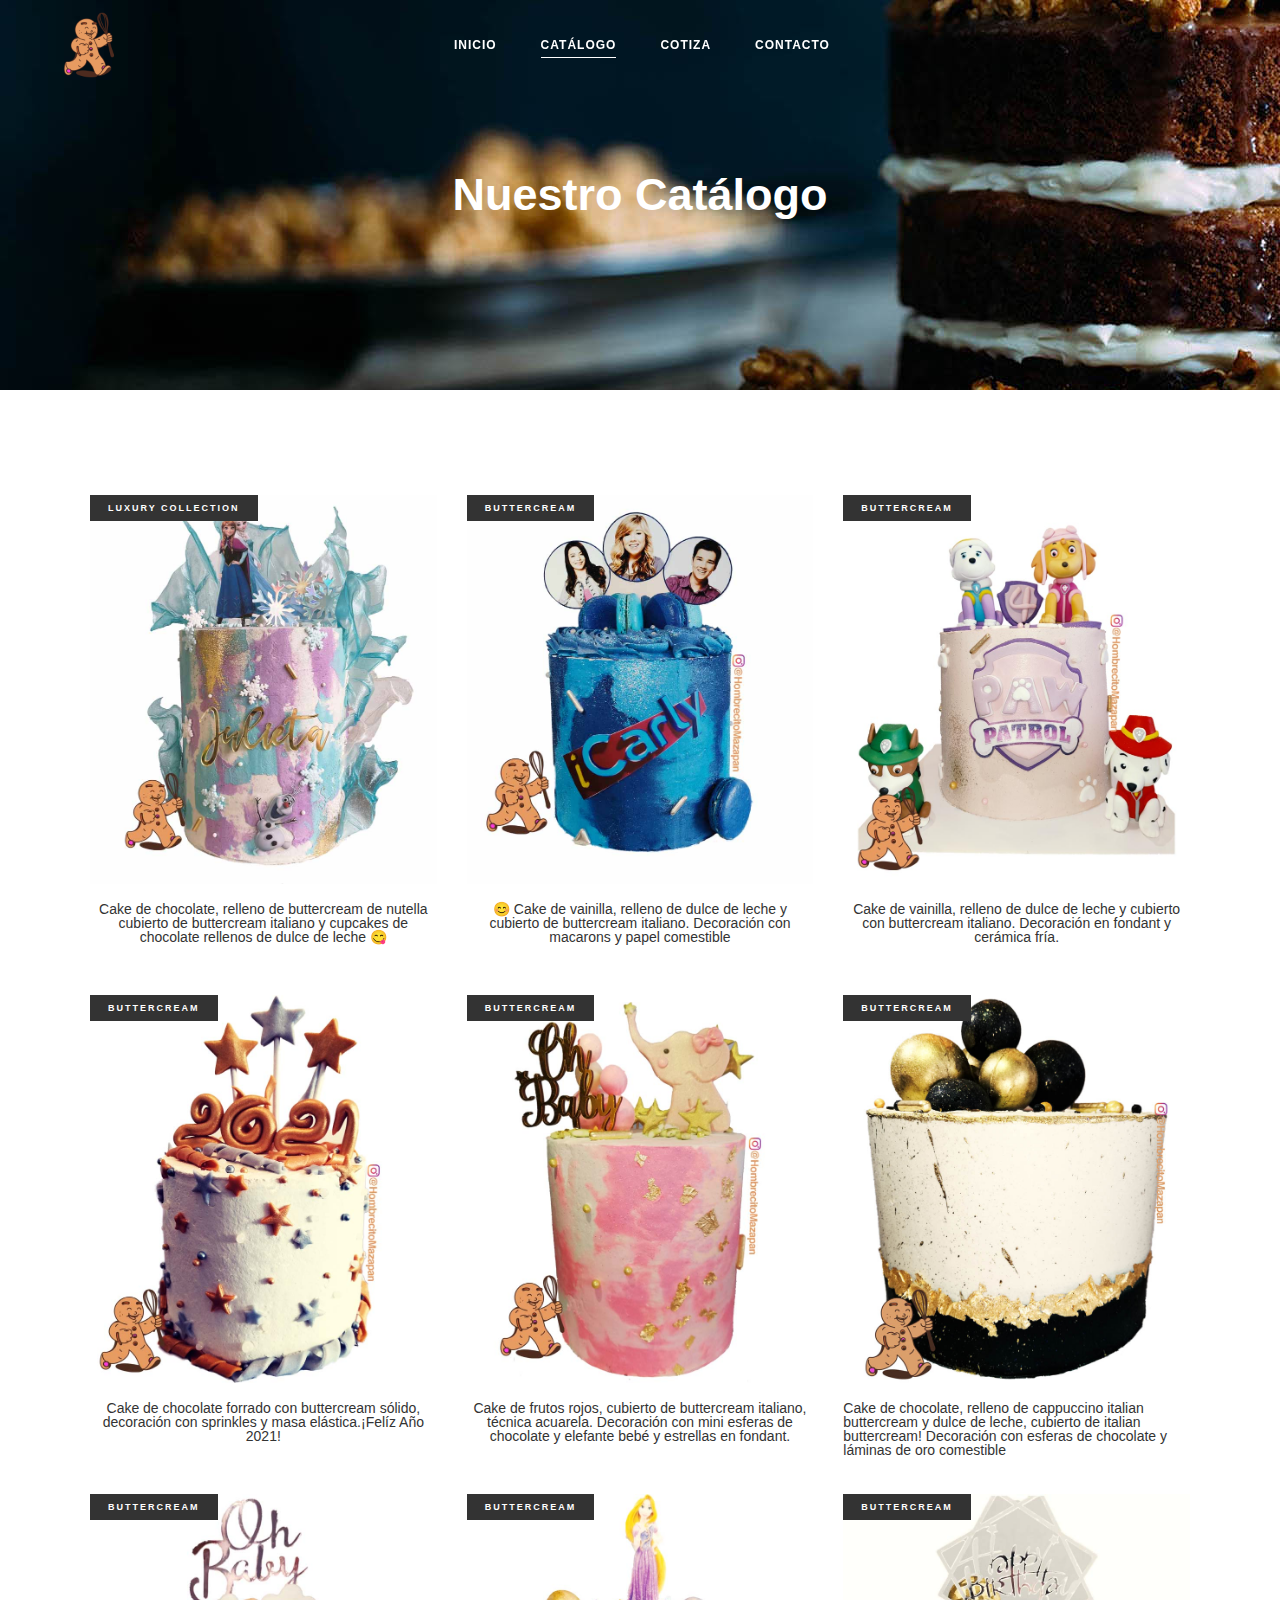
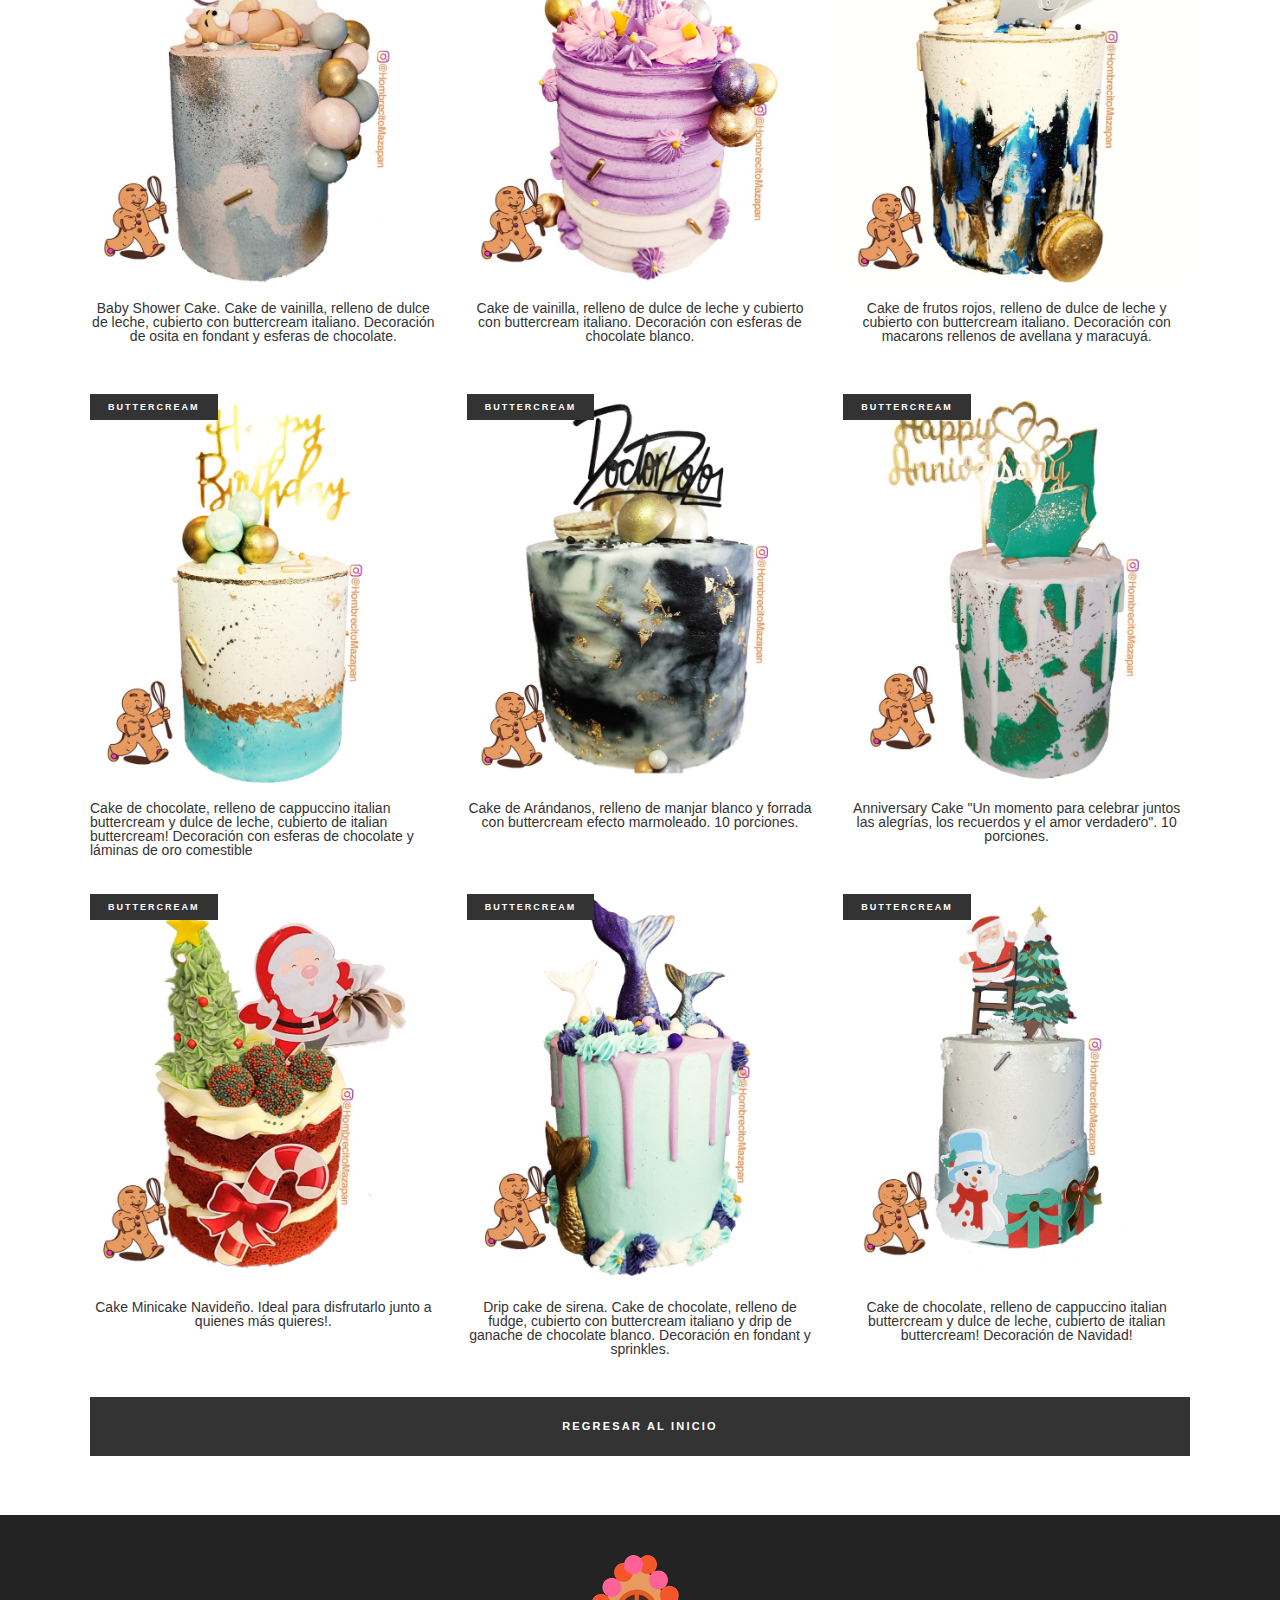
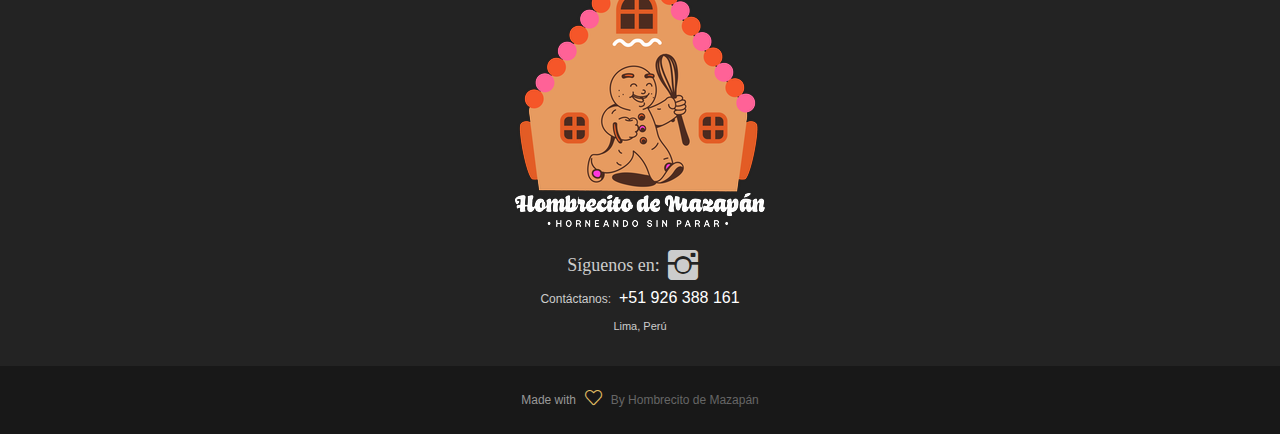
<file: public/pages/catalog4.html>
<!DOCTYPE html>
<html lang="en-US">
<head>
	<meta charset="UTF-8" />
	<meta name="viewport" content="width=device-width,initial-scale=1,user-scalable=yes">
	<title>Hombrecito de Mazapán - Catálogo</title>
	<style type="text/css" data-type="vc_shortcodes-custom-css">		.vc_custom_1488453063299{padding-bottom: 60px !important;}
	</style>
	<link rel="stylesheet" href="../wp-content/cache/minify/7de6a.css" media="all" />
	<link rel="stylesheet" href="../wp-content/cache/minify/c138f.css" media="all" />
	<link rel="stylesheet" href="../wp-content/cache/minify/530eb.css" media="all" />
	<style id='baker_edge_modules-inline-css' type='text/css'>
		.page-id-7405 .edgtf-page-header .edgtf-menu-area { background-color: rgba(255, 255, 255, 0);}

		.page-id-7405 .edgtf-content .edgtf-content-inner > .edgtf-container > .edgtf-container-inner, .page-id-7405 .edgtf-content .edgtf-content-inner > .edgtf-full-width > .edgtf-full-width-inner { padding-top: 105px;}

		.edgtf-smooth-transition-loader { background-color: #ffffff;}


		.edgtf-drop-down .second .inner ul.right li a .item_outer:before{

			display:none;

		}

		.edgtf-vertical-align-containers .edgtf-position-center:before, .edgtf-vertical-align-containers .edgtf-position-left:before, .edgtf-vertical-align-containers .edgtf-position-right:before {

			margin-right: 0px;

		}
	</style>
	<link rel="stylesheet" href="../wp-content/cache/minify/0655f.css" media="all" />

	<link rel="stylesheet" href="../wp-content/cache/minify/e7b8b.css" media="all" />
	<script src="../wp-content/cache/minify/eff97.js"></script>
	<script src="../wp-content/cache/minify/f1253.js"></script>
	<meta property="og:type" content="backery" />
	<meta property="og:title" content="Hombrecito de Mazap&aacute;n" />
	<meta property="og:description" content="Hombrecito de Mazap&aacute;n cake's de alta pastelería" />
	<meta property="og:image" content="../wp-content/uploads/hm/hm-logo.png" />
	<link rel="icon" href="../wp-content/uploads/hm/favicon.ico" sizes="32x32" />
	<link rel="icon" href="../wp-content/uploads/hm/favicon.ico" sizes="192x192" />
	<link rel="apple-touch-icon-precomposed" href="../wp-content/uploads/hm/favicon.ico" />
	<style type="text/css" id="wp-custom-css">		nav.edgtf-mobile-nav li {
		-webkit-transform: translateZ(0);
	}

	article.format-audio .mejs-time-hovered,
	article.format-audio .mejs-time-handle,
	article.format-audio .mejs-time-float-corner,
	article.format-audio .mejs-time-buffering {
		display: none !important;
	}

	article.format-audio .mejs-time-total {
		margin: 16px 0px !important;
	}

	article.format-audio .mejs-horizontal-volume-total {
		top: 16px !important;
	}

	article.format-audio .mejs-horizontal-volume-current {
		top: 0 !important;
	}
	</style>
	<noscript>
		<style>			.wpb_animate_when_almost_visible { opacity: 1; }
		</style>
	</noscript>
</head>
<body class="page-template page-template-full-width page-template-full-width-php page page-id-7405 page-child parent-pageid-7398 edgt-core-1.0 baker-ver-1.0 edgtf-smooth-page-transitions edgtf-smooth-page-transitions-preloader edgtf-grid-1300 edgtf-playfair-font edgtf-light-header edgtf-sticky-header-on-scroll-down-up edgtf-dropdown-animate-height edgtf-header-standard edgtf-menu-area-shadow-disable edgtf-menu-area-in-grid-shadow-disable edgtf-menu-area-border-disable edgtf-menu-area-in-grid-border-disable edgtf-logo-area-border-disable edgtf-logo-area-in-grid-border-disable edgtf-side-menu-slide-from-right edgtf-woocommerce-columns-3 edgtf-woo-normal-space edgtf-woo-pl-info-below-image edgtf-default-mobile-header edgtf-sticky-up-mobile-header edgtf-fullscreen-search edgtf-search-fade wpb-js-composer js-comp-ver-6.0.5 vc_responsive" itemscope>
<div class="edgtf-smooth-transition-loader edgtf-mimic-ajax">
	<div class="edgtf-st-loader">
		<div class="edgtf-st-loader1">
			<div class="cube">
			</div>
		</div>
	</div>
</div>
<div class="edgtf-wrapper">
	<div class="edgtf-wrapper-inner">
		<header class="edgtf-page-header">
			<div class="edgtf-menu-area edgtf-menu-center">
				<div class="edgtf-vertical-align-containers">
					<div class="edgtf-position-left">
						<div class="edgtf-position-left-inner">
							<div class="edgtf-logo-wrapper">
								<a itemprop="url" href="../index.html" style="height: 110px;"> <img itemprop="image" class="edgtf-normal-logo" src="../wp-content/uploads/hm/hm-logo.png" width="204" height="120" alt="logo" /> <img itemprop="image" class="edgtf-dark-logo" src="../wp-content/uploads/hm/hm-logo.png" width="204" height="120" alt="dark logo" /> <img itemprop="image" class="edgtf-light-logo" src="../wp-content/uploads/hm/hm-logo.png" width="204" height="120" alt="light logo" /> </a>
							</div>
						</div>
					</div>
					<div class="edgtf-position-center">
						<div class="edgtf-position-center-inner">
							<nav class="edgtf-main-menu edgtf-drop-down edgtf-default-nav">
								<ul id="menu-main-menu-main-navigation-mobile-navigation" class="clearfix">
									<li id="nav-menu-item-6653" class="menu-item menu-item-type-custom menu-item-object-custom menu-item-has-children  has_sub narrow"><a href="../index.html" class=""><span class="item_outer"><span class="item_text">Inicio</span></i></span></a> </li>
									<li id="nav-menu-item-6650" class="menu-item menu-item-type-custom menu-item-object-custom current-menu-ancestor current-menu-parent menu-item-has-children edgtf-active-item has_sub narrow"> <a href="catalog.html" class=" current "> <span class="item_outer"> <span class="item_text">Catálogo</span> </span> </a> </li>
									<li id="nav-menu-item-6654" class="menu-item menu-item-type-custom menu-item-object-custom menu-item-has-children  has_sub narrow"><a href="../index.html#cotiza" class=""><span class="item_outer"><span class="item_text">Cotiza</span></span></a> </li>
									<li id="nav-menu-item-6655" class="menu-item menu-item-type-custom menu-item-object-custom menu-item-has-children  has_sub narrow"><a href="../index.html#contacto" class=""><span class="item_outer"><span class="item_text">Contacto</span></span></a> </li>
								</ul>
							</nav>
						</div>
					</div>
				</div>
			</div>
			<div class="edgtf-sticky-header">
				<div class="edgtf-sticky-holder">
					<div class=" edgtf-vertical-align-containers">
						<div class="edgtf-position-left">
							<div class="edgtf-position-left-inner">
								<div class="edgtf-logo-wrapper">
									<a itemprop="url" href="../index.html" style="height: 110px;"> <img itemprop="image" class="edgtf-normal-logo" src="../wp-content/uploads/hm/hm-logo.png" width="170" height="100" alt="logo" /> <img itemprop="image" class="edgtf-dark-logo" src="../wp-content/uploads/hm/hm-logo.png" width="204" height="120" alt="dark logo" /> <img itemprop="image" class="edgtf-light-logo" src="../wp-content/uploads/hm/hm-logo.png" width="204" height="120" alt="light logo" /> </a>
								</div>
							</div>
						</div>
						<div class="edgtf-position-right">
							<div class="edgtf-position-right-inner">
								<nav class="edgtf-main-menu edgtf-drop-down edgtf-sticky-nav">
									<ul id="menu-main-menu-main-navigation-mobile-navigation-1" class="clearfix">
										<li id="sticky-nav-menu-item-6653" class="menu-item menu-item-type-custom menu-item-object-custom menu-item-has-children  has_sub narrow"><a href="../index.html" class=""><span class="item_outer"><span class="item_text">Inicio</span><span class="plus"></span></i></span></a> </li>
										<li id="sticky-nav-menu-item-6650" class="menu-item menu-item-type-custom menu-item-object-custom current-menu-ancestor current-menu-parent menu-item-has-children edgtf-active-item has_sub narrow"><a href="catalog.html" class=" current "><span class="item_outer"><span class="item_text">Catálogo</span><span class="plus"></span></span></a>
										<li id="sticky-nav-menu-item-6654" class="menu-item menu-item-type-custom menu-item-object-custom menu-item-has-children  has_sub narrow"><a href="../index.html#cotiza" class=""><span class="item_outer"><span class="item_text">Cotiza</span><span class="plus"></span></span></a> </li>
										<li id="sticky-nav-menu-item-6655" class="menu-item menu-item-type-custom menu-item-object-custom menu-item-has-children  has_sub narrow"><a href="../index.html#contacto" class=""><span class="item_outer"><span class="item_text">Contacto</span><span class="plus"></span></span></a> </li>
									</ul>
								</nav>
							</div>
						</div>
					</div>
				</div>
			</div>
		</header>
		<header class="edgtf-mobile-header">
			<div class="edgtf-mobile-header-inner">
				<div class="edgtf-mobile-header-holder">
					<div class="edgtf-grid">
						<div class="edgtf-vertical-align-containers">
							<div class="edgtf-vertical-align-containers">
								<div class="edgtf-mobile-menu-opener">
									<a href="javascript:void(0)"> <span class="edgtf-mobile-menu-icon"> <i class="fa fa-bars" aria-hidden="true"></i> </span> </a>
								</div>
								<div class="edgtf-position-center">
									<div class="edgtf-position-center-inner">
										<div class="edgtf-mobile-logo-wrapper">
											<a itemprop="url" href="../index.html" style="height: 100px"> <img itemprop="image" src="../wp-content/uploads/hm/hm-logo.png" width="204" height="120" alt="Mobile Logo" /> </a>
										</div>
									</div>
								</div>
								<div class="edgtf-position-right">
									<div class="edgtf-position-right-inner">
									</div>
								</div>
							</div>
						</div>
					</div>
				</div>
				<nav class="edgtf-mobile-nav">
					<div class="edgtf-grid">
						<ul id="menu-mobile-menu" class="">
							<li id="mobile-menu-item-9309" class="menu-item menu-item-type-custom menu-item-object-custom menu-item-has-children  has_sub"><a href="../index.html" class=" edgtf-mobile-no-link"><span>Inicio</span></a><span class="mobile_arrow"></span> </li>
							<li id="mobile-menu-item-9307" class="menu-item menu-item-type-custom menu-item-object-custom current-menu-ancestor current-menu-parent menu-item-has-children edgtf-active-item has_sub"><a href="catalog.html" class=" current  edgtf-mobile-no-link"><span>Catálogo</span></a> </li>
							<li id="mobile-menu-item-9319" class="menu-item menu-item-type-custom menu-item-object-custom menu-item-has-children  has_sub"><a href="../index.html#cotiza" class=" edgtf-mobile-no-link"><span>Cotiza</span></a><span class="mobile_arrow"></span> </li>
							<li id="mobile-menu-item-9340" class="menu-item menu-item-type-custom menu-item-object-custom menu-item-has-children  has_sub"><a href="../index.html#contacto" class=" edgtf-mobile-no-link"><span>Contacto</span></a><span class="mobile_arrow"></span> </li>
						</ul>
					</div>
				</nav>
			</div>
		</header>
		<div class="edgtf-content" style="margin-top: -90px">
			<div class="edgtf-content-inner">
				<div class="edgtf-title edgtf-standard-type edgtf-content-center-alignment edgtf-preload-background edgtf-has-background edgtf-title-image-not-responsive" style="height:390px;background-image:url(../wp-content/uploads/hm/hm-bgcake2.jpg);" data-height="390" data-background-width="&quot;1920&quot;">
					<div class="edgtf-title-image">
						<img itemprop="image" src="../wp-content/uploads/hm/hm-bgcake2.jpg" alt="Title Image" />
					</div>
					<div class="edgtf-title-holder">
						<div class="edgtf-container clearfix">
							<div class="edgtf-container-inner">
								<div class="edgtf-title-subtitle-holder" style="">
									<div class="edgtf-title-subtitle-holder-inner">
										<h1 class="edgtf-page-title entry-title" style="color:#ffffff;;text-transform:capitalize;">
											<span>Nuestro Catálogo</span>
										</h1>
									</div>
								</div>
							</div>
						</div>
					</div>
				</div>
				<div class="edgtf-full-width">
					<div class="edgtf-full-width-inner">
						<div class="edgtf-grid-row">
							<div class="edgtf-page-content-holder edgtf-grid-col-12">
								<div class="edgtf-row-grid-section">
									<div class="vc_row wpb_row vc_row-fluid vc_custom_1488793688405">
										<div class="wpb_column vc_column_container vc_col-sm-12">
											<div class="vc_column-inner">
												<div class="wpb_wrapper">
													<div class="edgtf-pl-holder edgtf-standard-layout edgtf-normal-space edgtf-three-columns edgtf-info-below-image ">
														<div class="edgtf-pl-outer">
															<!--INICIO DE CATALOGO-->
															<div class="edgtf-pli edgtf-woo-image-normal-width">
																<div class="edgtf-pli-inner">
																	<div class="edgtf-pli-image">
																		<span class="edgtf-pli-onsale">LUXURY COLLECTION</span>
																		<img width="800" height="897" src="../wp-content/uploads/cakes/hm-lx-cr-FrozenJuli.jpg" class="attachment-full size-full wp-post-image"/>
																	</div>
																</div>
																<div class="edgtf-pli-text-wrapper">
																	<div class="edgtf-pli-price">
																		<span>Cake de chocolate, relleno de buttercream de nutella cubierto de buttercream italiano y cupcakes de chocolate rellenos de dulce de leche 😋</span>
																	</div>
																</div>
															</div>
															<div class="edgtf-pli edgtf-woo-image-normal-width">
																<div class="edgtf-pli-inner">
																	<div class="edgtf-pli-image">
																		<span class="edgtf-pli-onsale">BUTTERCREAM</span>
																		<img width="800" height="897" src="../wp-content/uploads/cakes/hm-bt-icarly.jpg" class="attachment-full size-full wp-post-image"/>
																	</div>
																</div>
																<div class="edgtf-pli-text-wrapper">
																	<div class="edgtf-pli-price">
																		<span>😊 Cake de vainilla, relleno de dulce de leche y cubierto de buttercream italiano. Decoración con macarons y papel comestible</span>
																	</div>
																</div>
															</div>
															<div class="edgtf-pli edgtf-woo-image-normal-width">
																<div class="edgtf-pli-inner">
																	<div class="edgtf-pli-image">
																		<span class="edgtf-pli-onsale">BUTTERCREAM</span>
																		<img width="800" height="897" src="../wp-content/uploads/cakes/hm-bt-pawPatrol.jpg" class="attachment-full size-full wp-post-image"/>
																	</div>
																</div>
																<div class="edgtf-pli-text-wrapper">
																	<div class="edgtf-pli-price">
																		<span>Cake de vainilla, relleno de dulce de leche y cubierto con buttercream italiano. Decoración en fondant y cerámica fría.</span>
																	</div>
																</div>
															</div>
															<div class="edgtf-pli edgtf-woo-image-normal-width">
																<div class="edgtf-pli-inner">
																	<div class="edgtf-pli-image">
																		<span class="edgtf-pli-onsale">BUTTERCREAM</span>
																		<img width="800" height="897" src="../wp-content/uploads/cakes/hm-bt-anuevo2021.jpg" class="attachment-full size-full wp-post-image"/>
																	</div>
																</div>
																<div class="edgtf-pli-text-wrapper">
																	<div class="edgtf-pli-price">
																		<span>Cake de chocolate forrado con buttercream sólido, decoración con sprinkles y masa elástica.¡Felíz Año 2021!</span>
																	</div>
																</div>
															</div>
															<div class="edgtf-pli edgtf-woo-image-normal-width">
																<div class="edgtf-pli-inner">
																	<div class="edgtf-pli-image">
																		<span class="edgtf-pli-onsale">BUTTERCREAM</span>
																		<img width="800" height="897" src="../wp-content/uploads/cakes/hm-fd-ohbaby.jpg" class="attachment-full size-full wp-post-image"/>
																	</div>
																</div>
																<div class="edgtf-pli-text-wrapper">
																	<div class="edgtf-pli-price">
																		<span>Cake de frutos rojos, cubierto de buttercream italiano, técnica acuarela. Decoración con mini esferas de chocolate y elefante bebé y estrellas en fondant.</span>
																	</div>
																</div>
															</div>
															<div class="edgtf-pli edgtf-woo-image-normal-width">
																<div class="edgtf-pli-inner">
																	<div class="edgtf-pli-image">
																		<span class="edgtf-pli-onsale">BUTTERCREAM</span>
																		<img width="800" height="897" src="../wp-content/uploads/cakes/hm-bt-negra.jpg" class="attachment-full size-full wp-post-image"/>
																	</div>
																</div>
																<div class="edgtf-pli-price">
																	<span class="woocommerce-Price-amount amount">Cake de chocolate, relleno de cappuccino italian buttercream y dulce de leche, cubierto de italian buttercream! Decoración con esferas de chocolate y láminas de oro comestible</span>
																</div>
															</div>
															<div class="edgtf-pli edgtf-woo-image-normal-width">
																<div class="edgtf-pli-inner">
																	<div class="edgtf-pli-image">
																		<span class="edgtf-pli-onsale">BUTTERCREAM</span>
																		<img width="800" height="897" src="../wp-content/uploads/cakes/hm-bt-ohbaby.jpg" class="attachment-full size-full wp-post-image"/>
																	</div>
																</div>
																<div class="edgtf-pli-text-wrapper">
																	<div class="edgtf-pli-price">
																		<span>Baby Shower Cake. Cake de vainilla, relleno de dulce de leche, cubierto con buttercream italiano. Decoración de osita en fondant y esferas de chocolate.</span>
																	</div>
																</div>
															</div>
															<div class="edgtf-pli edgtf-woo-image-normal-width">
																<div class="edgtf-pli-inner">
																	<div class="edgtf-pli-image">
																		<span class="edgtf-pli-onsale">BUTTERCREAM</span>
																		<img width="800" height="897" src="../wp-content/uploads/cakes/hm-bt-rapunzel.jpg" class="attachment-full size-full wp-post-image"/>
																	</div>
																</div>
																<div class="edgtf-pli-text-wrapper">
																	<div class="edgtf-pli-price">
																		<span>Cake de vainilla, relleno de dulce de leche y cubierto con buttercream italiano. Decoración con esferas de chocolate blanco.</span>
																	</div>
																</div>
															</div>
															<div class="edgtf-pli edgtf-woo-image-normal-width">
																<div class="edgtf-pli-inner">
																	<div class="edgtf-pli-image">
																		<span class="edgtf-pli-onsale">BUTTERCREAM</span>
																		<img width="800" height="897" src="../wp-content/uploads/cakes/hm-bt-cumpleanos.jpg" class="attachment-full size-full wp-post-image"/>
																	</div>
																</div>
																<div class="edgtf-pli-text-wrapper">
																	<div class="edgtf-pli-price">
																		<span>Cake de frutos rojos, relleno de dulce de leche y cubierto con buttercream italiano. Decoración con macarons rellenos de avellana y maracuyá.</span>
																	</div>
																</div>
															</div>
															<div class="edgtf-pli edgtf-woo-image-normal-width">
																<div class="edgtf-pli-inner">
																	<div class="edgtf-pli-image">
																		<span class="edgtf-pli-onsale">BUTTERCREAM</span>
																		<img width="800" height="897" src="../wp-content/uploads/cakes/hm-bt-hb3.jpg" class="attachment-full size-full wp-post-image"/>
																	</div>
																</div>
																<div class="edgtf-pli-price">
																	<span class="woocommerce-Price-amount amount">Cake de chocolate, relleno de cappuccino italian buttercream y dulce de leche, cubierto de italian buttercream! Decoración con esferas de chocolate y láminas de oro comestible</span>
																</div>
															</div>
															<div class="edgtf-pli edgtf-woo-image-normal-width">
																<div class="edgtf-pli-inner">
																	<div class="edgtf-pli-image">
																		<span class="edgtf-pli-onsale">BUTTERCREAM</span>
																		<img width="800" height="897" src="../wp-content/uploads/cakes/hm-bt-polo.jpg" class="attachment-full size-full wp-post-image"/>
																	</div>
																</div>
																<div class="edgtf-pli-text-wrapper">
																	<div class="edgtf-pli-price">
																		<span>Cake de Arándanos, relleno de manjar blanco y forrada con buttercream efecto marmoleado. 10 porciones.</span>
																	</div>
																</div>
															</div>
															<div class="edgtf-pli edgtf-woo-image-normal-width">
																<div class="edgtf-pli-inner">
																	<div class="edgtf-pli-image">
																		<span class="edgtf-pli-onsale">BUTTERCREAM</span>
																		<img width="800" height="897" src="../wp-content/uploads/cakes/hm-bt-aniversario.jpg" class="attachment-full size-full wp-post-image"/>
																	</div>
																</div>
																<div class="edgtf-pli-text-wrapper">
																	<div class="edgtf-pli-price">
																		<span>Anniversary Cake "Un momento para celebrar juntos las alegrías, los recuerdos y el amor verdadero". 10 porciones.</span>
																	</div>
																</div>
															</div>
															<div class="edgtf-pli edgtf-woo-image-normal-width">
																<div class="edgtf-pli-inner">
																	<div class="edgtf-pli-image">
																		<span class="edgtf-pli-onsale">BUTTERCREAM</span>
																		<img width="800" height="897" src="../wp-content/uploads/cakes/hm-bt-navidad.jpg" class="attachment-full size-full wp-post-image"/>
																	</div>
																</div>
																<div class="edgtf-pli-text-wrapper">
																	<div class="edgtf-pli-price">
																		<span>Cake Minicake Navideño. Ideal para disfrutarlo junto a quienes más quieres!.</span>
																	</div>
																</div>
															</div>
															<div class="edgtf-pli edgtf-woo-image-normal-width">
																<div class="edgtf-pli-inner">
																	<div class="edgtf-pli-image">
																		<span class="edgtf-pli-onsale">BUTTERCREAM</span>
																		<img width="800" height="897" src="../wp-content/uploads/cakes/hm-bt-sirena.jpg" class="attachment-full size-full wp-post-image"/>
																	</div>
																</div>
																<div class="edgtf-pli-text-wrapper">
																	<div class="edgtf-pli-price">
																		<span>Drip cake de sirena. Cake de chocolate, relleno de fudge, cubierto con buttercream italiano y drip de ganache de chocolate blanco. Decoración en fondant y sprinkles.</span>
																	</div>
																</div>
															</div>
															<div class="edgtf-pli edgtf-woo-image-normal-width">
																<div class="edgtf-pli-inner">
																	<div class="edgtf-pli-image">
																		<span class="edgtf-pli-onsale">BUTTERCREAM</span>
																		<img width="800" height="897" src="../wp-content/uploads/cakes/hm-bt-navidad21.jpg" class="attachment-full size-full wp-post-image"/>
																	</div>
																</div>
																<div class="edgtf-pli-text-wrapper">
																	<div class="edgtf-pli-price">
																		<span>Cake de chocolate, relleno de cappuccino italian buttercream y dulce de leche, cubierto de italian buttercream! Decoración de Navidad!</span>
																	</div>
																</div>
															</div>

															<!--FIN DE CATALOGO-->
														</div>
													</div>
													<div class="vc_empty_space" style="height: 20px">
														<span class="vc_empty_space_inner"></span>
													</div>
													<a itemprop="url" href="../index.html" target="_self" class="edgtf-btn edgtf-btn-huge edgtf-btn-solid"> <span class="edgtf-btn-text">Regresar al Inicio</span> </a>
													<div class="vc_empty_space" style="height: 59px">
														<span class="vc_empty_space_inner"></span>
													</div>
												</div>
											</div>
										</div>
									</div>
								</div>
							</div>
						</div>
					</div>
				</div>
			</div>
		</div>
	</div>

	<footer class="edgtf-page-footer">
		<div id="contacto"></div>
		<div class="edgtf-footer-top-holder">
			<div class="vc_row wpb_row vc_row-fluid vc_custom_1489761165167 edgtf-content-aligment-center">
				<div class="wpb_column vc_column_container vc_col-sm-12">
					<div class="vc_column-inner">
						<div class="wpb_wrapper">
							<div class="vc_empty_space" style="height: 40px">
								<span class="vc_empty_space_inner"></span>
							</div>
							<div class="edgtf-section-title-holder" style="text-align: center">
								<div class="textwidget">
									<a href="#"> <img src="../wp-content/uploads/hm/hm-logoSloganWhite.png" width="250" /> </a>
								</div>
							</div>
							<div class="vc_empty_space" style="height: 10px">
								<span class="vc_empty_space_inner"></span>
							</div>
							<div class="widget edgtf-raw-html-widget edgtf-grid-auto-width">
								<span style="font-size: 18px;font-family: open sans;margin: 0 4px 0 0">Síguenos en:</span>
							</div>
							<a class="edgtf-social-icon-widget-holder edgtf-icon-has-hover" data-hover-color="#e1be64" style="color: #cccccc;;font-size: 40px;margin: 0 15px 0 0;" href="https://www.instagram.com/hombrecitomazapan" target="_blank"> <span class="edgtf-social-icon-widget ion-social-instagram"></span> </a>
							<div id="text-3" class="widget edgtf-footer-column-4 widget_text">
								<div class="textwidget">
									<span style="font-size: 12px; margin: 0 4px 0 0;">Contáctanos:</span> <span style="font-size: 16px; line-height: 22px; margin: 0 0px 0 0; color: #e1be64;"><a href="https://wa.me/51926388161?text=Hola!%20Quiero%20información%20de%20un%20cake%20Hombrecito%20de%20Mazapan">+51 926 388 161</a></span>
									<br>
									<span style="font-size: 11px;">Lima, Perú</span>
								</div>
							</div>
							<div class="vc_empty_space" style="height: 12px">
								<span class="vc_empty_space_inner"></span>
							</div>
						</div>
					</div>
				</div>
			</div>
		</div>
		<div class="edgtf-footer-bottom-holder">
			<div class="edgtf-footer-bottom-inner edgtf-full-width">
				<div class="edgtf-grid-row ">
					<div class="edgtf-grid-col-12">
						<div id="text-8" class="widget edgtf-footer-bottom-column-1 widget_text">
							<div class="textwidget">
								<span style="color: #999999; font-size: 12px; line-height: 30px; font-weight: 300;">Made with</span>
							</div>
						</div>
						<p class="edgtf-icon-widget-holder" style="color: #e1be64;font-size: 17px;margin: 0 5px 0 5px"> <span class="edgtf-icon-widget     icon-heart"></span> </p>
						<div id="text-7" class="widget edgtf-footer-bottom-column-1 widget_text">
							<div class="textwidget">
								<p><span style="color: #666666; font-size: 12px; line-height: 30px; font-weight: 300;">By Hombrecito de Mazapán </span></p>
							</div>
						</div>
					</div>
				</div>
			</div>
		</div>
	</footer>
</div>
</div>
<div class="rbt-toolbar" data-theme="Baker" data-featured="" data-button-position="65%" data-button-horizontal="right" data-button-alt="no">
</div>

<script src="../wp-content/cache/minify/0fef6.js">
</script>
<script src="../wp-content/cache/minify/6d18f.js">
</script>
<script type='text/javascript'>
	/* <![CDATA[ */
	var woocommerce_params = {"ajax_url":"\/wp-admin\/admin-ajax.php","wc_ajax_url":"\/portfolio-standard\/three-columns\/?wc-ajax=%%endpoint%%"};
	/* ]]> */
</script>
<script src="../wp-content/cache/minify/3c2c7.js">
</script>
<script type='text/javascript'>
	/* <![CDATA[ */
	var wc_cart_fragments_params = {"ajax_url":"\/wp-admin\/admin-ajax.php","wc_ajax_url":"\/portfolio-standard\/three-columns\/?wc-ajax=%%endpoint%%","fragment_name":"wc_fragments"};
	/* ]]> */
</script>
<script src="../wp-content/cache/minify/fdb97.js">
</script>

<script src="../wp-content/cache/minify/864c2.js">
</script>
<script type='text/javascript'>
	/* <![CDATA[ */
	var _wpmejsSettings = {"pluginPath":"\/wp-includes\/js\/mediaelement\/","classPrefix":"mejs-","stretching":"responsive"};
	/* ]]> */
</script>
<script src="../wp-content/cache/minify/3c025.js">
</script>

<script src="../wp-content/cache/minify/dabfb.js">
</script>
<script src="../wp-content/cache/minify/a8cb8.js">
</script>
</body>
</html>
</file>
<file: wp-content/cache/minify/7de6a.css>
.wp-block-audio figcaption{margin-top:.5em;margin-bottom:1em}.wp-block-audio audio{width:100%;min-width:300px}.wp-block-button{color:#fff}.wp-block-button.aligncenter{text-align:center}.wp-block-button.alignright{text-align:right}.wp-block-button__link{background-color:#32373c;border:none;border-radius:28px;box-shadow:none;color:inherit;cursor:pointer;display:inline-block;font-size:18px;margin:0;padding:12px 24px;text-align:center;text-decoration:none;overflow-wrap:break-word}.wp-block-button__link:active,.wp-block-button__link:focus,.wp-block-button__link:hover,.wp-block-button__link:visited{color:inherit}.is-style-squared .wp-block-button__link{border-radius:0}.no-border-radius.wp-block-button__link{border-radius:0!important}.is-style-outline{color:#32373c}.is-style-outline .wp-block-button__link{background-color:transparent;border:2px solid}.wp-block-calendar{text-align:center}.wp-block-calendar tbody td,.wp-block-calendar th{padding:4px;border:1px solid #e2e4e7}.wp-block-calendar tfoot td{border:none}.wp-block-calendar table{width:100%;border-collapse:collapse;font-family:-apple-system,BlinkMacSystemFont,Segoe UI,Roboto,Oxygen-Sans,Ubuntu,Cantarell,Helvetica Neue,sans-serif}.wp-block-calendar table th{font-weight:400;background:#edeff0}.wp-block-calendar a{text-decoration:underline}.wp-block-calendar tfoot a{color:#00739c}.wp-block-calendar table caption,.wp-block-calendar table tbody{color:#40464d}.wp-block-categories.alignleft{margin-right:2em}.wp-block-categories.alignright{margin-left:2em}.wp-block-columns{display:flex;margin-bottom:28px;flex-wrap:wrap}@media(min-width:782px){.wp-block-columns{flex-wrap:nowrap}}.wp-block-column{flex-grow:1;min-width:0;word-break:break-word;overflow-wrap:break-word}@media(max-width:599px){.wp-block-column{flex-basis:100%!important}}@media(min-width:600px){.wp-block-column{flex-basis:calc(50% - 16px);flex-grow:0}.wp-block-column:nth-child(2n){margin-left:32px}}@media(min-width:782px){.wp-block-column:not(:first-child){margin-left:32px}}.wp-block-columns.are-vertically-aligned-top{align-items:flex-start}.wp-block-columns.are-vertically-aligned-center{align-items:center}.wp-block-columns.are-vertically-aligned-bottom{align-items:flex-end}.wp-block-column.is-vertically-aligned-top{align-self:flex-start}.wp-block-column.is-vertically-aligned-center{-ms-grid-row-align:center;align-self:center}.wp-block-column.is-vertically-aligned-bottom{align-self:flex-end}.wp-block-cover,.wp-block-cover-image{position:relative;background-color:#000;background-size:cover;background-position:50%;min-height:430px;height:100%;width:100%;display:flex;justify-content:center;align-items:center;overflow:hidden}.wp-block-cover-image.has-parallax,.wp-block-cover.has-parallax{background-attachment:fixed}@supports(-webkit-overflow-scrolling:touch){.wp-block-cover-image.has-parallax,.wp-block-cover.has-parallax{background-attachment:scroll}}@media(prefers-reduced-motion:reduce){.wp-block-cover-image.has-parallax,.wp-block-cover.has-parallax{background-attachment:scroll}}.wp-block-cover-image.has-background-dim:before,.wp-block-cover.has-background-dim:before{content:"";position:absolute;top:0;left:0;bottom:0;right:0;background-color:inherit;opacity:.5;z-index:1}.wp-block-cover-image.has-background-dim.has-background-dim-10:before,.wp-block-cover.has-background-dim.has-background-dim-10:before{opacity:.1}.wp-block-cover-image.has-background-dim.has-background-dim-20:before,.wp-block-cover.has-background-dim.has-background-dim-20:before{opacity:.2}.wp-block-cover-image.has-background-dim.has-background-dim-30:before,.wp-block-cover.has-background-dim.has-background-dim-30:before{opacity:.3}.wp-block-cover-image.has-background-dim.has-background-dim-40:before,.wp-block-cover.has-background-dim.has-background-dim-40:before{opacity:.4}.wp-block-cover-image.has-background-dim.has-background-dim-50:before,.wp-block-cover.has-background-dim.has-background-dim-50:before{opacity:.5}.wp-block-cover-image.has-background-dim.has-background-dim-60:before,.wp-block-cover.has-background-dim.has-background-dim-60:before{opacity:.6}.wp-block-cover-image.has-background-dim.has-background-dim-70:before,.wp-block-cover.has-background-dim.has-background-dim-70:before{opacity:.7}.wp-block-cover-image.has-background-dim.has-background-dim-80:before,.wp-block-cover.has-background-dim.has-background-dim-80:before{opacity:.8}.wp-block-cover-image.has-background-dim.has-background-dim-90:before,.wp-block-cover.has-background-dim.has-background-dim-90:before{opacity:.9}.wp-block-cover-image.has-background-dim.has-background-dim-100:before,.wp-block-cover.has-background-dim.has-background-dim-100:before{opacity:1}.wp-block-cover-image.alignleft,.wp-block-cover-image.alignright,.wp-block-cover.alignleft,.wp-block-cover.alignright{max-width:305px;width:100%}.wp-block-cover-image:after,.wp-block-cover:after{display:block;content:"";font-size:0;min-height:inherit}@supports((position:-webkit-sticky) or (position:sticky)){.wp-block-cover-image:after,.wp-block-cover:after{content:none}}.wp-block-cover-image.aligncenter,.wp-block-cover-image.alignleft,.wp-block-cover-image.alignright,.wp-block-cover.aligncenter,.wp-block-cover.alignleft,.wp-block-cover.alignright{display:flex}.wp-block-cover-image .wp-block-cover__inner-container,.wp-block-cover .wp-block-cover__inner-container{width:calc(100% - 70px);z-index:1;color:#f8f9f9}.wp-block-cover-image .wp-block-subhead:not(.has-text-color),.wp-block-cover-image h1:not(.has-text-color),.wp-block-cover-image h2:not(.has-text-color),.wp-block-cover-image h3:not(.has-text-color),.wp-block-cover-image h4:not(.has-text-color),.wp-block-cover-image h5:not(.has-text-color),.wp-block-cover-image h6:not(.has-text-color),.wp-block-cover-image p:not(.has-text-color),.wp-block-cover .wp-block-subhead:not(.has-text-color),.wp-block-cover h1:not(.has-text-color),.wp-block-cover h2:not(.has-text-color),.wp-block-cover h3:not(.has-text-color),.wp-block-cover h4:not(.has-text-color),.wp-block-cover h5:not(.has-text-color),.wp-block-cover h6:not(.has-text-color),.wp-block-cover p:not(.has-text-color){color:inherit}.wp-block-cover__video-background{position:absolute;top:50%;left:50%;transform:translateX(-50%) translateY(-50%);width:100%;height:100%;z-index:0;-o-object-fit:cover;object-fit:cover}.wp-block-cover-image-text,.wp-block-cover-text,section.wp-block-cover-image h2{color:#fff}.wp-block-cover-image-text a,.wp-block-cover-image-text a:active,.wp-block-cover-image-text a:focus,.wp-block-cover-image-text a:hover,.wp-block-cover-text a,.wp-block-cover-text a:active,.wp-block-cover-text a:focus,.wp-block-cover-text a:hover,section.wp-block-cover-image h2 a,section.wp-block-cover-image h2 a:active,section.wp-block-cover-image h2 a:focus,section.wp-block-cover-image h2 a:hover{color:#fff}.wp-block-cover-image .wp-block-cover.has-left-content{justify-content:flex-start}.wp-block-cover-image .wp-block-cover.has-right-content{justify-content:flex-end}.wp-block-cover-image.has-left-content .wp-block-cover-image-text,.wp-block-cover.has-left-content .wp-block-cover-text,section.wp-block-cover-image.has-left-content>h2{margin-left:0;text-align:left}.wp-block-cover-image.has-right-content .wp-block-cover-image-text,.wp-block-cover.has-right-content .wp-block-cover-text,section.wp-block-cover-image.has-right-content>h2{margin-right:0;text-align:right}.wp-block-cover-image .wp-block-cover-image-text,.wp-block-cover .wp-block-cover-text,section.wp-block-cover-image>h2{font-size:2em;line-height:1.25;z-index:1;margin-bottom:0;max-width:610px;padding:14px;text-align:center}.block-editor-block-list__block[data-type="core/embed"][data-align=left] .block-editor-block-list__block-edit,.block-editor-block-list__block[data-type="core/embed"][data-align=right] .block-editor-block-list__block-edit,.wp-block-embed.alignleft,.wp-block-embed.alignright{max-width:360px;width:100%}.wp-block-embed{margin-bottom:1em}.wp-block-embed figcaption{margin-top:.5em;margin-bottom:1em}.wp-embed-responsive .wp-block-embed.wp-embed-aspect-1-1 .wp-block-embed__wrapper,.wp-embed-responsive .wp-block-embed.wp-embed-aspect-1-2 .wp-block-embed__wrapper,.wp-embed-responsive .wp-block-embed.wp-embed-aspect-4-3 .wp-block-embed__wrapper,.wp-embed-responsive .wp-block-embed.wp-embed-aspect-9-16 .wp-block-embed__wrapper,.wp-embed-responsive .wp-block-embed.wp-embed-aspect-16-9 .wp-block-embed__wrapper,.wp-embed-responsive .wp-block-embed.wp-embed-aspect-18-9 .wp-block-embed__wrapper,.wp-embed-responsive .wp-block-embed.wp-embed-aspect-21-9 .wp-block-embed__wrapper{position:relative}.wp-embed-responsive .wp-block-embed.wp-embed-aspect-1-1 .wp-block-embed__wrapper:before,.wp-embed-responsive .wp-block-embed.wp-embed-aspect-1-2 .wp-block-embed__wrapper:before,.wp-embed-responsive .wp-block-embed.wp-embed-aspect-4-3 .wp-block-embed__wrapper:before,.wp-embed-responsive .wp-block-embed.wp-embed-aspect-9-16 .wp-block-embed__wrapper:before,.wp-embed-responsive .wp-block-embed.wp-embed-aspect-16-9 .wp-block-embed__wrapper:before,.wp-embed-responsive .wp-block-embed.wp-embed-aspect-18-9 .wp-block-embed__wrapper:before,.wp-embed-responsive .wp-block-embed.wp-embed-aspect-21-9 .wp-block-embed__wrapper:before{content:"";display:block;padding-top:50%}.wp-embed-responsive .wp-block-embed.wp-embed-aspect-1-1 .wp-block-embed__wrapper iframe,.wp-embed-responsive .wp-block-embed.wp-embed-aspect-1-2 .wp-block-embed__wrapper iframe,.wp-embed-responsive .wp-block-embed.wp-embed-aspect-4-3 .wp-block-embed__wrapper iframe,.wp-embed-responsive .wp-block-embed.wp-embed-aspect-9-16 .wp-block-embed__wrapper iframe,.wp-embed-responsive .wp-block-embed.wp-embed-aspect-16-9 .wp-block-embed__wrapper iframe,.wp-embed-responsive .wp-block-embed.wp-embed-aspect-18-9 .wp-block-embed__wrapper iframe,.wp-embed-responsive .wp-block-embed.wp-embed-aspect-21-9 .wp-block-embed__wrapper iframe{position:absolute;top:0;right:0;bottom:0;left:0;width:100%;height:100%}.wp-embed-responsive .wp-block-embed.wp-embed-aspect-21-9 .wp-block-embed__wrapper:before{padding-top:42.85%}.wp-embed-responsive .wp-block-embed.wp-embed-aspect-18-9 .wp-block-embed__wrapper:before{padding-top:50%}.wp-embed-responsive .wp-block-embed.wp-embed-aspect-16-9 .wp-block-embed__wrapper:before{padding-top:56.25%}.wp-embed-responsive .wp-block-embed.wp-embed-aspect-4-3 .wp-block-embed__wrapper:before{padding-top:75%}.wp-embed-responsive .wp-block-embed.wp-embed-aspect-1-1 .wp-block-embed__wrapper:before{padding-top:100%}.wp-embed-responsive .wp-block-embed.wp-embed-aspect-9-16 .wp-block-embed__wrapper:before{padding-top:177.78%}.wp-embed-responsive .wp-block-embed.wp-embed-aspect-1-2 .wp-block-embed__wrapper:before{padding-top:200%}.wp-block-file{margin-bottom:1.5em}.wp-block-file.aligncenter{text-align:center}.wp-block-file.alignright{text-align:right}.wp-block-file .wp-block-file__button{background:#32373c;border-radius:2em;color:#fff;font-size:13px;padding:.5em 1em}.wp-block-file a.wp-block-file__button{text-decoration:none}.wp-block-file a.wp-block-file__button:active,.wp-block-file a.wp-block-file__button:focus,.wp-block-file a.wp-block-file__button:hover,.wp-block-file a.wp-block-file__button:visited{box-shadow:none;color:#fff;opacity:.85;text-decoration:none}.wp-block-file *+.wp-block-file__button{margin-left:.75em}.blocks-gallery-grid,.wp-block-gallery{display:flex;flex-wrap:wrap;list-style-type:none;padding:0;margin:0}.blocks-gallery-grid .blocks-gallery-image,.blocks-gallery-grid .blocks-gallery-item,.wp-block-gallery .blocks-gallery-image,.wp-block-gallery .blocks-gallery-item{margin:0 16px 16px 0;display:flex;flex-grow:1;flex-direction:column;justify-content:center;position:relative}.blocks-gallery-grid .blocks-gallery-image figure,.blocks-gallery-grid .blocks-gallery-item figure,.wp-block-gallery .blocks-gallery-image figure,.wp-block-gallery .blocks-gallery-item figure{margin:0;height:100%}@supports((position:-webkit-sticky) or (position:sticky)){.blocks-gallery-grid .blocks-gallery-image figure,.blocks-gallery-grid .blocks-gallery-item figure,.wp-block-gallery .blocks-gallery-image figure,.wp-block-gallery .blocks-gallery-item figure{display:flex;align-items:flex-end;justify-content:flex-start}}.blocks-gallery-grid .blocks-gallery-image img,.blocks-gallery-grid .blocks-gallery-item img,.wp-block-gallery .blocks-gallery-image img,.wp-block-gallery .blocks-gallery-item img{display:block;max-width:100%;height:auto;width:100%}@supports((position:-webkit-sticky) or (position:sticky)){.blocks-gallery-grid .blocks-gallery-image img,.blocks-gallery-grid .blocks-gallery-item img,.wp-block-gallery .blocks-gallery-image img,.wp-block-gallery .blocks-gallery-item img{width:auto}}.blocks-gallery-grid .blocks-gallery-image figcaption,.blocks-gallery-grid .blocks-gallery-item figcaption,.wp-block-gallery .blocks-gallery-image figcaption,.wp-block-gallery .blocks-gallery-item figcaption{position:absolute;bottom:0;width:100%;max-height:100%;overflow:auto;padding:40px 10px 9px;color:#fff;text-align:center;font-size:13px;background:linear-gradient(0deg,rgba(0,0,0,.7),rgba(0,0,0,.3) 70%,transparent)}.blocks-gallery-grid .blocks-gallery-image figcaption img,.blocks-gallery-grid .blocks-gallery-item figcaption img,.wp-block-gallery .blocks-gallery-image figcaption img,.wp-block-gallery .blocks-gallery-item figcaption img{display:inline}.blocks-gallery-grid.is-cropped .blocks-gallery-image a,.blocks-gallery-grid.is-cropped .blocks-gallery-image img,.blocks-gallery-grid.is-cropped .blocks-gallery-item a,.blocks-gallery-grid.is-cropped .blocks-gallery-item img,.wp-block-gallery.is-cropped .blocks-gallery-image a,.wp-block-gallery.is-cropped .blocks-gallery-image img,.wp-block-gallery.is-cropped .blocks-gallery-item a,.wp-block-gallery.is-cropped .blocks-gallery-item img{width:100%}@supports((position:-webkit-sticky) or (position:sticky)){.blocks-gallery-grid.is-cropped .blocks-gallery-image a,.blocks-gallery-grid.is-cropped .blocks-gallery-image img,.blocks-gallery-grid.is-cropped .blocks-gallery-item a,.blocks-gallery-grid.is-cropped .blocks-gallery-item img,.wp-block-gallery.is-cropped .blocks-gallery-image a,.wp-block-gallery.is-cropped .blocks-gallery-image img,.wp-block-gallery.is-cropped .blocks-gallery-item a,.wp-block-gallery.is-cropped .blocks-gallery-item img{height:100%;flex:1;-o-object-fit:cover;object-fit:cover}}.blocks-gallery-grid .blocks-gallery-image,.blocks-gallery-grid .blocks-gallery-item,.wp-block-gallery .blocks-gallery-image,.wp-block-gallery .blocks-gallery-item{width:calc((100% - 16px)/2)}.blocks-gallery-grid .blocks-gallery-image:nth-of-type(2n),.blocks-gallery-grid .blocks-gallery-item:nth-of-type(2n),.wp-block-gallery .blocks-gallery-image:nth-of-type(2n),.wp-block-gallery .blocks-gallery-item:nth-of-type(2n){margin-right:0}.blocks-gallery-grid.columns-1 .blocks-gallery-image,.blocks-gallery-grid.columns-1 .blocks-gallery-item,.wp-block-gallery.columns-1 .blocks-gallery-image,.wp-block-gallery.columns-1 .blocks-gallery-item{width:100%;margin-right:0}@media(min-width:600px){.blocks-gallery-grid.columns-3 .blocks-gallery-image,.blocks-gallery-grid.columns-3 .blocks-gallery-item,.wp-block-gallery.columns-3 .blocks-gallery-image,.wp-block-gallery.columns-3 .blocks-gallery-item{width:calc((100% - 32px)/3);margin-right:16px}@supports(-ms-ime-align:auto){.blocks-gallery-grid.columns-3 .blocks-gallery-image,.blocks-gallery-grid.columns-3 .blocks-gallery-item,.wp-block-gallery.columns-3 .blocks-gallery-image,.wp-block-gallery.columns-3 .blocks-gallery-item{width:calc((100% - 32px)/3 - 1px)}}.blocks-gallery-grid.columns-4 .blocks-gallery-image,.blocks-gallery-grid.columns-4 .blocks-gallery-item,.wp-block-gallery.columns-4 .blocks-gallery-image,.wp-block-gallery.columns-4 .blocks-gallery-item{width:calc((100% - 48px)/4);margin-right:16px}@supports(-ms-ime-align:auto){.blocks-gallery-grid.columns-4 .blocks-gallery-image,.blocks-gallery-grid.columns-4 .blocks-gallery-item,.wp-block-gallery.columns-4 .blocks-gallery-image,.wp-block-gallery.columns-4 .blocks-gallery-item{width:calc((100% - 48px)/4 - 1px)}}.blocks-gallery-grid.columns-5 .blocks-gallery-image,.blocks-gallery-grid.columns-5 .blocks-gallery-item,.wp-block-gallery.columns-5 .blocks-gallery-image,.wp-block-gallery.columns-5 .blocks-gallery-item{width:calc((100% - 64px)/5);margin-right:16px}@supports(-ms-ime-align:auto){.blocks-gallery-grid.columns-5 .blocks-gallery-image,.blocks-gallery-grid.columns-5 .blocks-gallery-item,.wp-block-gallery.columns-5 .blocks-gallery-image,.wp-block-gallery.columns-5 .blocks-gallery-item{width:calc((100% - 64px)/5 - 1px)}}.blocks-gallery-grid.columns-6 .blocks-gallery-image,.blocks-gallery-grid.columns-6 .blocks-gallery-item,.wp-block-gallery.columns-6 .blocks-gallery-image,.wp-block-gallery.columns-6 .blocks-gallery-item{width:calc((100% - 80px)/6);margin-right:16px}@supports(-ms-ime-align:auto){.blocks-gallery-grid.columns-6 .blocks-gallery-image,.blocks-gallery-grid.columns-6 .blocks-gallery-item,.wp-block-gallery.columns-6 .blocks-gallery-image,.wp-block-gallery.columns-6 .blocks-gallery-item{width:calc((100% - 80px)/6 - 1px)}}.blocks-gallery-grid.columns-7 .blocks-gallery-image,.blocks-gallery-grid.columns-7 .blocks-gallery-item,.wp-block-gallery.columns-7 .blocks-gallery-image,.wp-block-gallery.columns-7 .blocks-gallery-item{width:calc((100% - 96px)/7);margin-right:16px}@supports(-ms-ime-align:auto){.blocks-gallery-grid.columns-7 .blocks-gallery-image,.blocks-gallery-grid.columns-7 .blocks-gallery-item,.wp-block-gallery.columns-7 .blocks-gallery-image,.wp-block-gallery.columns-7 .blocks-gallery-item{width:calc((100% - 96px)/7 - 1px)}}.blocks-gallery-grid.columns-8 .blocks-gallery-image,.blocks-gallery-grid.columns-8 .blocks-gallery-item,.wp-block-gallery.columns-8 .blocks-gallery-image,.wp-block-gallery.columns-8 .blocks-gallery-item{width:calc((100% - 112px)/8);margin-right:16px}@supports(-ms-ime-align:auto){.blocks-gallery-grid.columns-8 .blocks-gallery-image,.blocks-gallery-grid.columns-8 .blocks-gallery-item,.wp-block-gallery.columns-8 .blocks-gallery-image,.wp-block-gallery.columns-8 .blocks-gallery-item{width:calc((100% - 112px)/8 - 1px)}}.blocks-gallery-grid.columns-1 .blocks-gallery-image:nth-of-type(1n),.blocks-gallery-grid.columns-1 .blocks-gallery-item:nth-of-type(1n),.wp-block-gallery.columns-1 .blocks-gallery-image:nth-of-type(1n),.wp-block-gallery.columns-1 .blocks-gallery-item:nth-of-type(1n){margin-right:0}.blocks-gallery-grid.columns-2 .blocks-gallery-image:nth-of-type(2n),.blocks-gallery-grid.columns-2 .blocks-gallery-item:nth-of-type(2n),.wp-block-gallery.columns-2 .blocks-gallery-image:nth-of-type(2n),.wp-block-gallery.columns-2 .blocks-gallery-item:nth-of-type(2n){margin-right:0}.blocks-gallery-grid.columns-3 .blocks-gallery-image:nth-of-type(3n),.blocks-gallery-grid.columns-3 .blocks-gallery-item:nth-of-type(3n),.wp-block-gallery.columns-3 .blocks-gallery-image:nth-of-type(3n),.wp-block-gallery.columns-3 .blocks-gallery-item:nth-of-type(3n){margin-right:0}.blocks-gallery-grid.columns-4 .blocks-gallery-image:nth-of-type(4n),.blocks-gallery-grid.columns-4 .blocks-gallery-item:nth-of-type(4n),.wp-block-gallery.columns-4 .blocks-gallery-image:nth-of-type(4n),.wp-block-gallery.columns-4 .blocks-gallery-item:nth-of-type(4n){margin-right:0}.blocks-gallery-grid.columns-5 .blocks-gallery-image:nth-of-type(5n),.blocks-gallery-grid.columns-5 .blocks-gallery-item:nth-of-type(5n),.wp-block-gallery.columns-5 .blocks-gallery-image:nth-of-type(5n),.wp-block-gallery.columns-5 .blocks-gallery-item:nth-of-type(5n){margin-right:0}.blocks-gallery-grid.columns-6 .blocks-gallery-image:nth-of-type(6n),.blocks-gallery-grid.columns-6 .blocks-gallery-item:nth-of-type(6n),.wp-block-gallery.columns-6 .blocks-gallery-image:nth-of-type(6n),.wp-block-gallery.columns-6 .blocks-gallery-item:nth-of-type(6n){margin-right:0}.blocks-gallery-grid.columns-7 .blocks-gallery-image:nth-of-type(7n),.blocks-gallery-grid.columns-7 .blocks-gallery-item:nth-of-type(7n),.wp-block-gallery.columns-7 .blocks-gallery-image:nth-of-type(7n),.wp-block-gallery.columns-7 .blocks-gallery-item:nth-of-type(7n){margin-right:0}.blocks-gallery-grid.columns-8 .blocks-gallery-image:nth-of-type(8n),.blocks-gallery-grid.columns-8 .blocks-gallery-item:nth-of-type(8n),.wp-block-gallery.columns-8 .blocks-gallery-image:nth-of-type(8n),.wp-block-gallery.columns-8 .blocks-gallery-item:nth-of-type(8n){margin-right:0}}.blocks-gallery-grid .blocks-gallery-image:last-child,.blocks-gallery-grid .blocks-gallery-item:last-child,.wp-block-gallery .blocks-gallery-image:last-child,.wp-block-gallery .blocks-gallery-item:last-child{margin-right:0}.blocks-gallery-grid.alignleft,.blocks-gallery-grid.alignright,.wp-block-gallery.alignleft,.wp-block-gallery.alignright{max-width:305px;width:100%}.blocks-gallery-grid.aligncenter .blocks-gallery-item figure,.wp-block-gallery.aligncenter .blocks-gallery-item figure{justify-content:center}.wp-block-image{max-width:100%;margin-bottom:1em}.wp-block-image img{max-width:100%}.wp-block-image.aligncenter{text-align:center}.wp-block-image.alignfull img,.wp-block-image.alignwide img{width:100%}.wp-block-image .aligncenter,.wp-block-image .alignleft,.wp-block-image .alignright,.wp-block-image.is-resized{display:table;margin-left:0;margin-right:0}.wp-block-image .aligncenter>figcaption,.wp-block-image .alignleft>figcaption,.wp-block-image .alignright>figcaption,.wp-block-image.is-resized>figcaption{display:table-caption;caption-side:bottom}.wp-block-image .alignleft{float:left;margin-right:1em}.wp-block-image .alignright{float:right;margin-left:1em}.wp-block-image .aligncenter{margin-left:auto;margin-right:auto}.wp-block-image figcaption{margin-top:.5em;margin-bottom:1em}.is-style-circle-mask img{border-radius:9999px}@supports((-webkit-mask-image:none) or (mask-image:none)) or (-webkit-mask-image:none){.is-style-circle-mask img{-webkit-mask-image:url([data-uri]);mask-image:url([data-uri]);mask-mode:alpha;-webkit-mask-repeat:no-repeat;mask-repeat:no-repeat;-webkit-mask-size:contain;mask-size:contain;-webkit-mask-position:center;mask-position:center;border-radius:none}}.wp-block-latest-comments__comment{font-size:15px;line-height:1.1;list-style:none;margin-bottom:1em}.has-avatars .wp-block-latest-comments__comment{min-height:36px;list-style:none}.has-avatars .wp-block-latest-comments__comment .wp-block-latest-comments__comment-excerpt,.has-avatars .wp-block-latest-comments__comment .wp-block-latest-comments__comment-meta{margin-left:52px}.has-dates .wp-block-latest-comments__comment,.has-excerpts .wp-block-latest-comments__comment{line-height:1.5}.wp-block-latest-comments__comment-excerpt p{font-size:14px;line-height:1.8;margin:5px 0 20px}.wp-block-latest-comments__comment-date{color:#8f98a1;display:block;font-size:12px}.wp-block-latest-comments .avatar,.wp-block-latest-comments__comment-avatar{border-radius:24px;display:block;float:left;height:40px;margin-right:12px;width:40px}.wp-block-latest-posts.alignleft{margin-right:2em}.wp-block-latest-posts.alignright{margin-left:2em}.wp-block-latest-posts.wp-block-latest-posts__list{list-style:none}.wp-block-latest-posts.is-grid{display:flex;flex-wrap:wrap;padding:0}.wp-block-latest-posts.is-grid li{margin:0 16px 16px 0;width:100%}@media(min-width:600px){.wp-block-latest-posts.columns-2 li{width:calc(50% - 16px)}.wp-block-latest-posts.columns-3 li{width:calc(33.33333% - 16px)}.wp-block-latest-posts.columns-4 li{width:calc(25% - 16px)}.wp-block-latest-posts.columns-5 li{width:calc(20% - 16px)}.wp-block-latest-posts.columns-6 li{width:calc(16.66667% - 16px)}}.wp-block-latest-posts__post-date{display:block;color:#6c7781;font-size:13px}.wp-block-latest-posts__post-excerpt{margin-top:8px;margin-bottom:16px}.wp-block-media-text{display:-ms-grid;display:grid;-ms-grid-rows:auto;grid-template-rows:auto;-ms-grid-columns:50% 1fr;grid-template-columns:50% 1fr}.wp-block-media-text .has-media-on-the-right{-ms-grid-columns:1fr 50%;grid-template-columns:1fr 50%}.wp-block-media-text.is-vertically-aligned-top .wp-block-media-text__content,.wp-block-media-text.is-vertically-aligned-top .wp-block-media-text__media{-ms-grid-row-align:start;align-self:start}.wp-block-media-text.is-vertically-aligned-center .wp-block-media-text__content,.wp-block-media-text.is-vertically-aligned-center .wp-block-media-text__media,.wp-block-media-text .wp-block-media-text__content,.wp-block-media-text .wp-block-media-text__media{-ms-grid-row-align:center;align-self:center}.wp-block-media-text.is-vertically-aligned-bottom .wp-block-media-text__content,.wp-block-media-text.is-vertically-aligned-bottom .wp-block-media-text__media{-ms-grid-row-align:end;align-self:end}.wp-block-media-text .wp-block-media-text__media{-ms-grid-column:1;grid-column:1;-ms-grid-row:1;grid-row:1;margin:0}.wp-block-media-text .wp-block-media-text__content{word-break:break-word;padding:0 8%}.wp-block-media-text.has-media-on-the-right .wp-block-media-text__media,.wp-block-media-text .wp-block-media-text__content{-ms-grid-column:2;grid-column:2;-ms-grid-row:1;grid-row:1}.wp-block-media-text.has-media-on-the-right .wp-block-media-text__content{-ms-grid-column:1;grid-column:1;-ms-grid-row:1;grid-row:1}.wp-block-media-text>figure>img,.wp-block-media-text>figure>video{max-width:unset;width:100%;vertical-align:middle}.wp-block-media-text.is-image-fill figure{height:100%;min-height:250px;background-size:cover}.wp-block-media-text.is-image-fill figure>img{position:absolute;width:1px;height:1px;padding:0;margin:-1px;overflow:hidden;clip:rect(0,0,0,0);border:0}@media(max-width:600px){.wp-block-media-text.is-stacked-on-mobile{-ms-grid-columns:100%!important;grid-template-columns:100%!important}.wp-block-media-text.is-stacked-on-mobile .wp-block-media-text__media{-ms-grid-column:1;grid-column:1;-ms-grid-row:1;grid-row:1}.wp-block-media-text.is-stacked-on-mobile.has-media-on-the-right .wp-block-media-text__media,.wp-block-media-text.is-stacked-on-mobile .wp-block-media-text__content{-ms-grid-column:1;grid-column:1;-ms-grid-row:2;grid-row:2}.wp-block-media-text.is-stacked-on-mobile.has-media-on-the-right .wp-block-media-text__content{-ms-grid-column:1;grid-column:1;-ms-grid-row:1;grid-row:1}}.is-small-text{font-size:14px}.is-regular-text{font-size:16px}.is-large-text{font-size:36px}.is-larger-text{font-size:48px}.has-drop-cap:not(:focus):first-letter{float:left;font-size:8.4em;line-height:.68;font-weight:100;margin:.05em .1em 0 0;text-transform:uppercase;font-style:normal}.has-drop-cap:not(:focus):after{content:"";display:table;clear:both;padding-top:14px}p.has-background{padding:20px 30px}p.has-text-color a{color:inherit}.wp-block-pullquote{padding:3em 0;margin-left:0;margin-right:0;text-align:center}.wp-block-pullquote.alignleft,.wp-block-pullquote.alignright{max-width:305px}.wp-block-pullquote.alignleft p,.wp-block-pullquote.alignright p{font-size:20px}.wp-block-pullquote p{font-size:28px;line-height:1.6}.wp-block-pullquote cite,.wp-block-pullquote footer{position:relative}.wp-block-pullquote .has-text-color a{color:inherit}.wp-block-pullquote:not(.is-style-solid-color){background:0 0}.wp-block-pullquote.is-style-solid-color{border:none}.wp-block-pullquote.is-style-solid-color blockquote{margin-left:auto;margin-right:auto;text-align:left;max-width:60%}.wp-block-pullquote.is-style-solid-color blockquote p{margin-top:0;margin-bottom:0;font-size:32px}.wp-block-pullquote.is-style-solid-color blockquote cite{text-transform:none;font-style:normal}.wp-block-pullquote cite{color:inherit}.wp-block-quote.is-large,.wp-block-quote.is-style-large{margin:0 0 16px;padding:0 1em}.wp-block-quote.is-large p,.wp-block-quote.is-style-large p{font-size:24px;font-style:italic;line-height:1.6}.wp-block-quote.is-large cite,.wp-block-quote.is-large footer,.wp-block-quote.is-style-large cite,.wp-block-quote.is-style-large footer{font-size:18px;text-align:right}.wp-block-rss.alignleft{margin-right:2em}.wp-block-rss.alignright{margin-left:2em}.wp-block-rss.is-grid{display:flex;flex-wrap:wrap;padding:0;list-style:none}.wp-block-rss.is-grid li{margin:0 16px 16px 0;width:100%}@media(min-width:600px){.wp-block-rss.columns-2 li{width:calc(50% - 16px)}.wp-block-rss.columns-3 li{width:calc(33.33333% - 16px)}.wp-block-rss.columns-4 li{width:calc(25% - 16px)}.wp-block-rss.columns-5 li{width:calc(20% - 16px)}.wp-block-rss.columns-6 li{width:calc(16.66667% - 16px)}}.wp-block-rss__item-author,.wp-block-rss__item-publish-date{display:block;color:#6c7781;font-size:13px}.wp-block-search{display:flex;flex-wrap:wrap}.wp-block-search .wp-block-search__label{width:100%}.wp-block-search .wp-block-search__input{flex-grow:1}.wp-block-search .wp-block-search__button{margin-left:10px}.wp-block-separator.is-style-wide{border-bottom-width:1px}.wp-block-separator.is-style-dots{background:0 0!important;border:none;text-align:center;max-width:none;line-height:1;height:auto}.wp-block-separator.is-style-dots:before{content:"\00b7 \00b7 \00b7";color:currentColor;font-size:20px;letter-spacing:2em;padding-left:2em;font-family:serif}.wp-block-social-links{display:flex;justify-content:flex-start;padding-left:0;padding-right:0;margin-left:0}.wp-social-link{width:36px;height:36px;border-radius:36px;margin-right:8px}.wp-social-link,.wp-social-link a{display:block;transition:transform .1s ease}.wp-social-link a{padding:6px;line-height:0}.wp-social-link a,.wp-social-link a:active,.wp-social-link a:hover,.wp-social-link a:visited,.wp-social-link svg{color:currentColor;fill:currentColor}.wp-social-link:hover{transform:scale(1.1)}.wp-block-social-links.aligncenter{justify-content:center;display:flex}.wp-block-social-links:not(.is-style-logos-only) .wp-social-link{background-color:#f0f0f0;color:#444}.wp-block-social-links:not(.is-style-logos-only) .wp-social-link-amazon{background-color:#f90;color:#fff}.wp-block-social-links:not(.is-style-logos-only) .wp-social-link-bandcamp{background-color:#1ea0c3;color:#fff}.wp-block-social-links:not(.is-style-logos-only) .wp-social-link-behance{background-color:#0757fe;color:#fff}.wp-block-social-links:not(.is-style-logos-only) .wp-social-link-codepen{background-color:#1e1f26;color:#fff}.wp-block-social-links:not(.is-style-logos-only) .wp-social-link-deviantart{background-color:#02e49b;color:#fff}.wp-block-social-links:not(.is-style-logos-only) .wp-social-link-dribbble{background-color:#e94c89;color:#fff}.wp-block-social-links:not(.is-style-logos-only) .wp-social-link-dropbox{background-color:#4280ff;color:#fff}.wp-block-social-links:not(.is-style-logos-only) .wp-social-link-etsy{background-color:#f45800;color:#fff}.wp-block-social-links:not(.is-style-logos-only) .wp-social-link-facebook{background-color:#1977f2;color:#fff}.wp-block-social-links:not(.is-style-logos-only) .wp-social-link-fivehundredpx{background-color:#000;color:#fff}.wp-block-social-links:not(.is-style-logos-only) .wp-social-link-flickr{background-color:#0461dd;color:#fff}.wp-block-social-links:not(.is-style-logos-only) .wp-social-link-foursquare{background-color:#e65678;color:#fff}.wp-block-social-links:not(.is-style-logos-only) .wp-social-link-github{background-color:#24292d;color:#fff}.wp-block-social-links:not(.is-style-logos-only) .wp-social-link-goodreads{background-color:#eceadd;color:#382110}.wp-block-social-links:not(.is-style-logos-only) .wp-social-link-google{background-color:#ea4434;color:#fff}.wp-block-social-links:not(.is-style-logos-only) .wp-social-link-instagram{background-color:#f00075;color:#fff}.wp-block-social-links:not(.is-style-logos-only) .wp-social-link-lastfm{background-color:#e21b24;color:#fff}.wp-block-social-links:not(.is-style-logos-only) .wp-social-link-linkedin{background-color:#0577b5;color:#fff}.wp-block-social-links:not(.is-style-logos-only) .wp-social-link-mastodon{background-color:#3288d4;color:#fff}.wp-block-social-links:not(.is-style-logos-only) .wp-social-link-medium{background-color:#02ab6c;color:#fff}.wp-block-social-links:not(.is-style-logos-only) .wp-social-link-meetup{background-color:#f6405f;color:#fff}.wp-block-social-links:not(.is-style-logos-only) .wp-social-link-pinterest{background-color:#e60122;color:#fff}.wp-block-social-links:not(.is-style-logos-only) .wp-social-link-pocket{background-color:#ef4155;color:#fff}.wp-block-social-links:not(.is-style-logos-only) .wp-social-link-reddit{background-color:#fe4500;color:#fff}.wp-block-social-links:not(.is-style-logos-only) .wp-social-link-skype{background-color:#0478d7;color:#fff}.wp-block-social-links:not(.is-style-logos-only) .wp-social-link-snapchat{background-color:#fefc00;color:#fff;stroke:#000}.wp-block-social-links:not(.is-style-logos-only) .wp-social-link-soundcloud{background-color:#ff5600;color:#fff}.wp-block-social-links:not(.is-style-logos-only) .wp-social-link-spotify{background-color:#1bd760;color:#fff}.wp-block-social-links:not(.is-style-logos-only) .wp-social-link-tumblr{background-color:#011835;color:#fff}.wp-block-social-links:not(.is-style-logos-only) .wp-social-link-twitch{background-color:#6440a4;color:#fff}.wp-block-social-links:not(.is-style-logos-only) .wp-social-link-twitter{background-color:#21a1f3;color:#fff}.wp-block-social-links:not(.is-style-logos-only) .wp-social-link-vimeo{background-color:#1eb7ea;color:#fff}.wp-block-social-links:not(.is-style-logos-only) .wp-social-link-vk{background-color:#4680c2;color:#fff}.wp-block-social-links:not(.is-style-logos-only) .wp-social-link-wordpress{background-color:#3499cd;color:#fff}.wp-block-social-links:not(.is-style-logos-only) .wp-social-link-yelp{background-color:#d32422;color:#fff}.wp-block-social-links:not(.is-style-logos-only) .wp-social-link-youtube{background-color:#ff0100;color:#fff}.wp-block-social-links.is-style-logos-only .wp-social-link{background:0 0;padding:4px}.wp-block-social-links.is-style-logos-only .wp-social-link svg{width:28px;height:28px}.wp-block-social-links.is-style-logos-only .wp-social-link-amazon{color:#f90}.wp-block-social-links.is-style-logos-only .wp-social-link-bandcamp{color:#1ea0c3}.wp-block-social-links.is-style-logos-only .wp-social-link-behance{color:#0757fe}.wp-block-social-links.is-style-logos-only .wp-social-link-codepen{color:#1e1f26}.wp-block-social-links.is-style-logos-only .wp-social-link-deviantart{color:#02e49b}.wp-block-social-links.is-style-logos-only .wp-social-link-dribbble{color:#e94c89}.wp-block-social-links.is-style-logos-only .wp-social-link-dropbox{color:#4280ff}.wp-block-social-links.is-style-logos-only .wp-social-link-etsy{color:#f45800}.wp-block-social-links.is-style-logos-only .wp-social-link-facebook{color:#1977f2}.wp-block-social-links.is-style-logos-only .wp-social-link-fivehundredpx{color:#000}.wp-block-social-links.is-style-logos-only .wp-social-link-flickr{color:#0461dd}.wp-block-social-links.is-style-logos-only .wp-social-link-foursquare{color:#e65678}.wp-block-social-links.is-style-logos-only .wp-social-link-github{color:#24292d}.wp-block-social-links.is-style-logos-only .wp-social-link-goodreads{color:#382110}.wp-block-social-links.is-style-logos-only .wp-social-link-google{color:#ea4434}.wp-block-social-links.is-style-logos-only .wp-social-link-instagram{color:#f00075}.wp-block-social-links.is-style-logos-only .wp-social-link-lastfm{color:#e21b24}.wp-block-social-links.is-style-logos-only .wp-social-link-linkedin{color:#0577b5}.wp-block-social-links.is-style-logos-only .wp-social-link-mastodon{color:#3288d4}.wp-block-social-links.is-style-logos-only .wp-social-link-medium{color:#02ab6c}.wp-block-social-links.is-style-logos-only .wp-social-link-meetup{color:#f6405f}.wp-block-social-links.is-style-logos-only .wp-social-link-pinterest{color:#e60122}.wp-block-social-links.is-style-logos-only .wp-social-link-pocket{color:#ef4155}.wp-block-social-links.is-style-logos-only .wp-social-link-reddit{color:#fe4500}.wp-block-social-links.is-style-logos-only .wp-social-link-skype{color:#0478d7}.wp-block-social-links.is-style-logos-only .wp-social-link-snapchat{color:#fff;stroke:#000}.wp-block-social-links.is-style-logos-only .wp-social-link-soundcloud{color:#ff5600}.wp-block-social-links.is-style-logos-only .wp-social-link-spotify{color:#1bd760}.wp-block-social-links.is-style-logos-only .wp-social-link-tumblr{color:#011835}.wp-block-social-links.is-style-logos-only .wp-social-link-twitch{color:#6440a4}.wp-block-social-links.is-style-logos-only .wp-social-link-twitter{color:#21a1f3}.wp-block-social-links.is-style-logos-only .wp-social-link-vimeo{color:#1eb7ea}.wp-block-social-links.is-style-logos-only .wp-social-link-vk{color:#4680c2}.wp-block-social-links.is-style-logos-only .wp-social-link-wordpress{color:#3499cd}.wp-block-social-links.is-style-logos-only .wp-social-link-yelp{background-color:#d32422;color:#fff}.wp-block-social-links.is-style-logos-only .wp-social-link-youtube{color:#ff0100}.wp-block-social-links.is-style-pill-shape .wp-social-link{width:auto}.wp-block-social-links.is-style-pill-shape .wp-social-link a{padding-left:16px;padding-right:16px}.wp-block-spacer{clear:both}p.wp-block-subhead{font-size:1.1em;font-style:italic;opacity:.75}.wp-block-table{overflow-x:auto}.wp-block-table table{width:100%}.wp-block-table .has-fixed-layout{table-layout:fixed;width:100%}.wp-block-table .has-fixed-layout td,.wp-block-table .has-fixed-layout th{word-break:break-word}.wp-block-table.aligncenter,.wp-block-table.alignleft,.wp-block-table.alignright{display:table;width:auto}.wp-block-table.aligncenter td,.wp-block-table.aligncenter th,.wp-block-table.alignleft td,.wp-block-table.alignleft th,.wp-block-table.alignright td,.wp-block-table.alignright th{word-break:break-word}.wp-block-table .has-subtle-light-gray-background-color{background-color:#f3f4f5}.wp-block-table .has-subtle-pale-green-background-color{background-color:#e9fbe5}.wp-block-table .has-subtle-pale-blue-background-color{background-color:#e7f5fe}.wp-block-table .has-subtle-pale-pink-background-color{background-color:#fcf0ef}.wp-block-table.is-style-stripes{border-spacing:0;border-collapse:inherit;background-color:transparent;border-bottom:1px solid #f3f4f5}.wp-block-table.is-style-stripes tbody tr:nth-child(odd){background-color:#f3f4f5}.wp-block-table.is-style-stripes.has-subtle-light-gray-background-color tbody tr:nth-child(odd){background-color:#f3f4f5}.wp-block-table.is-style-stripes.has-subtle-pale-green-background-color tbody tr:nth-child(odd){background-color:#e9fbe5}.wp-block-table.is-style-stripes.has-subtle-pale-blue-background-color tbody tr:nth-child(odd){background-color:#e7f5fe}.wp-block-table.is-style-stripes.has-subtle-pale-pink-background-color tbody tr:nth-child(odd){background-color:#fcf0ef}.wp-block-table.is-style-stripes td,.wp-block-table.is-style-stripes th{border-color:transparent}.wp-block-text-columns,.wp-block-text-columns.aligncenter{display:flex}.wp-block-text-columns .wp-block-column{margin:0 16px;padding:0}.wp-block-text-columns .wp-block-column:first-child{margin-left:0}.wp-block-text-columns .wp-block-column:last-child{margin-right:0}.wp-block-text-columns.columns-2 .wp-block-column{width:50%}.wp-block-text-columns.columns-3 .wp-block-column{width:33.33333%}.wp-block-text-columns.columns-4 .wp-block-column{width:25%}pre.wp-block-verse{white-space:nowrap;overflow:auto}.wp-block-video{margin-left:0;margin-right:0}.wp-block-video video{max-width:100%}@supports((position:-webkit-sticky) or (position:sticky)){.wp-block-video [poster]{-o-object-fit:cover;object-fit:cover}}.wp-block-video.aligncenter{text-align:center}.wp-block-video figcaption{margin-top:.5em;margin-bottom:1em}:root .has-pale-pink-background-color{background-color:#f78da7}:root .has-vivid-red-background-color{background-color:#cf2e2e}:root .has-luminous-vivid-orange-background-color{background-color:#ff6900}:root .has-luminous-vivid-amber-background-color{background-color:#fcb900}:root .has-light-green-cyan-background-color{background-color:#7bdcb5}:root .has-vivid-green-cyan-background-color{background-color:#00d084}:root .has-pale-cyan-blue-background-color{background-color:#8ed1fc}:root .has-vivid-cyan-blue-background-color{background-color:#0693e3}:root .has-vivid-purple-background-color{background-color:#9b51e0}:root .has-very-light-gray-background-color{background-color:#eee}:root .has-cyan-bluish-gray-background-color{background-color:#abb8c3}:root .has-very-dark-gray-background-color{background-color:#313131}:root .has-pale-pink-color{color:#f78da7}:root .has-vivid-red-color{color:#cf2e2e}:root .has-luminous-vivid-orange-color{color:#ff6900}:root .has-luminous-vivid-amber-color{color:#fcb900}:root .has-light-green-cyan-color{color:#7bdcb5}:root .has-vivid-green-cyan-color{color:#00d084}:root .has-pale-cyan-blue-color{color:#8ed1fc}:root .has-vivid-cyan-blue-color{color:#0693e3}:root .has-vivid-purple-color{color:#9b51e0}:root .has-very-light-gray-color{color:#eee}:root .has-cyan-bluish-gray-color{color:#abb8c3}:root .has-very-dark-gray-color{color:#313131}.has-small-font-size{font-size:13px}.has-normal-font-size,.has-regular-font-size{font-size:16px}.has-medium-font-size{font-size:20px}.has-large-font-size{font-size:36px}.has-huge-font-size,.has-larger-font-size{font-size:42px}.has-text-align-center{text-align:center}.has-text-align-left{text-align:left}.has-text-align-right{text-align:right}.wpcf7 .screen-reader-response{position:absolute;overflow:hidden;clip:rect(1px,1px,1px,1px);height:1px;width:1px;margin:0;padding:0;border:0}.wpcf7 form .wpcf7-response-output{margin:2em .5em 1em;padding:.2em 1em;border:2px solid #00a0d2}.wpcf7 form.init .wpcf7-response-output{display:none}.wpcf7 form.sent .wpcf7-response-output{border-color:#46b450}.wpcf7 form.failed .wpcf7-response-output,.wpcf7 form.aborted .wpcf7-response-output{border-color:#dc3232}.wpcf7 form.spam .wpcf7-response-output{border-color:#f56e28}.wpcf7 form.invalid .wpcf7-response-output,.wpcf7 form.unaccepted .wpcf7-response-output{border-color:#ffb900}.wpcf7-form-control-wrap{position:relative}.wpcf7-not-valid-tip{color:#dc3232;font-size:1em;font-weight:400;display:block}.use-floating-validation-tip .wpcf7-not-valid-tip{position:absolute;top:20%;left:20%;z-index:100;border:1px solid #dc3232;background:#fff;padding:.2em .8em}span.wpcf7-list-item{display:inline-block;margin:0 0 0 1em}span.wpcf7-list-item-label::before,span.wpcf7-list-item-label::after{content:" "}div.wpcf7 .ajax-loader{visibility:hidden;display:inline-block;background-image:url(../../plugins/contact-form-7/images/ajax-loader.gif);width:16px;height:16px;border:none;padding:0;margin:0 0 0 4px;vertical-align:middle}div.wpcf7 .ajax-loader.is-active{visibility:visible}div.wpcf7 div.ajax-error{display:none}div.wpcf7 .placeheld{color:#888}div.wpcf7 input[type=file]{cursor:pointer}div.wpcf7 input[type=file]:disabled{cursor:default}div.wpcf7 .wpcf7-submit:disabled{cursor:not-allowed}.wpcf7 input[type=url],.wpcf7 input[type=email],.wpcf7 input[type=tel]{direction:ltr}
</file>
<file: wp-content/cache/minify/c138f.css>
#debungcontrolls,.debugtimeline{width:100%;box-sizing:border-box}.rev_column,.rev_column .tp-parallax-wrap,.tp-svg-layer svg{vertical-align:top}#debungcontrolls{z-index:100000;position:fixed;bottom:0;height:auto;background:rgba(0,0,0,.6);padding:10px}.debugtimeline{height:10px;position:relative;margin-bottom:3px;display:none;white-space:nowrap}.debugtimeline:hover{height:15px}.the_timeline_tester{background:#e74c3c;position:absolute;top:0;left:0;height:100%;width:0}.debugtimeline.tl_slide .the_timeline_tester{background:#f39c12}.debugtimeline.tl_frame .the_timeline_tester{background:#3498db}.debugtimline_txt{color:#fff;font-weight:400;font-size:7px;position:absolute;left:10px;top:0;white-space:nowrap;line-height:10px}.rtl{direction:rtl}@font-face{font-family:revicons;src:url(../../plugins/revslider/public/assets/fonts/revicons/revicons%EF%B9%965510888.eot);src:url(../../plugins/revslider/public/assets/fonts/revicons/revicons%EF%B9%965510888.eot#iefix) format('embedded-opentype'),url(../../plugins/revslider/public/assets/fonts/revicons/revicons%EF%B9%965510888.woff) format('woff'),url(../../plugins/revslider/public/assets/fonts/revicons/revicons%EF%B9%965510888.ttf) format('truetype'),url(../../plugins/revslider/public/assets/fonts/revicons/revicons%EF%B9%965510888.svg#revicons) format('svg');font-weight:400;font-style:normal}[class*=" revicon-"]:before,[class^=revicon-]:before{font-family:revicons;font-style:normal;font-weight:400;speak:none;display:inline-block;text-decoration:inherit;width:1em;margin-right:.2em;text-align:center;font-variant:normal;text-transform:none;line-height:1em;margin-left:.2em}.revicon-search-1:before{content:'\e802'}.revicon-pencil-1:before{content:'\e831'}.revicon-picture-1:before{content:'\e803'}.revicon-cancel:before{content:'\e80a'}.revicon-info-circled:before{content:'\e80f'}.revicon-trash:before{content:'\e801'}.revicon-left-dir:before{content:'\e817'}.revicon-right-dir:before{content:'\e818'}.revicon-down-open:before{content:'\e83b'}.revicon-left-open:before{content:'\e819'}.revicon-right-open:before{content:'\e81a'}.revicon-angle-left:before{content:'\e820'}.revicon-angle-right:before{content:'\e81d'}.revicon-left-big:before{content:'\e81f'}.revicon-right-big:before{content:'\e81e'}.revicon-magic:before{content:'\e807'}.revicon-picture:before{content:'\e800'}.revicon-export:before{content:'\e80b'}.revicon-cog:before{content:'\e832'}.revicon-login:before{content:'\e833'}.revicon-logout:before{content:'\e834'}.revicon-video:before{content:'\e805'}.revicon-arrow-combo:before{content:'\e827'}.revicon-left-open-1:before{content:'\e82a'}.revicon-right-open-1:before{content:'\e82b'}.revicon-left-open-mini:before{content:'\e822'}.revicon-right-open-mini:before{content:'\e823'}.revicon-left-open-big:before{content:'\e824'}.revicon-right-open-big:before{content:'\e825'}.revicon-left:before{content:'\e836'}.revicon-right:before{content:'\e826'}.revicon-ccw:before{content:'\e808'}.revicon-arrows-ccw:before{content:'\e806'}.revicon-palette:before{content:'\e829'}.revicon-list-add:before{content:'\e80c'}.revicon-doc:before{content:'\e809'}.revicon-left-open-outline:before{content:'\e82e'}.revicon-left-open-2:before{content:'\e82c'}.revicon-right-open-outline:before{content:'\e82f'}.revicon-right-open-2:before{content:'\e82d'}.revicon-equalizer:before{content:'\e83a'}.revicon-layers-alt:before{content:'\e804'}.revicon-popup:before{content:'\e828'}.rev_slider_wrapper{position:relative;z-index:0;width:100%}.rev_slider{position:relative;overflow:visible}.entry-content .rev_slider a,.rev_slider a{box-shadow:none}.tp-overflow-hidden{overflow:hidden!important}.group_ov_hidden{overflow:hidden}.rev_slider img,.tp-simpleresponsive img{max-width:none!important;transition:none;margin:0;padding:0;border:none}.rev_slider .no-slides-text{font-weight:700;text-align:center;padding-top:80px}.rev_slider>ul,.rev_slider>ul>li,.rev_slider>ul>li:before,.rev_slider_wrapper>ul,.tp-revslider-mainul>li,.tp-revslider-mainul>li:before,.tp-simpleresponsive>ul,.tp-simpleresponsive>ul>li,.tp-simpleresponsive>ul>li:before{list-style:none!important;position:absolute;margin:0!important;padding:0!important;overflow-x:visible;overflow-y:visible;background-image:none;background-position:0 0;text-indent:0;top:0;left:0}.rev_slider>ul>li,.rev_slider>ul>li:before,.tp-revslider-mainul>li,.tp-revslider-mainul>li:before,.tp-simpleresponsive>ul>li,.tp-simpleresponsive>ul>li:before{visibility:hidden}.tp-revslider-mainul,.tp-revslider-slidesli{padding:0!important;margin:0!important;list-style:none!important}.fullscreen-container,.fullwidthbanner-container{padding:0;position:relative}.rev_slider li.tp-revslider-slidesli{position:absolute!important}.tp-caption .rs-untoggled-content{display:block}.tp-caption .rs-toggled-content{display:none}.rs-toggle-content-active.tp-caption .rs-toggled-content{display:block}.rs-toggle-content-active.tp-caption .rs-untoggled-content{display:none}.rev_slider .caption,.rev_slider .tp-caption{position:relative;visibility:hidden;white-space:nowrap;display:block;-webkit-font-smoothing:antialiased!important;z-index:1}.rev_slider .caption,.rev_slider .tp-caption,.tp-simpleresponsive img{-moz-user-select:none;-khtml-user-select:none;-webkit-user-select:none;-o-user-select:none}.rev_slider .tp-mask-wrap .tp-caption,.rev_slider .tp-mask-wrap :last-child,.wpb_text_column .rev_slider .tp-mask-wrap .tp-caption,.wpb_text_column .rev_slider .tp-mask-wrap :last-child{margin-bottom:0}.tp-svg-layer svg{width:100%;height:100%;position:relative}.tp-carousel-wrapper{cursor:url(../../plugins/revslider/public/assets/css/openhand.cur),move}.tp-carousel-wrapper.dragged{cursor:url(../../plugins/revslider/public/assets/css/closedhand.cur),move}.tp_inner_padding{box-sizing:border-box;max-height:none!important}.tp-caption.tp-layer-selectable{-moz-user-select:all;-khtml-user-select:all;-webkit-user-select:all;-o-user-select:all}.tp-caption.tp-hidden-caption,.tp-forcenotvisible,.tp-hide-revslider,.tp-parallax-wrap.tp-hidden-caption{visibility:hidden!important;display:none!important}.rev_slider audio,.rev_slider embed,.rev_slider iframe,.rev_slider object,.rev_slider video{max-width:none!important}.tp-element-background{position:absolute;top:0;left:0;width:100%;height:100%;z-index:0}.tp-blockmask,.tp-blockmask_in,.tp-blockmask_out{position:absolute;top:0;left:0;width:100%;height:100%;background:#fff;z-index:1000;transform:scaleX(0) scaleY(0)}.rev_row_zone{position:absolute;width:100%;left:0;box-sizing:border-box;min-height:50px;font-size:0}.rev_column_inner,.rev_slider .tp-caption.rev_row{position:relative;width:100%!important;box-sizing:border-box}.rev_row_zone_top{top:0}.rev_row_zone_middle{top:50%;transform:translateY(-50%)}.rev_row_zone_bottom{bottom:0}.rev_slider .tp-caption.rev_row{display:table;table-layout:fixed;vertical-align:top;height:auto!important;font-size:0}.rev_column{display:table-cell;position:relative;height:auto;box-sizing:border-box;font-size:0}.rev_column_inner{display:block;height:auto!important;white-space:normal!important}.rev_column_bg{width:100%;height:100%;position:absolute;top:0;left:0;z-index:0;box-sizing:border-box;background-clip:content-box;border:0 solid transparent}.tp-caption .backcorner,.tp-caption .backcornertop,.tp-caption .frontcorner,.tp-caption .frontcornertop{height:0;top:0;width:0;position:absolute}.rev_column_inner .tp-loop-wrap,.rev_column_inner .tp-mask-wrap,.rev_column_inner .tp-parallax-wrap{text-align:inherit}.rev_column_inner .tp-mask-wrap{display:inline-block}.rev_column_inner .tp-parallax-wrap,.rev_column_inner .tp-parallax-wrap .tp-loop-wrap,.rev_column_inner .tp-parallax-wrap .tp-mask-wrap{position:relative!important;left:auto!important;top:auto!important;line-height:0}.tp-video-play-button,.tp-video-play-button i{line-height:50px!important;vertical-align:top;text-align:center}.rev_column_inner .rev_layer_in_column,.rev_column_inner .tp-parallax-wrap,.rev_column_inner .tp-parallax-wrap .tp-loop-wrap,.rev_column_inner .tp-parallax-wrap .tp-mask-wrap{vertical-align:top}.rev_break_columns{display:block!important}.rev_break_columns .tp-parallax-wrap.rev_column{display:block!important;width:100%!important}.fullwidthbanner-container{overflow:hidden}.fullwidthbanner-container .fullwidthabanner{width:100%;position:relative}.tp-static-layers{position:absolute;z-index:101;top:0;left:0}.tp-caption .frontcorner{border-left:40px solid transparent;border-right:0 solid transparent;border-top:40px solid #00a8ff;left:-40px}.tp-caption .backcorner{border-left:0 solid transparent;border-right:40px solid transparent;border-bottom:40px solid #00a8ff;right:0}.tp-caption .frontcornertop{border-left:40px solid transparent;border-right:0 solid transparent;border-bottom:40px solid #00a8ff;left:-40px}.tp-caption .backcornertop{border-left:0 solid transparent;border-right:40px solid transparent;border-top:40px solid #00a8ff;right:0}.tp-layer-inner-rotation{position:relative!important}img.tp-slider-alternative-image{width:100%;height:auto}.caption.fullscreenvideo,.rs-background-video-layer,.tp-caption.coverscreenvideo,.tp-caption.fullscreenvideo{width:100%;height:100%;top:0;left:0;position:absolute}.noFilterClass{filter:none!important}.rs-background-video-layer{visibility:hidden;z-index:0}.caption.fullscreenvideo audio,.caption.fullscreenvideo iframe,.caption.fullscreenvideo video,.tp-caption.fullscreenvideo iframe,.tp-caption.fullscreenvideo iframe audio,.tp-caption.fullscreenvideo iframe video{width:100%!important;height:100%!important;display:none}.fullcoveredvideo audio,.fullscreenvideo audio .fullcoveredvideo video,.fullscreenvideo video{background:#000}.fullcoveredvideo .tp-poster{background-position:center center;background-size:cover;width:100%;height:100%;top:0;left:0}.videoisplaying .html5vid .tp-poster{display:none}.tp-video-play-button{background:#000;background:rgba(0,0,0,.3);border-radius:5px;position:absolute;top:50%;left:50%;color:#fff;margin-top:-25px;margin-left:-25px;cursor:pointer;width:50px;height:50px;box-sizing:border-box;display:inline-block;z-index:4;opacity:0;transition:opacity .3s ease-out!important}.tp-audio-html5 .tp-video-play-button,.tp-hiddenaudio{display:none!important}.tp-caption .html5vid{width:100%!important;height:100%!important}.tp-video-play-button i{width:50px;height:50px;display:inline-block;font-size:40px!important}.rs-fullvideo-cover,.tp-dottedoverlay,.tp-shadowcover{height:100%;top:0;left:0;position:absolute}.tp-caption:hover .tp-video-play-button{opacity:1;display:block}.tp-caption .tp-revstop{display:none;border-left:5px solid #fff!important;border-right:5px solid #fff!important;margin-top:15px!important;line-height:20px!important;vertical-align:top;font-size:25px!important}.tp-seek-bar,.tp-video-button,.tp-volume-bar{outline:0;line-height:12px;margin:0;cursor:pointer}.videoisplaying .revicon-right-dir{display:none}.videoisplaying .tp-revstop{display:inline-block}.videoisplaying .tp-video-play-button{display:none}.fullcoveredvideo .tp-video-play-button{display:none!important}.fullscreenvideo .fullscreenvideo audio,.fullscreenvideo .fullscreenvideo video{object-fit:contain!important}.fullscreenvideo .fullcoveredvideo audio,.fullscreenvideo .fullcoveredvideo video{object-fit:cover!important}.tp-video-controls{position:absolute;bottom:0;left:0;right:0;padding:5px;opacity:0;transition:opacity .3s;background-image:linear-gradient(to bottom,#000 13%,#323232 100%);display:table;max-width:100%;overflow:hidden;box-sizing:border-box}.rev-btn.rev-hiddenicon i,.rev-btn.rev-withicon i{transition:all .2s ease-out!important;font-size:15px}.tp-caption:hover .tp-video-controls{opacity:.9}.tp-video-button{background:rgba(0,0,0,.5);border:0;border-radius:3px;font-size:12px;color:#fff;padding:0}.tp-video-button:hover{cursor:pointer}.tp-video-button-wrap,.tp-video-seek-bar-wrap,.tp-video-vol-bar-wrap{padding:0 5px;display:table-cell;vertical-align:middle}.tp-video-seek-bar-wrap{width:80%}.tp-video-vol-bar-wrap{width:20%}.tp-seek-bar,.tp-volume-bar{width:100%;padding:0}.rs-fullvideo-cover{width:100%;background:0 0;z-index:5}.disabled_lc .tp-video-play-button,.rs-background-video-layer audio::-webkit-media-controls,.rs-background-video-layer video::-webkit-media-controls,.rs-background-video-layer video::-webkit-media-controls-start-playback-button{display:none!important}.tp-audio-html5 .tp-video-controls{opacity:1!important;visibility:visible!important}.tp-dottedoverlay{background-repeat:repeat;width:100%;z-index:3}.tp-dottedoverlay.twoxtwo{background:url(../../plugins/revslider/public/assets/assets/gridtile.png)}.tp-dottedoverlay.twoxtwowhite{background:url(../../plugins/revslider/public/assets/assets/gridtile_white.png)}.tp-dottedoverlay.threexthree{background:url(../../plugins/revslider/public/assets/assets/gridtile_3x3.png)}.tp-dottedoverlay.threexthreewhite{background:url(../../plugins/revslider/public/assets/assets/gridtile_3x3_white.png)}.tp-shadowcover{width:100%;background:#fff;z-index:-1}.tp-shadow1{box-shadow:0 10px 6px -6px rgba(0,0,0,.8)}.tp-shadow2:after,.tp-shadow2:before,.tp-shadow3:before,.tp-shadow4:after{z-index:-2;position:absolute;content:"";bottom:10px;left:10px;width:50%;top:85%;max-width:300px;background:0 0;box-shadow:0 15px 10px rgba(0,0,0,.8);transform:rotate(-3deg)}.tp-shadow2:after,.tp-shadow4:after{transform:rotate(3deg);right:10px;left:auto}.tp-shadow5{position:relative;box-shadow:0 1px 4px rgba(0,0,0,.3),0 0 40px rgba(0,0,0,.1) inset}.tp-shadow5:after,.tp-shadow5:before{content:"";position:absolute;z-index:-2;box-shadow:0 0 25px 0 rgba(0,0,0,.6);top:30%;bottom:0;left:20px;right:20px;border-radius:100px/20px}.tp-button{padding:6px 13px 5px;border-radius:3px;height:30px;cursor:pointer;color:#fff!important;text-shadow:0 1px 1px rgba(0,0,0,.6)!important;font-size:15px;line-height:45px!important;font-family:arial,sans-serif;font-weight:700;letter-spacing:-1px;text-decoration:none}.tp-button.big{color:#fff;text-shadow:0 1px 1px rgba(0,0,0,.6);font-weight:700;padding:9px 20px;font-size:19px;line-height:57px!important}.purchase:hover,.tp-button.big:hover,.tp-button:hover{background-position:bottom,15px 11px}.purchase.green,.purchase:hover.green,.tp-button.green,.tp-button:hover.green{background-color:#21a117;box-shadow:0 3px 0 0 #104d0b}.purchase.blue,.purchase:hover.blue,.tp-button.blue,.tp-button:hover.blue{background-color:#1d78cb;box-shadow:0 3px 0 0 #0f3e68}.purchase.red,.purchase:hover.red,.tp-button.red,.tp-button:hover.red{background-color:#cb1d1d;box-shadow:0 3px 0 0 #7c1212}.purchase.orange,.purchase:hover.orange,.tp-button.orange,.tp-button:hover.orange{background-color:#f70;box-shadow:0 3px 0 0 #a34c00}.purchase.darkgrey,.purchase:hover.darkgrey,.tp-button.darkgrey,.tp-button.grey,.tp-button:hover.darkgrey,.tp-button:hover.grey{background-color:#555;box-shadow:0 3px 0 0 #222}.purchase.lightgrey,.purchase:hover.lightgrey,.tp-button.lightgrey,.tp-button:hover.lightgrey{background-color:#888;box-shadow:0 3px 0 0 #555}.rev-btn,.rev-btn:visited{outline:0!important;box-shadow:none!important;text-decoration:none!important;line-height:44px;font-size:17px;font-weight:500;padding:12px 35px;box-sizing:border-box;font-family:Roboto,sans-serif;cursor:pointer}.rev-btn.rev-uppercase,.rev-btn.rev-uppercase:visited{text-transform:uppercase;letter-spacing:1px;font-size:15px;font-weight:900}.rev-btn.rev-withicon i{font-weight:400;position:relative;top:0;margin-left:10px!important}.rev-btn.rev-hiddenicon i{font-weight:400;position:relative;top:0;opacity:0;margin-left:0!important;width:0!important}.rev-btn.rev-hiddenicon:hover i{opacity:1!important;margin-left:10px!important;width:auto!important}.rev-btn.rev-medium,.rev-btn.rev-medium:visited{line-height:36px;font-size:14px;padding:10px 30px}.rev-btn.rev-medium.rev-hiddenicon i,.rev-btn.rev-medium.rev-withicon i{font-size:14px;top:0}.rev-btn.rev-small,.rev-btn.rev-small:visited{line-height:28px;font-size:12px;padding:7px 20px}.rev-btn.rev-small.rev-hiddenicon i,.rev-btn.rev-small.rev-withicon i{font-size:12px;top:0}.rev-maxround{border-radius:30px}.rev-minround{border-radius:3px}.rev-burger{position:relative;width:60px;height:60px;box-sizing:border-box;padding:22px 0 0 14px;border-radius:50%;border:1px solid rgba(51,51,51,.25);-webkit-tap-highlight-color:transparent;cursor:pointer}.rev-burger span{display:block;width:30px;height:3px;background:#333;transition:.7s;pointer-events:none;transform-style:flat!important}.rev-burger.revb-white span,.rev-burger.revb-whitenoborder span{background:#fff}.rev-burger span:nth-child(2){margin:3px 0}#dialog_addbutton .rev-burger:hover :first-child,.open .rev-burger :first-child,.open.rev-burger :first-child{transform:translateY(6px) rotate(-45deg)}#dialog_addbutton .rev-burger:hover :nth-child(2),.open .rev-burger :nth-child(2),.open.rev-burger :nth-child(2){transform:rotate(-45deg);opacity:0}#dialog_addbutton .rev-burger:hover :last-child,.open .rev-burger :last-child,.open.rev-burger :last-child{transform:translateY(-6px) rotate(-135deg)}.rev-burger.revb-white{border:2px solid rgba(255,255,255,.2)}.rev-burger.revb-darknoborder,.rev-burger.revb-whitenoborder{border:0}.rev-burger.revb-darknoborder span{background:#333}.rev-burger.revb-whitefull{background:#fff;border:none}.rev-burger.revb-whitefull span{background:#333}.rev-burger.revb-darkfull{background:#333;border:none}.rev-burger.revb-darkfull span,.rev-scroll-btn.revs-fullwhite{background:#fff}@keyframes rev-ani-mouse{0%{opacity:1;top:29%}15%{opacity:1;top:50%}50%{opacity:0;top:50%}100%{opacity:0;top:29%}}.rev-scroll-btn{display:inline-block;position:relative;left:0;right:0;text-align:center;cursor:pointer;width:35px;height:55px;box-sizing:border-box;border:3px solid #fff;border-radius:23px}.rev-scroll-btn>*{display:inline-block;line-height:18px;font-size:13px;font-weight:400;color:#fff;font-family:proxima-nova,helvetica neue,Helvetica,Arial,sans-serif;letter-spacing:2px}.rev-scroll-btn>.active,.rev-scroll-btn>:focus,.rev-scroll-btn>:hover{color:#fff}.rev-scroll-btn>.active,.rev-scroll-btn>:active,.rev-scroll-btn>:focus,.rev-scroll-btn>:hover{opacity:.8}.rev-scroll-btn.revs-fullwhite span{background:#333}.rev-scroll-btn.revs-fulldark{background:#333;border:none}.rev-scroll-btn.revs-fulldark span,.tp-bullet{background:#fff}.rev-scroll-btn span{position:absolute;display:block;top:29%;left:50%;width:8px;height:8px;margin:-4px 0 0 -4px;background:#fff;border-radius:50%;animation:rev-ani-mouse 2.5s linear infinite}.rev-scroll-btn.revs-dark{border-color:#333}.rev-scroll-btn.revs-dark span{background:#333}.rev-control-btn{position:relative;display:inline-block;z-index:5;color:#fff;font-size:20px;line-height:60px;font-weight:400;font-style:normal;font-family:Raleway;text-decoration:none;text-align:center;background-color:#000;border-radius:50px;text-shadow:none;background-color:rgba(0,0,0,.5);width:60px;height:60px;box-sizing:border-box;cursor:pointer}.rev-cbutton-dark-sr,.rev-cbutton-light-sr{border-radius:3px}.rev-cbutton-light,.rev-cbutton-light-sr{color:#333;background-color:rgba(255,255,255,.75)}.rev-sbutton{line-height:37px;width:37px;height:37px}.rev-sbutton-blue{background-color:#3b5998}.rev-sbutton-lightblue{background-color:#00a0d1}.rev-sbutton-red{background-color:#dd4b39}.tp-bannertimer{visibility:hidden;width:100%;height:5px;background:#000;background:rgba(0,0,0,.15);position:absolute;z-index:200;top:0}.tp-bannertimer.tp-bottom{top:auto;bottom:0!important;height:5px}.tp-caption img{background:0 0;-ms-filter:"progid:DXImageTransform.Microsoft.gradient(startColorstr=#00FFFFFF,endColorstr=#00FFFFFF)";filter:progid:DXImageTransform.Microsoft.gradient(startColorstr=#00FFFFFF,endColorstr=#00FFFFFF);zoom:1}.caption.slidelink a div,.tp-caption.slidelink a div{width:3000px;height:1500px;background:url(../../plugins/revslider/public/assets/assets/coloredbg.png)}.tp-caption.slidelink a span{background:url(../../plugins/revslider/public/assets/assets/coloredbg.png)}.tp-loader.spinner0,.tp-loader.spinner5{background-image:url(../../plugins/revslider/public/assets/assets/loader.gif);background-repeat:no-repeat}.tp-shape{width:100%;height:100%}.tp-caption .rs-starring{display:inline-block}.tp-caption .rs-starring .star-rating{float:none;display:inline-block;vertical-align:top;color:#ffc321!important}.tp-caption .rs-starring .star-rating,.tp-caption .rs-starring-page .star-rating{position:relative;height:1em;width:5.4em;font-family:star;font-size:1em!important}.tp-loader.spinner0,.tp-loader.spinner1{width:40px;height:40px;margin-top:-20px;margin-left:-20px;animation:tp-rotateplane 1.2s infinite ease-in-out;background-color:#fff;border-radius:3px;box-shadow:0 0 20px 0 rgba(0,0,0,.15)}.tp-caption .rs-starring .star-rating:before,.tp-caption .rs-starring-page .star-rating:before{content:"\73\73\73\73\73";color:#e0dadf;float:left;top:0;left:0;position:absolute}.tp-caption .rs-starring .star-rating span{overflow:hidden;float:left;top:0;left:0;position:absolute;padding-top:1.5em;font-size:1em!important}.tp-caption .rs-starring .star-rating span:before{content:"\53\53\53\53\53";top:0;position:absolute;left:0}.tp-loader{top:50%;left:50%;z-index:10000;position:absolute}.tp-loader.spinner0{background-position:center center}.tp-loader.spinner5{background-position:10px 10px;background-color:#fff;margin:-22px;width:44px;height:44px;border-radius:3px}@keyframes tp-rotateplane{0%{transform:perspective(120px) rotateX(0) rotateY(0)}50%{transform:perspective(120px) rotateX(-180.1deg) rotateY(0)}100%{transform:perspective(120px) rotateX(-180deg) rotateY(-179.9deg)}}.tp-loader.spinner2{width:40px;height:40px;margin-top:-20px;margin-left:-20px;background-color:red;box-shadow:0 0 20px 0 rgba(0,0,0,.15);border-radius:100%;animation:tp-scaleout 1s infinite ease-in-out}@keyframes tp-scaleout{0%{transform:scale(0)}100%{transform:scale(1);opacity:0}}.tp-loader.spinner3{margin:-9px 0 0 -35px;width:70px;text-align:center}.tp-loader.spinner3 .bounce1,.tp-loader.spinner3 .bounce2,.tp-loader.spinner3 .bounce3{width:18px;height:18px;background-color:#fff;box-shadow:0 0 20px 0 rgba(0,0,0,.15);border-radius:100%;display:inline-block;animation:tp-bouncedelay 1.4s infinite ease-in-out;animation-fill-mode:both}.tp-loader.spinner3 .bounce1{animation-delay:-.32s}.tp-loader.spinner3 .bounce2{animation-delay:-.16s}@keyframes tp-bouncedelay{0%,100%,80%{transform:scale(0)}40%{transform:scale(1)}}.tp-loader.spinner4{margin:-20px 0 0 -20px;width:40px;height:40px;text-align:center;animation:tp-rotate 2s infinite linear}.tp-loader.spinner4 .dot1,.tp-loader.spinner4 .dot2{width:60%;height:60%;display:inline-block;position:absolute;top:0;background-color:#fff;border-radius:100%;animation:tp-bounce 2s infinite ease-in-out;box-shadow:0 0 20px 0 rgba(0,0,0,.15)}.tp-loader.spinner4 .dot2{top:auto;bottom:0;animation-delay:-1s}@keyframes tp-rotate{100%{transform:rotate(360deg)}}@keyframes tp-bounce{0%,100%{transform:scale(0)}50%{transform:scale(1)}}.tp-bullets.navbar,.tp-tabs.navbar,.tp-thumbs.navbar{border:none;min-height:0;margin:0;border-radius:0}.tp-bullets,.tp-tabs,.tp-thumbs{position:absolute;display:block;z-index:1000;top:0;left:0}.tp-tab,.tp-thumb{cursor:pointer;position:absolute;opacity:.5;box-sizing:border-box}.tp-arr-imgholder,.tp-tab-image,.tp-thumb-image,.tp-videoposter{background-position:center center;background-size:cover;width:100%;height:100%;display:block;position:absolute;top:0;left:0}.tp-tab.selected,.tp-tab:hover,.tp-thumb.selected,.tp-thumb:hover{opacity:1}.tp-tab-mask,.tp-thumb-mask{box-sizing:border-box!important}.tp-tabs,.tp-thumbs{box-sizing:content-box!important}.tp-bullet{width:15px;height:15px;position:absolute;background:rgba(255,255,255,.3);cursor:pointer}.tp-bullet.selected,.tp-bullet:hover{background:#fff}.tparrows{cursor:pointer;background:#000;background:rgba(0,0,0,.5);width:40px;height:40px;position:absolute;display:block;z-index:1000}.tparrows:hover{background:#000}.tparrows:before{font-family:revicons;font-size:15px;color:#fff;display:block;line-height:40px;text-align:center}.hginfo,.hglayerinfo{font-size:12px;font-weight:600}.tparrows.tp-leftarrow:before{content:'\e824'}.tparrows.tp-rightarrow:before{content:'\e825'}body.rtl .tp-kbimg{left:0!important}.dddwrappershadow{box-shadow:0 45px 100px rgba(0,0,0,.4)}.hglayerinfo{position:fixed;bottom:0;left:0;color:#fff;line-height:20px;background:rgba(0,0,0,.75);padding:5px 10px;z-index:2000;white-space:normal}.helpgrid,.hginfo{position:absolute}.hginfo{top:-2px;left:-2px;color:#e74c3c;background:#000;padding:2px 5px}.indebugmode .tp-caption:hover{border:1px dashed #c0392b!important}.helpgrid{border:2px dashed #c0392b;top:0;left:0;z-index:0}#revsliderlogloglog{padding:15px;color:#fff;position:fixed;top:0;left:0;width:200px;height:150px;background:rgba(0,0,0,.7);z-index:100000;font-size:10px;overflow:scroll}.aden{filter:hue-rotate(-20deg) contrast(.9) saturate(.85) brightness(1.2)}.aden::after{background:linear-gradient(to right,rgba(66,10,14,.2),transparent);mix-blend-mode:darken}.perpetua::after,.reyes::after{mix-blend-mode:soft-light;opacity:.5}.inkwell{filter:sepia(.3) contrast(1.1) brightness(1.1) grayscale(1)}.perpetua::after{background:linear-gradient(to bottom,#005b9a,#e6c13d)}.reyes{filter:sepia(.22) brightness(1.1) contrast(.85) saturate(.75)}.reyes::after{background:#efcdad}.gingham{filter:brightness(1.05) hue-rotate(-10deg)}.gingham::after{background:linear-gradient(to right,rgba(66,10,14,.2),transparent);mix-blend-mode:darken}.toaster{filter:contrast(1.5) brightness(.9)}.toaster::after{background:radial-gradient(circle,#804e0f,#3b003b);mix-blend-mode:screen}.walden{filter:brightness(1.1) hue-rotate(-10deg) sepia(.3) saturate(1.6)}.walden::after{background:#04c;mix-blend-mode:screen;opacity:.3}.hudson{filter:brightness(1.2) contrast(.9) saturate(1.1)}.hudson::after{background:radial-gradient(circle,#a6b1ff 50%,#342134);mix-blend-mode:multiply;opacity:.5}.earlybird{filter:contrast(.9) sepia(.2)}.earlybird::after{background:radial-gradient(circle,#d0ba8e 20%,#360309 85%,#1d0210 100%);mix-blend-mode:overlay}.mayfair{filter:contrast(1.1) saturate(1.1)}.mayfair::after{background:radial-gradient(circle at 40% 40%,rgba(255,255,255,.8),rgba(255,200,200,.6),#111 60%);mix-blend-mode:overlay;opacity:.4}.lofi{filter:saturate(1.1) contrast(1.5)}.lofi::after{background:radial-gradient(circle,transparent 70%,#222 150%);mix-blend-mode:multiply}._1977{filter:contrast(1.1) brightness(1.1) saturate(1.3)}._1977:after{background:rgba(243,106,188,.3);mix-blend-mode:screen}.brooklyn{filter:contrast(.9) brightness(1.1)}.brooklyn::after{background:radial-gradient(circle,rgba(168,223,193,.4) 70%,#c4b7c8);mix-blend-mode:overlay}.xpro2{filter:sepia(.3)}.xpro2::after{background:radial-gradient(circle,#e6e7e0 40%,rgba(43,42,161,.6) 110%);mix-blend-mode:color-burn}.nashville{filter:sepia(.2) contrast(1.2) brightness(1.05) saturate(1.2)}.nashville::after{background:rgba(0,70,150,.4);mix-blend-mode:lighten}.nashville::before{background:rgba(247,176,153,.56);mix-blend-mode:darken}.lark{filter:contrast(.9)}.lark::after{background:rgba(242,242,242,.8);mix-blend-mode:darken}.lark::before{background:#22253f;mix-blend-mode:color-dodge}.moon{filter:grayscale(1) contrast(1.1) brightness(1.1)}.moon::before{background:#a0a0a0;mix-blend-mode:soft-light}.moon::after{background:#383838;mix-blend-mode:lighten}.clarendon{filter:contrast(1.2) saturate(1.35)}.clarendon:before{background:rgba(127,187,227,.2);mix-blend-mode:overlay}.willow{filter:grayscale(.5) contrast(.95) brightness(.9)}.willow::before{background-color:radial-gradient(40%,circle,#d4a9af 55%,#000 150%);mix-blend-mode:overlay}.willow::after{background-color:#d8cdcb;mix-blend-mode:color}.rise{filter:brightness(1.05) sepia(.2) contrast(.9) saturate(.9)}.rise::after{background:radial-gradient(circle,rgba(232,197,152,.8),transparent 90%);mix-blend-mode:overlay;opacity:.6}.rise::before{background:radial-gradient(circle,rgba(236,205,169,.15) 55%,rgba(50,30,7,.4));mix-blend-mode:multiply}._1977:after,._1977:before,.aden:after,.aden:before,.brooklyn:after,.brooklyn:before,.clarendon:after,.clarendon:before,.earlybird:after,.earlybird:before,.gingham:after,.gingham:before,.hudson:after,.hudson:before,.inkwell:after,.inkwell:before,.lark:after,.lark:before,.lofi:after,.lofi:before,.mayfair:after,.mayfair:before,.moon:after,.moon:before,.nashville:after,.nashville:before,.perpetua:after,.perpetua:before,.reyes:after,.reyes:before,.rise:after,.rise:before,.slumber:after,.slumber:before,.toaster:after,.toaster:before,.walden:after,.walden:before,.willow:after,.willow:before,.xpro2:after,.xpro2:before{content:'';display:block;height:100%;width:100%;top:0;left:0;position:absolute;pointer-events:none}._1977,.aden,.brooklyn,.clarendon,.earlybird,.gingham,.hudson,.inkwell,.lark,.lofi,.mayfair,.moon,.nashville,.perpetua,.reyes,.rise,.slumber,.toaster,.walden,.willow,.xpro2{position:relative}._1977 img,.aden img,.brooklyn img,.clarendon img,.earlybird img,.gingham img,.hudson img,.inkwell img,.lark img,.lofi img,.mayfair img,.moon img,.nashville img,.perpetua img,.reyes img,.rise img,.slumber img,.toaster img,.walden img,.willow img,.xpro2 img{width:100%;z-index:1}._1977:before,.aden:before,.brooklyn:before,.clarendon:before,.earlybird:before,.gingham:before,.hudson:before,.inkwell:before,.lark:before,.lofi:before,.mayfair:before,.moon:before,.nashville:before,.perpetua:before,.reyes:before,.rise:before,.slumber:before,.toaster:before,.walden:before,.willow:before,.xpro2:before{z-index:2}._1977:after,.aden:after,.brooklyn:after,.clarendon:after,.earlybird:after,.gingham:after,.hudson:after,.inkwell:after,.lark:after,.lofi:after,.mayfair:after,.moon:after,.nashville:after,.perpetua:after,.reyes:after,.rise:after,.slumber:after,.toaster:after,.walden:after,.willow:after,.xpro2:after{z-index:3}.slumber{filter:saturate(.66) brightness(1.05)}.slumber::after{background:rgba(125,105,24,.5);mix-blend-mode:soft-light}.slumber::before{background:rgba(69,41,12,.4);mix-blend-mode:lighten}
</file>
